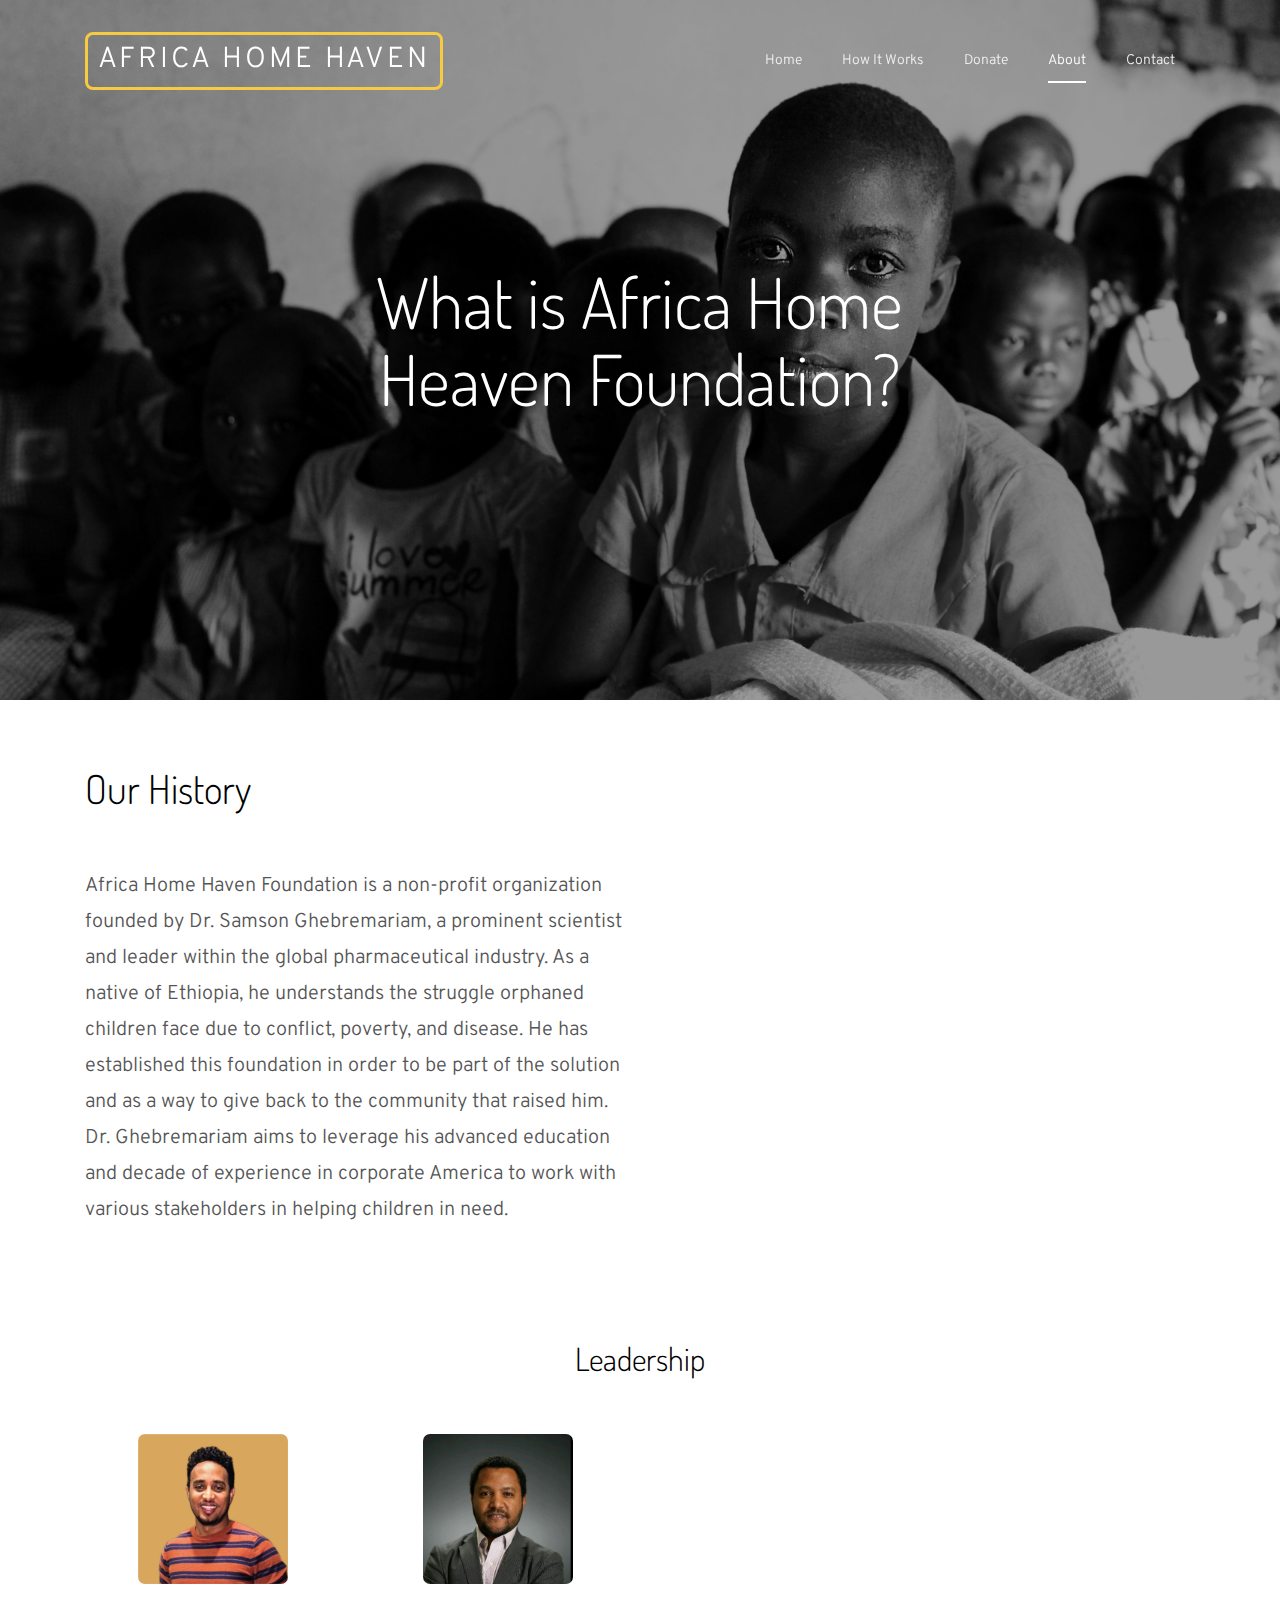
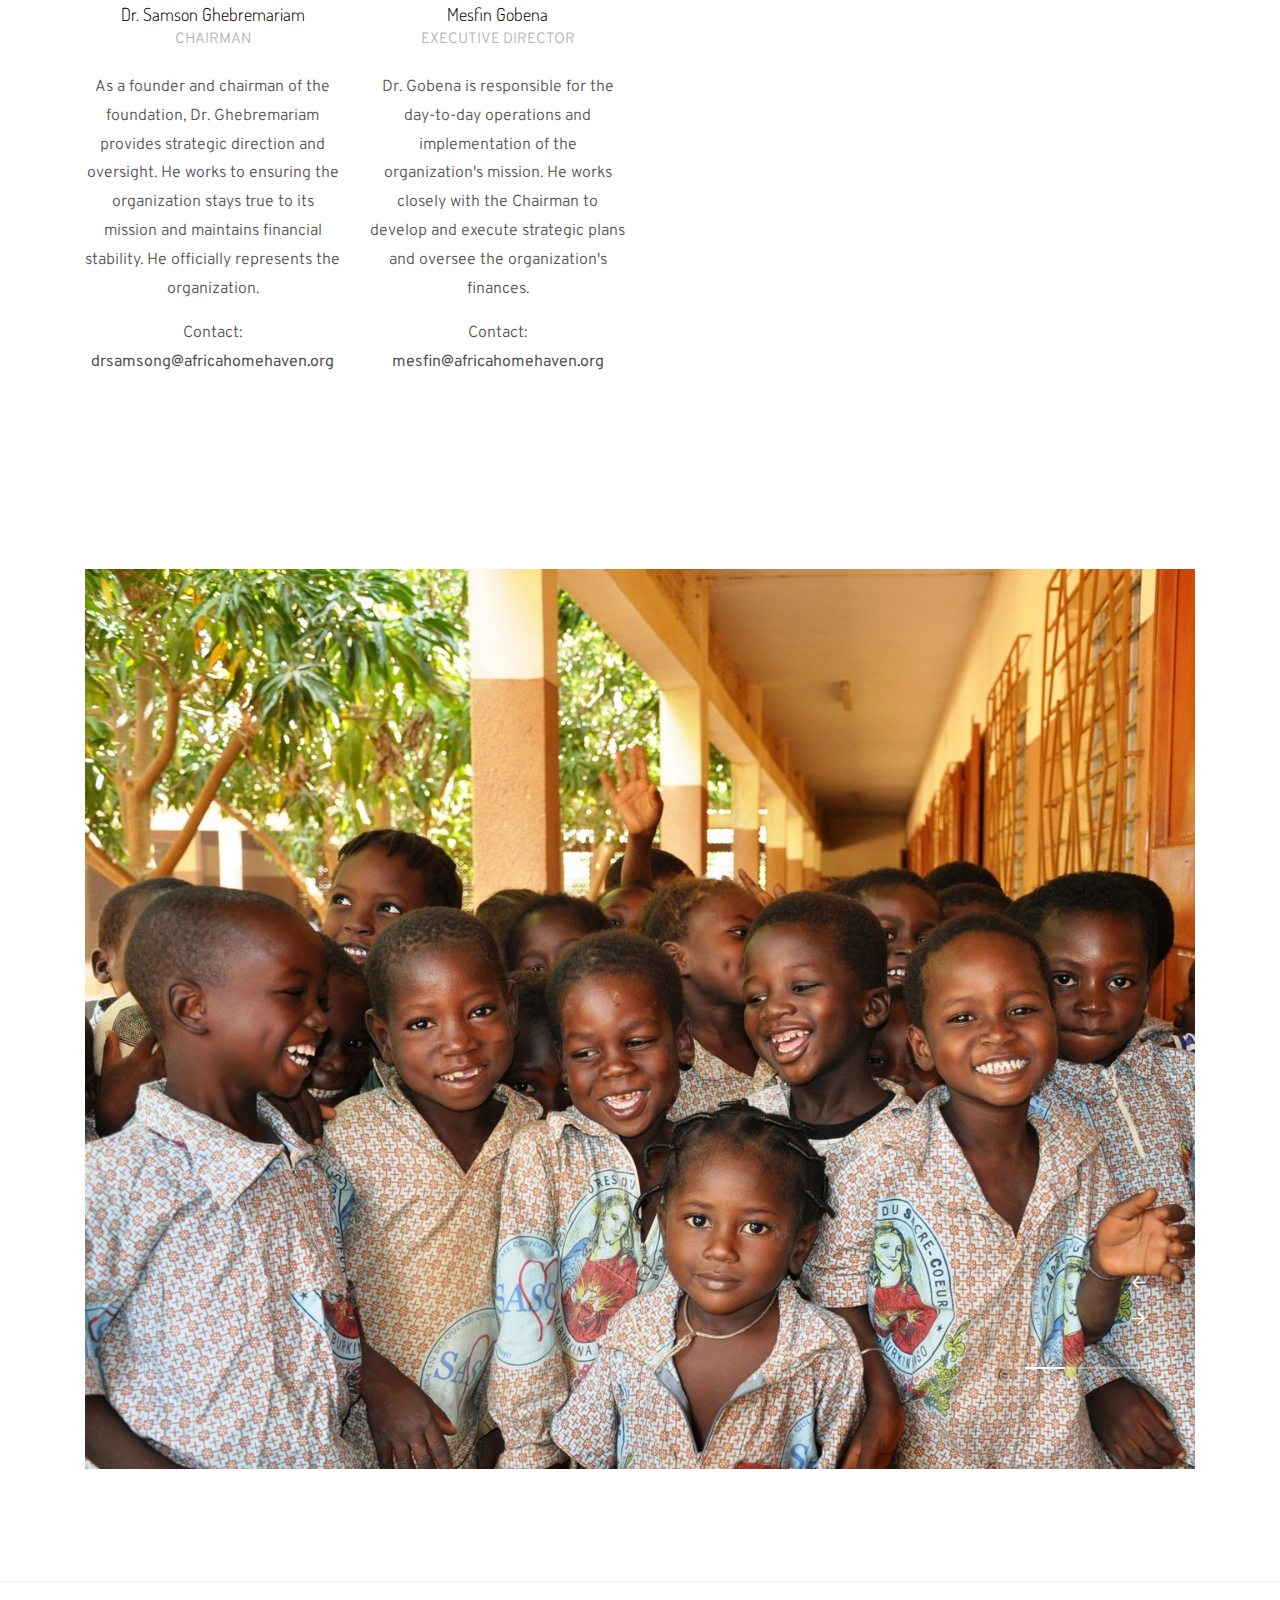
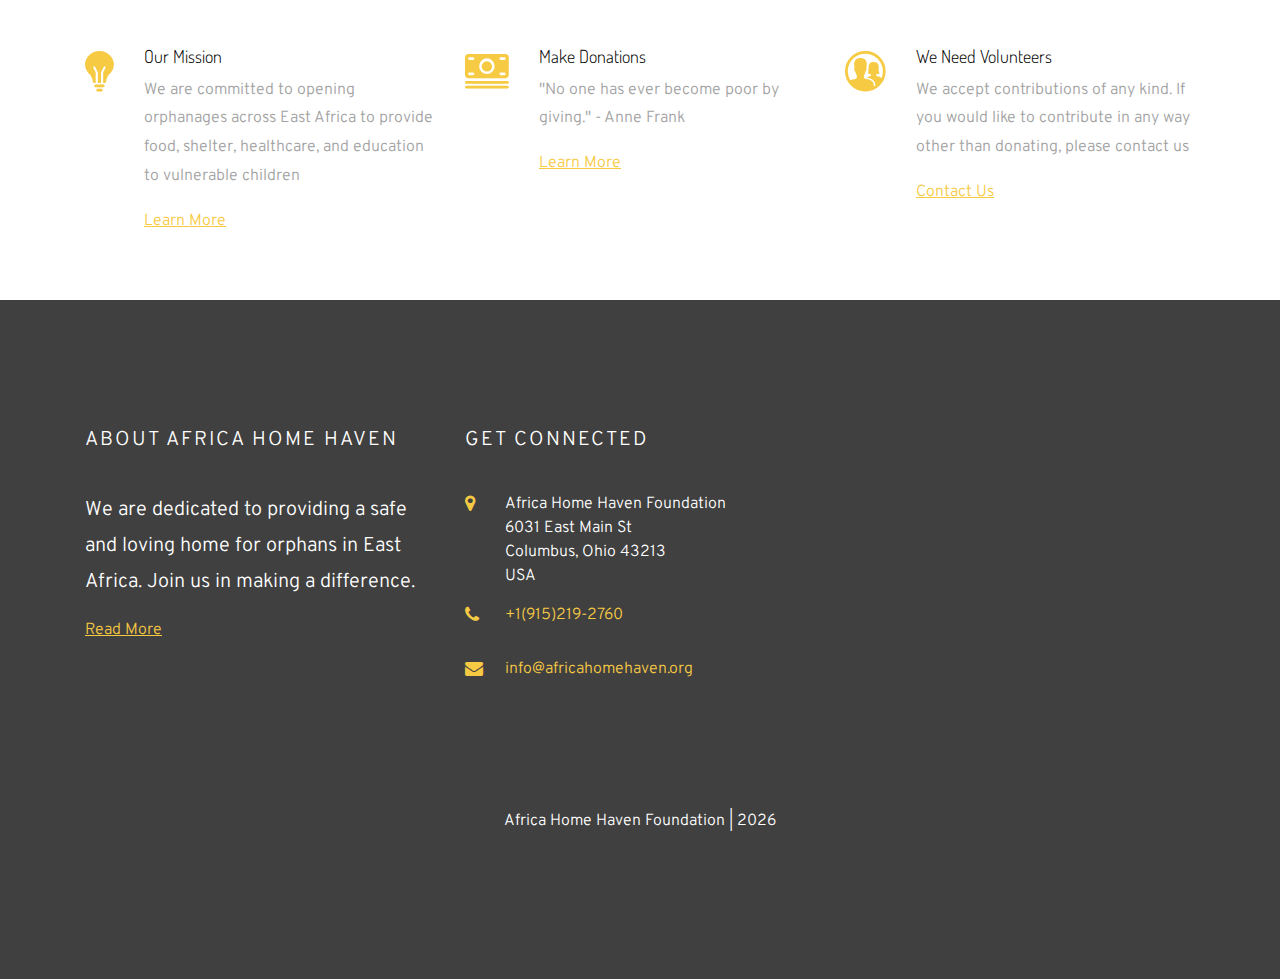
<file: about.html>
<!DOCTYPE html>
<html lang="en">
  <head>
    <title>Africa Home Haven Foundation | Giving Orphans a Future</title>
    <meta charset="utf-8">
    <meta name="viewport" content="width=device-width, initial-scale=1, shrink-to-fit=no">
    
    <link href="https://fonts.googleapis.com/css?family=Overpass:300,400,500|Dosis:400,700" rel="stylesheet">
    <link rel="stylesheet" href="css/open-iconic-bootstrap.min.css">
    <link rel="stylesheet" href="css/animate.css">
    <link rel="stylesheet" href="css/owl.carousel.min.css">
    <link rel="stylesheet" href="css/owl.theme.default.min.css">
    <link rel="stylesheet" href="css/magnific-popup.css">
    <link rel="stylesheet" href="css/aos.css">
    <link rel="stylesheet" href="css/ionicons.min.css">
    <link rel="stylesheet" href="css/bootstrap-datepicker.css">
    <link rel="stylesheet" href="css/jquery.timepicker.css">
    <link rel="stylesheet" href="css/flaticon.css">
    <link rel="stylesheet" href="css/icomoon.css">
    <link rel="stylesheet" href="css/fancybox.min.css">

    <link rel="stylesheet" href="css/bootstrap.css">
    <link rel="stylesheet" href="css/style.css">

  </head>
  <body>
    
  <nav class="navbar navbar-expand-lg navbar-dark ftco_navbar bg-dark ftco-navbar-light" id="ftco-navbar">
    <div class="container">
      <a class="navbar-brand" href="index.html">Africa Home Haven</a>
      <button class="navbar-toggler" type="button" data-toggle="collapse" data-target="#ftco-nav" aria-controls="ftco-nav" aria-expanded="false" aria-label="Toggle navigation">
        <span class="oi oi-menu"></span> Menu
      </button>

      <div class="collapse navbar-collapse" id="ftco-nav">
        <ul class="navbar-nav ml-auto">
          <li class="nav-item"><a href="index.html" class="nav-link">Home</a></li>
          <li class="nav-item"><a href="how-it-works.html" class="nav-link">How It Works</a></li>
          <li class="nav-item"><a href="donate.html" class="nav-link">Donate</a></li>
          <!--<li class="nav-item"><a href="gallery.html" class="nav-link">Gallery</a></li>-->
          <!--<li class="nav-item"><a href="blog.html" class="nav-link">Blog</a></li>-->
          <li class="nav-item active"><a href="about.html" class="nav-link">About</a></li>
          <li class="nav-item"><a href="contact.html" class="nav-link">Contact</a></li>
        </ul>
      </div>
    </div>
  </nav>
  <!-- END nav -->
  
  
  <div class="block-31" style="position: relative;">
    <div class="owl-carousel loop-block-31 ">
      <div class="block-30 block-30-sm item" style="background-image: url('images/bg_6_e.jpg');" data-stellar-background-ratio="0.5">
        <div class="container">
          <div class="row align-items-center justify-content-center">
            <div class="col-md-7 text-center">
              <h2 class="heading">What is Africa Home Heaven Foundation?</h2>
            </div>
          </div>
        </div>
      </div>
      
    </div>
  </div>
  
  <div class="site-section mb-5">
    <div class="container">
      <div class="row mb-5">
        <div class="col-md-12 mb-5"><h1>Our History</h1></div>
        <div class="col-md-6">
            <p class="lead">Africa Home Haven Foundation is a non-profit organization founded by Dr. Samson Ghebremariam,  a prominent scientist and leader within the global pharmaceutical industry. As a native of Ethiopia, he understands the struggle orphaned children face due to conflict, poverty, and disease. He has established this foundation in order to be part of the solution and as a way to give back to the community that raised him. Dr. Ghebremariam aims to leverage his advanced education and decade of experience in corporate America to work with various stakeholders in helping children in need.  </p>
            <!--<p>Quia ratione, eum harum ab similique mollitia, nisi itaque vel voluptas ipsam dolore perferendis. Deleniti voluptatum error possimus ipsum, sed, obcaecati. Sit unde quia eum repudiandae molestiae reprehenderit harum nesciunt.</p>-->
            
          </div>

      </div>
      
      <div class="row mt-5">
        <div class="col-md-12 mb-5 text-center mt-5">
          <h2>Leadership</h2>
        </div>
        <div class="col-md-6 col-lg-3">
          <div class="block-38 text-center">
            <div class="block-38-img">
              <div class="block-38-header">
                <img src="images/samson_img.jpeg" alt="Image placeholder">
                <h3 class="block-38-heading">Dr. Samson Ghebremariam</h3>
                <p class="block-38-subheading">Chairman</p>
              </div>
              <div class="block-38-body">
                <p> As a founder and chairman of the foundation,
                  Dr. Ghebremariam provides strategic direction and oversight. 
                  He works to ensuring the organization stays true to its mission 
                  and maintains financial stability.  
                  He  officially represents the organization.</p>
                  <p>Contact: <b>drsamsong@africahomehaven.org</b></p>
              </div>
            </div>
          </div>
        </div>
        <div class="col-md-6 col-lg-3">
          <div class="block-38 text-center">
            <div class="block-38-img">
              <div class="block-38-header">
                <img src="images/mesfin_img.jpeg" alt="Image placeholder">
                <h3 class="block-38-heading">Mesfin Gobena</h3>
                <p class="block-38-subheading">Executive Director</p>
              </div>
              <div class="block-38-body">
                <p> Dr. Gobena is responsible for the day-to-day operations
                   and implementation of the organization's mission.  
                   He works closely with the Chairman to 
                   develop and execute strategic plans and 
                   oversee the organization's finances.  </p>
                   <p>Contact: <b>mesfin@africahomehaven.org</b></p>
                   
              </div>
            </div>
          </div>
        </div>
        
      </div>

    </div>
  </div>

  <div class="site-section">
    <div class="container">
      <div class="block-31 mb-5" style="position: relative;">
          <div class="owl-carousel loop-block-31">
            <div class="block-30 no-overlay item" style="background-image: url('images/bg_1old2.jpg');"></div>
            <div class="block-30 no-overlay item" style="background-image: url('images/img_7.jpg');"></div>
            <div class="block-30 no-overlay item" style="background-image: url('images/bg_3.jpg');"></div>
          </div>
        </div>
    </div>
  </div>

  <div class="site-section border-top">
    <div class="container">
      <div class="row">

              <div class="col-md-4">
          <div class="media block-6">
            <div class="icon"><span class="ion-ios-bulb"></span></div>
            <div class="media-body">
              <h3 class="heading">Our Mission</h3>
              <p>We are committed to opening orphanages across East Africa to provide food, shelter, healthcare, and education to vulnerable children</p>
              <p><a href="projects.html" class="link-underline">Learn More</a></p>
            </div>
          </div>     
        </div>

        <div class="col-md-4">
          <div class="media block-6">
            <div class="icon"><span class="ion-ios-cash"></span></div>
            <div class="media-body">
              <h3 class="heading">Make Donations</h3>
              <p>"No one has ever become poor by giving." - Anne Frank</p>
              <p><a href="about.html" class="link-underline">Learn More</a></p>
            </div>
          </div>  
        </div>

        <div class="col-md-4">
          <div class="media block-6">
            <div class="icon"><span class="ion-ios-contacts"></span></div>
            <div class="media-body">
              <h3 class="heading">We Need Volunteers</h3>
              <p>We accept contributions of any kind. If you would like to contribute in any way other than donating, please contact us</p>
              <p><a href="Contact.html" class="link-underline">Contact Us</a></p>
            </div>
          </div> 
        </div>

      </div>
    </div>
  </div> <!-- .site-section -->
  
  <footer class="footer">
    
    <div class="container">
      <div class="row mb-5">
        
        <div class="col-md-6 col-lg-4">
          <h3 class="heading-section">About Africa Home Haven</h3>

          <p class="lead"> We are dedicated to providing a safe and loving home for orphans in East Africa. Join us in making a difference.</p>

        <!--<p class="mb-5">Separated they live in Bookmarksgrove right at the coast of the Semantics, a large language ocean.</p>-->
          <p><a href="#" class="link-underline">Read  More</a></p>
        </div>
      
        
  
        
        <div class="col-md-6 col-lg-4">
          <div class="block-23">
            <h3 class="heading-section">Get Connected</h3>
              <ul>
                <li><span class="icon icon-map-marker"></span><span class="text">Africa Home Haven Foundation <br> 6031 East Main St<br> Columbus, Ohio 43213 <br> USA</span></li>
                <li><a href="#"><span class="icon icon-phone"></span><span class="text">+1(915)219-2760</span></a></li>
                <li><a href="#"><span class="icon icon-envelope"></span><span class="text">info@africahomehaven.org</span></a></li>
              </ul>
            </div>
        </div>
        
        
      </div>

      <div class="row pt-5">
        <div class="col-md-12 text-center">
          
            <p>
            Africa Home Haven Foundation | <script>document.write(new Date().getFullYear());</script>
            </p>
          
        </div>
      </div>
    </div>
  </footer>

  <!-- loader -->
  <div id="ftco-loader" class="show fullscreen"><svg class="circular" width="48px" height="48px"><circle class="path-bg" cx="24" cy="24" r="22" fill="none" stroke-width="4" stroke="#eeeeee"/><circle class="path" cx="24" cy="24" r="22" fill="none" stroke-width="4" stroke-miterlimit="10" stroke="#F96D00"/></svg></div>


  <script src="js/jquery.min.js"></script>
  <script src="js/jquery-migrate-3.0.1.min.js"></script>
  <script src="js/popper.min.js"></script>
  <script src="js/bootstrap.min.js"></script>
  <script src="js/jquery.easing.1.3.js"></script>
  <script src="js/jquery.waypoints.min.js"></script>
  <script src="js/jquery.stellar.min.js"></script>
  <script src="js/owl.carousel.min.js"></script>
  <script src="js/jquery.magnific-popup.min.js"></script>
  <script src="js/bootstrap-datepicker.js"></script>

  <script src="js/jquery.fancybox.min.js"></script>
  
  <script src="js/aos.js"></script>
  <script src="js/jquery.animateNumber.min.js"></script>
  <script src="js/main.js"></script>
  <script>
  // Wait until the DOM is fully loaded
  document.addEventListener('DOMContentLoaded', () => {
    // Select all images on the page
    const images = document.querySelectorAll('img');
    
    images.forEach((img) => {
      // For each image, listen for a "contextmenu" (right-click) event
      img.addEventListener('contextmenu', (event) => {
        event.preventDefault();  // Disable the right-click context menu
      });
    });
  });
</script>
        
</body>
</html>
</file>
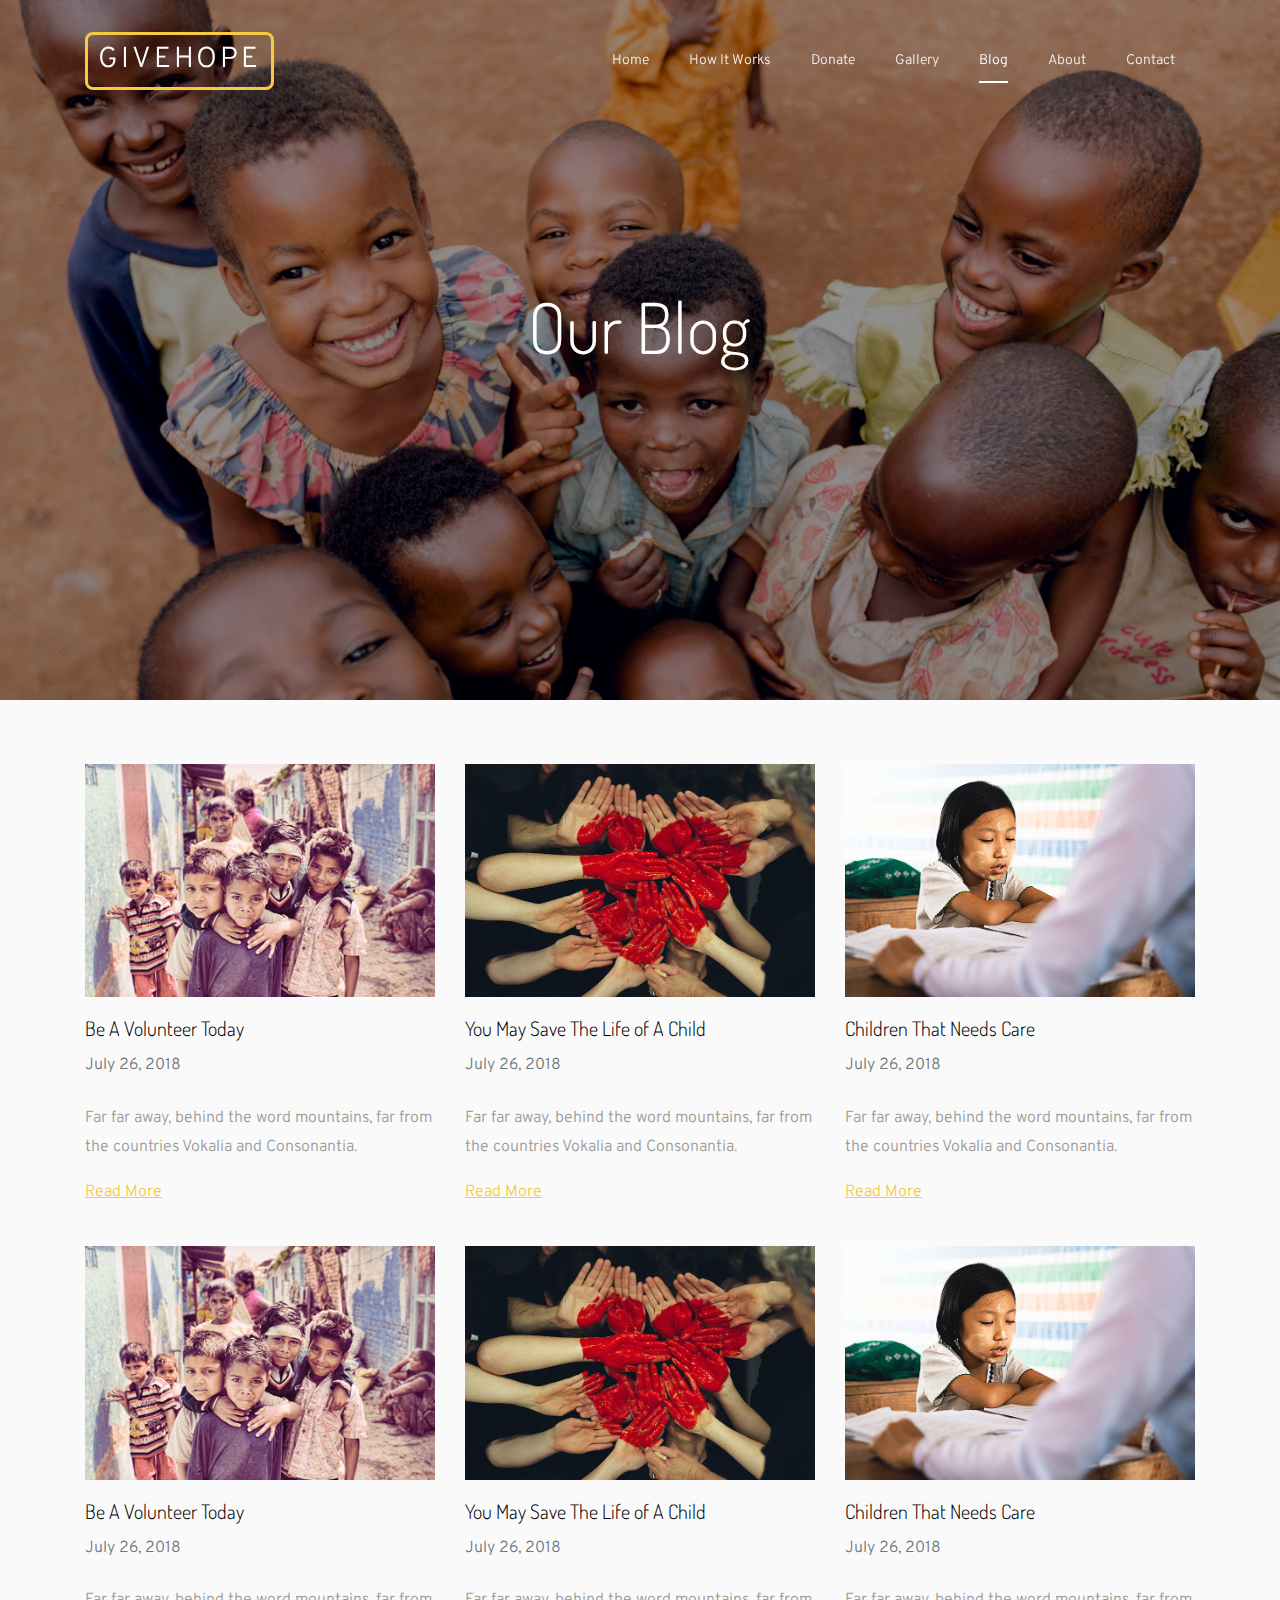
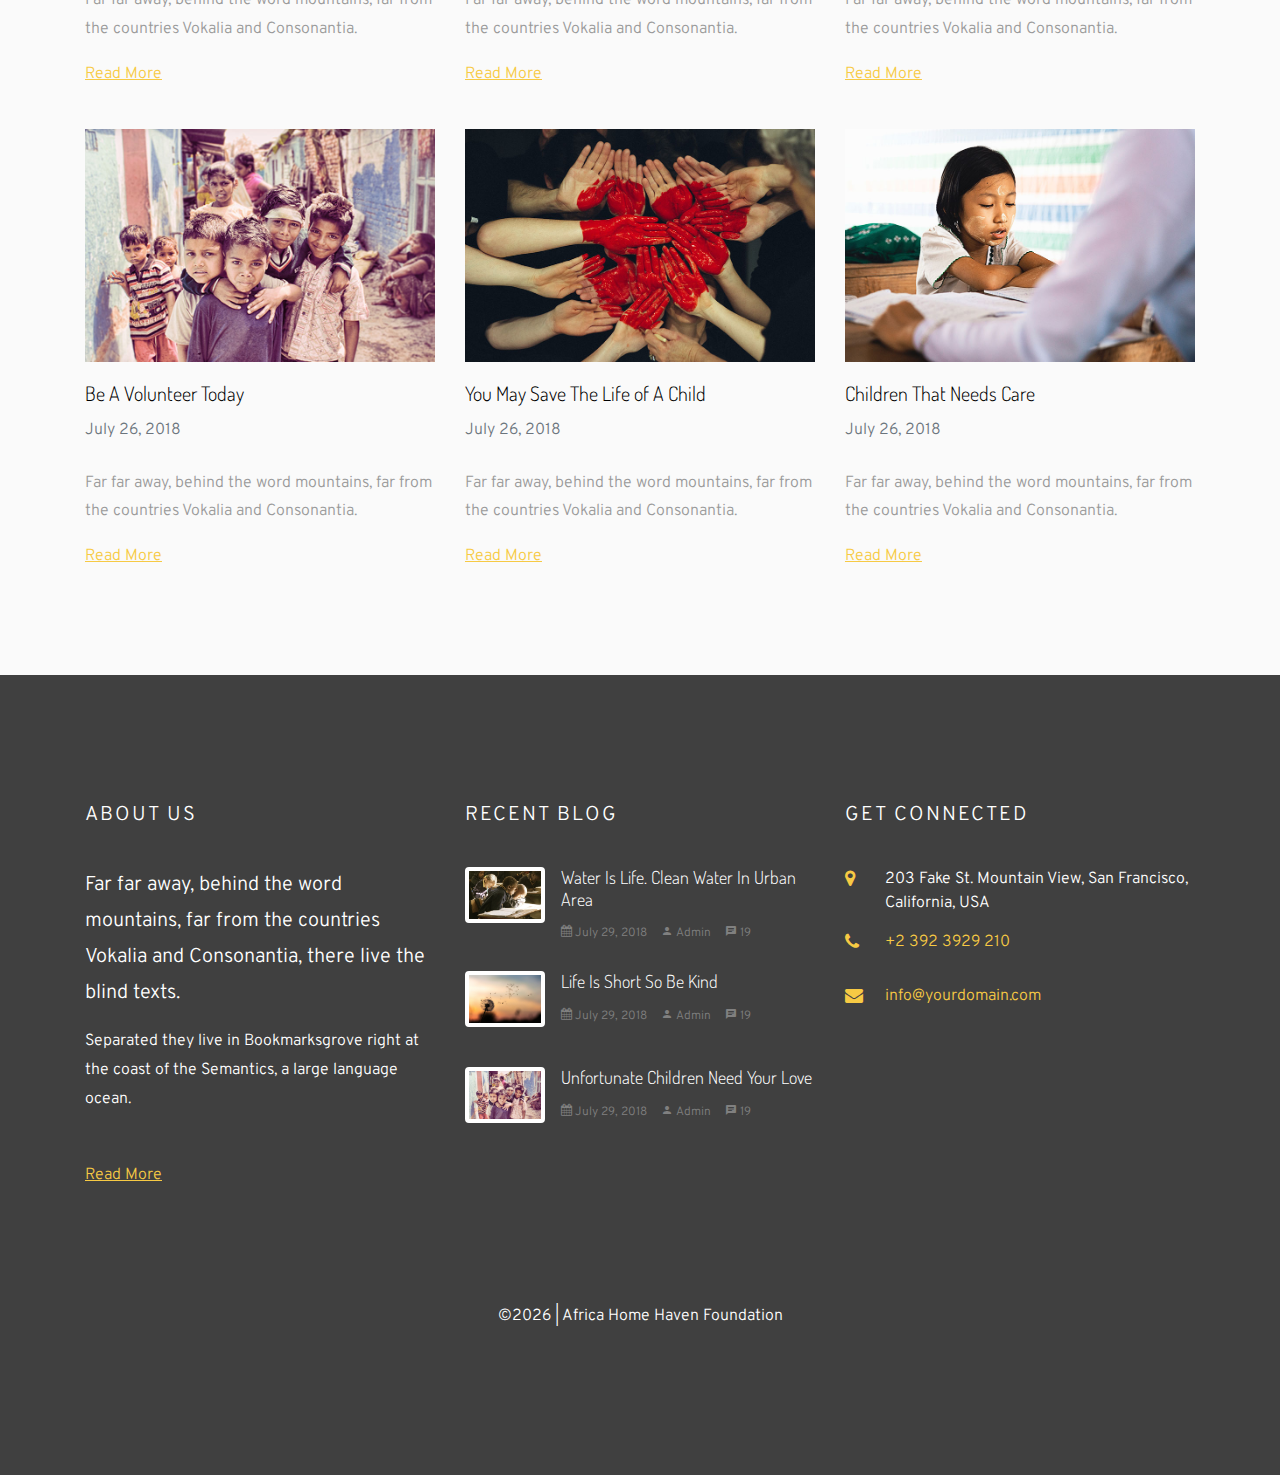
<file: blog.html>
<!DOCTYPE html>
<html lang="en">
  <head>
    <title>Africa Home Haven Foundation</title>
    <meta charset="utf-8">
    <meta name="viewport" content="width=device-width, initial-scale=1, shrink-to-fit=no">
    
    <link href="https://fonts.googleapis.com/css?family=Overpass:300,400,500|Dosis:400,700" rel="stylesheet">
    <link rel="stylesheet" href="css/open-iconic-bootstrap.min.css">
    <link rel="stylesheet" href="css/animate.css">
    <link rel="stylesheet" href="css/owl.carousel.min.css">
    <link rel="stylesheet" href="css/owl.theme.default.min.css">
    <link rel="stylesheet" href="css/magnific-popup.css">
    <link rel="stylesheet" href="css/aos.css">
    <link rel="stylesheet" href="css/ionicons.min.css">
    <link rel="stylesheet" href="css/bootstrap-datepicker.css">
    <link rel="stylesheet" href="css/jquery.timepicker.css">
    <link rel="stylesheet" href="css/flaticon.css">
    <link rel="stylesheet" href="css/icomoon.css">
    <link rel="stylesheet" href="css/fancybox.min.css">

    <link rel="stylesheet" href="css/bootstrap.css">
    <link rel="stylesheet" href="css/style.css">

  </head>
  <body>
    
  <nav class="navbar navbar-expand-lg navbar-dark ftco_navbar bg-dark ftco-navbar-light" id="ftco-navbar">
    <div class="container">
      <a class="navbar-brand" href="index.html">GiveHope</a>
      <button class="navbar-toggler" type="button" data-toggle="collapse" data-target="#ftco-nav" aria-controls="ftco-nav" aria-expanded="false" aria-label="Toggle navigation">
        <span class="oi oi-menu"></span> Menu
      </button>

      <div class="collapse navbar-collapse" id="ftco-nav">
        <ul class="navbar-nav ml-auto">
          <li class="nav-item"><a href="index.html" class="nav-link">Home</a></li>
          <li class="nav-item"><a href="how-it-works.html" class="nav-link">How It Works</a></li>
          <li class="nav-item"><a href="donate.html" class="nav-link">Donate</a></li>
          <li class="nav-item"><a href="gallery.html" class="nav-link">Gallery</a></li>
          <li class="nav-item active"><a href="blog.html" class="nav-link">Blog</a></li>
          <li class="nav-item"><a href="about.html" class="nav-link">About</a></li>
          <li class="nav-item"><a href="contact.html" class="nav-link">Contact</a></li>
        </ul>
      </div>
    </div>
  </nav>
  <!-- END nav -->
  
  <div class="block-31" style="position: relative;">
    <div class="owl-carousel loop-block-31 ">
      <div class="block-30 block-30-sm item" style="background-image: url('images/bg_1.jpg');" data-stellar-background-ratio="0.5">
        <div class="container">
          <div class="row align-items-center justify-content-center text-center">
            <div class="col-md-7">
              <h2 class="heading mb-5">Our Blog</h2>
            </div>
          </div>
        </div>
      </div>
      
    </div>
  </div>
  
  
  <div class="site-section bg-light">
    <div class="container">
      

      <div class="row">
        <div class="col-12 col-sm-6 col-md-6 col-lg-4 mb-4 mb-lg-0">
          <div class="post-entry">
            <a href="blog-single.html" class="mb-3 img-wrap">
              <img src="images/img_4.jpg" alt="Image placeholder" class="img-fluid">
            </a>
            <h3><a href="#">Be A Volunteer Today</a></h3>
            <span class="date mb-4 d-block text-muted">July 26, 2018</span>
            <p>Far far away, behind the word mountains, far from the countries Vokalia and Consonantia.</p>
            <p><a href="#" class="link-underline">Read More</a></p>
          </div>
        </div>
        <div class="col-12 col-sm-6 col-md-6 col-lg-4 mb-4 mb-lg-0">
          <div class="post-entry">
            <a href="blog-single.html" class="mb-3 img-wrap">
              <img src="images/img_5.jpg" alt="Image placeholder" class="img-fluid">
            </a>
            <h3><a href="#">You May Save The Life of A Child</a></h3>
            <span class="date mb-4 d-block text-muted">July 26, 2018</span>
            <p>Far far away, behind the word mountains, far from the countries Vokalia and Consonantia.</p>
            <p><a href="#" class="link-underline">Read More</a></p>
          </div>
        </div>
        <div class="col-12 col-sm-6 col-md-6 col-lg-4 mb-4 mb-lg-0">
          <div class="post-entry">
            <a href="blog-single.html" class="mb-3 img-wrap">
              <img src="images/img_6.jpg" alt="Image placeholder" class="img-fluid">
            </a>
            <h3><a href="#">Children That Needs Care</a></h3>
            <span class="date mb-4 d-block text-muted">July 26, 2018</span>
            <p>Far far away, behind the word mountains, far from the countries Vokalia and Consonantia.</p>
            <p><a href="#" class="link-underline">Read More</a></p>
          </div>
        </div>

        <div class="col-12 col-sm-6 col-md-6 col-lg-4 mb-4 mb-lg-0">
          <div class="post-entry">
            <a href="blog-single.html" class="mb-3 img-wrap">
              <img src="images/img_4.jpg" alt="Image placeholder" class="img-fluid">
            </a>
            <h3><a href="#">Be A Volunteer Today</a></h3>
            <span class="date mb-4 d-block text-muted">July 26, 2018</span>
            <p>Far far away, behind the word mountains, far from the countries Vokalia and Consonantia.</p>
            <p><a href="#" class="link-underline">Read More</a></p>
          </div>
        </div>
        <div class="col-12 col-sm-6 col-md-6 col-lg-4 mb-4 mb-lg-0">
          <div class="post-entry">
            <a href="blog-single.html" class="mb-3 img-wrap">
              <img src="images/img_5.jpg" alt="Image placeholder" class="img-fluid">
            </a>
            <h3><a href="#">You May Save The Life of A Child</a></h3>
            <span class="date mb-4 d-block text-muted">July 26, 2018</span>
            <p>Far far away, behind the word mountains, far from the countries Vokalia and Consonantia.</p>
            <p><a href="#" class="link-underline">Read More</a></p>
          </div>
        </div>
        <div class="col-12 col-sm-6 col-md-6 col-lg-4 mb-4 mb-lg-0">
          <div class="post-entry">
            <a href="blog-single.html" class="mb-3 img-wrap">
              <img src="images/img_6.jpg" alt="Image placeholder" class="img-fluid">
            </a>
            <h3><a href="#">Children That Needs Care</a></h3>
            <span class="date mb-4 d-block text-muted">July 26, 2018</span>
            <p>Far far away, behind the word mountains, far from the countries Vokalia and Consonantia.</p>
            <p><a href="#" class="link-underline">Read More</a></p>
          </div>
        </div>

        <div class="col-12 col-sm-6 col-md-6 col-lg-4 mb-4 mb-lg-0">
          <div class="post-entry">
            <a href="blog-single.html" class="mb-3 img-wrap">
              <img src="images/img_4.jpg" alt="Image placeholder" class="img-fluid">
            </a>
            <h3><a href="#">Be A Volunteer Today</a></h3>
            <span class="date mb-4 d-block text-muted">July 26, 2018</span>
            <p>Far far away, behind the word mountains, far from the countries Vokalia and Consonantia.</p>
            <p><a href="#" class="link-underline">Read More</a></p>
          </div>
        </div>
        <div class="col-12 col-sm-6 col-md-6 col-lg-4 mb-4 mb-lg-0">
          <div class="post-entry">
            <a href="blog-single.html" class="mb-3 img-wrap">
              <img src="images/img_5.jpg" alt="Image placeholder" class="img-fluid">
            </a>
            <h3><a href="#">You May Save The Life of A Child</a></h3>
            <span class="date mb-4 d-block text-muted">July 26, 2018</span>
            <p>Far far away, behind the word mountains, far from the countries Vokalia and Consonantia.</p>
            <p><a href="#" class="link-underline">Read More</a></p>
          </div>
        </div>
        <div class="col-12 col-sm-6 col-md-6 col-lg-4 mb-4 mb-lg-0">
          <div class="post-entry">
            <a href="blog-single.html" class="mb-3 img-wrap">
              <img src="images/img_6.jpg" alt="Image placeholder" class="img-fluid">
            </a>
            <h3><a href="#">Children That Needs Care</a></h3>
            <span class="date mb-4 d-block text-muted">July 26, 2018</span>
            <p>Far far away, behind the word mountains, far from the countries Vokalia and Consonantia.</p>
            <p><a href="#" class="link-underline">Read More</a></p>
          </div>
        </div>
      </div>
    </div>
  </div> <!-- .section -->


  <footer class="footer">
    <div class="container">
      <div class="row mb-5">
        <div class="col-md-6 col-lg-4">
          <h3 class="heading-section">About Us</h3>
          <p class="lead">Far far away, behind the word mountains, far from the countries Vokalia and Consonantia, there live the blind texts. </p>
          <p class="mb-5">Separated they live in Bookmarksgrove right at the coast of the Semantics, a large language ocean.</p>
          <p><a href="#" class="link-underline">Read  More</a></p>
        </div>
        <div class="col-md-6 col-lg-4">
          <h3 class="heading-section">Recent Blog</h3>
          <div class="block-21 d-flex mb-4">
            <figure class="mr-3">
              <img src="images/img_1.jpg" alt="" class="img-fluid">
            </figure>
            <div class="text">
              <h3 class="heading"><a href="#">Water Is Life. Clean Water In Urban Area</a></h3>
              <div class="meta">
                <div><a href="#"><span class="icon-calendar"></span> July 29, 2018</a></div>
                <div><a href="#"><span class="icon-person"></span> Admin</a></div>
                <div><a href="#"><span class="icon-chat"></span> 19</a></div>
              </div>
            </div>
          </div>

          <div class="block-21 d-flex mb-4">
            <figure class="mr-3">
              <img src="images/img_2.jpg" alt="" class="img-fluid">
            </figure>
            <div class="text">
              <h3 class="heading"><a href="#">Life Is Short So Be Kind</a></h3>
              <div class="meta">
                <div><a href="#"><span class="icon-calendar"></span> July 29, 2018</a></div>
                <div><a href="#"><span class="icon-person"></span> Admin</a></div>
                <div><a href="#"><span class="icon-chat"></span> 19</a></div>
              </div>
            </div>
          </div>

          <div class="block-21 d-flex mb-4">
            <figure class="mr-3">
              <img src="images/img_4.jpg" alt="" class="img-fluid">
            </figure>
            <div class="text">
              <h3 class="heading"><a href="#">Unfortunate Children Need Your Love</a></h3>
              <div class="meta">
                <div><a href="#"><span class="icon-calendar"></span> July 29, 2018</a></div>
                <div><a href="#"><span class="icon-person"></span> Admin</a></div>
                <div><a href="#"><span class="icon-chat"></span> 19</a></div>
              </div>
            </div>
          </div>
        </div>
        <div class="col-md-6 col-lg-4">
          <div class="block-23">
            <h3 class="heading-section">Get Connected</h3>
              <ul>
                <li><span class="icon icon-map-marker"></span><span class="text">203 Fake St. Mountain View, San Francisco, California, USA</span></li>
                <li><a href="#"><span class="icon icon-phone"></span><span class="text">+2 392 3929 210</span></a></li>
                <li><a href="#"><span class="icon icon-envelope"></span><span class="text">info@yourdomain.com</span></a></li>
              </ul>
            </div>
        </div>
        
      </div>
      <div class="row pt-5">
        <div class="col-md-12 text-center">
          <p>
           &copy;<script>document.write(new Date().getFullYear());</script> | Africa Home Haven Foundation
          </p>
        </div>
      </div>
    </div>
  </footer>

  <!-- loader -->
  <div id="ftco-loader" class="show fullscreen"><svg class="circular" width="48px" height="48px"><circle class="path-bg" cx="24" cy="24" r="22" fill="none" stroke-width="4" stroke="#eeeeee"/><circle class="path" cx="24" cy="24" r="22" fill="none" stroke-width="4" stroke-miterlimit="10" stroke="#F96D00"/></svg></div>


  <script src="js/jquery.min.js"></script>
  <script src="js/jquery-migrate-3.0.1.min.js"></script>
  <script src="js/popper.min.js"></script>
  <script src="js/bootstrap.min.js"></script>
  <script src="js/jquery.easing.1.3.js"></script>
  <script src="js/jquery.waypoints.min.js"></script>
  <script src="js/jquery.stellar.min.js"></script>
  <script src="js/owl.carousel.min.js"></script>
  <script src="js/jquery.magnific-popup.min.js"></script>
  <script src="js/bootstrap-datepicker.js"></script>
  <script src="js/jquery.fancybox.min.js"></script>
  <script src="js/aos.js"></script>
  <script src="js/jquery.animateNumber.min.js"></script>
  <script src="js/main.js"></script>
  <script>
  // Wait until the DOM is fully loaded
  document.addEventListener('DOMContentLoaded', () => {
    // Select all images on the page
    const images = document.querySelectorAll('img');
    
    images.forEach((img) => {
      // For each image, listen for a "contextmenu" (right-click) event
      img.addEventListener('contextmenu', (event) => {
        event.preventDefault();  // Disable the right-click context menu
      });
    });
  });
  </script>
    
    
  </body>
</html>
</file>
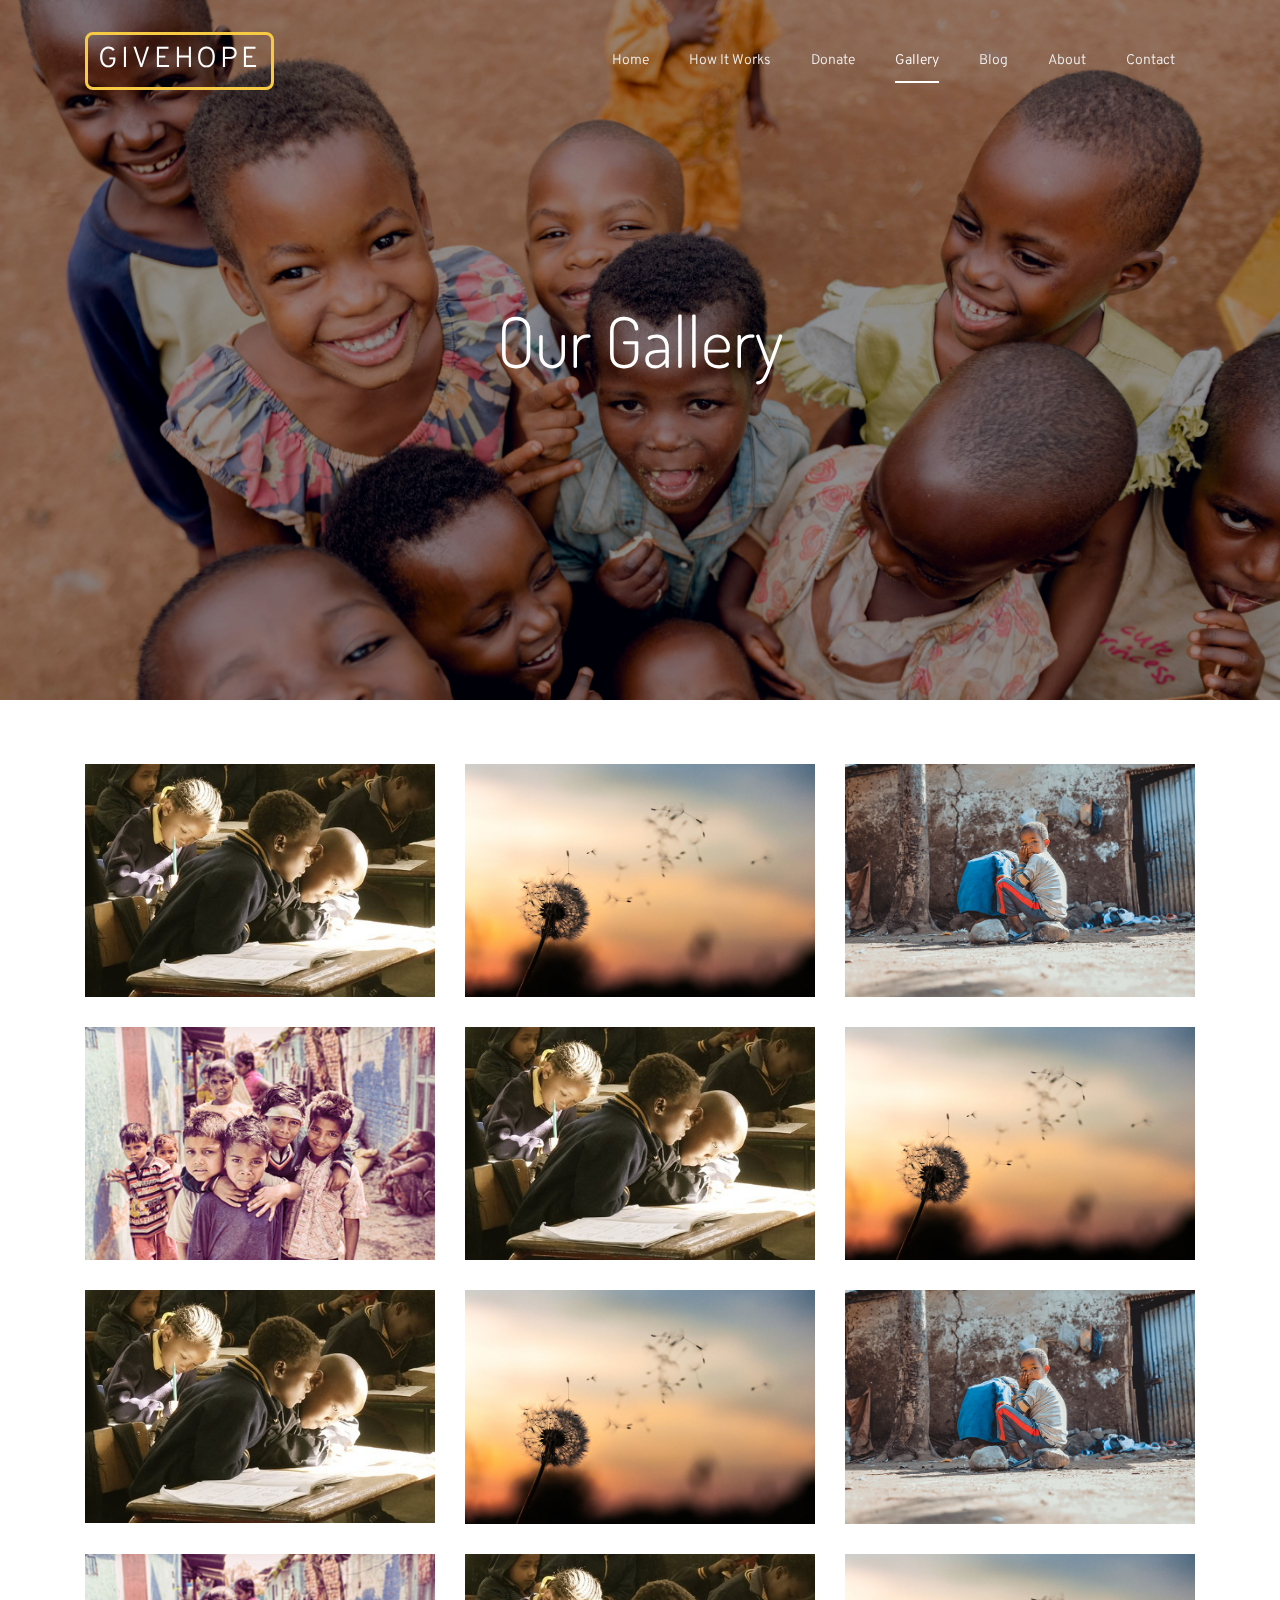
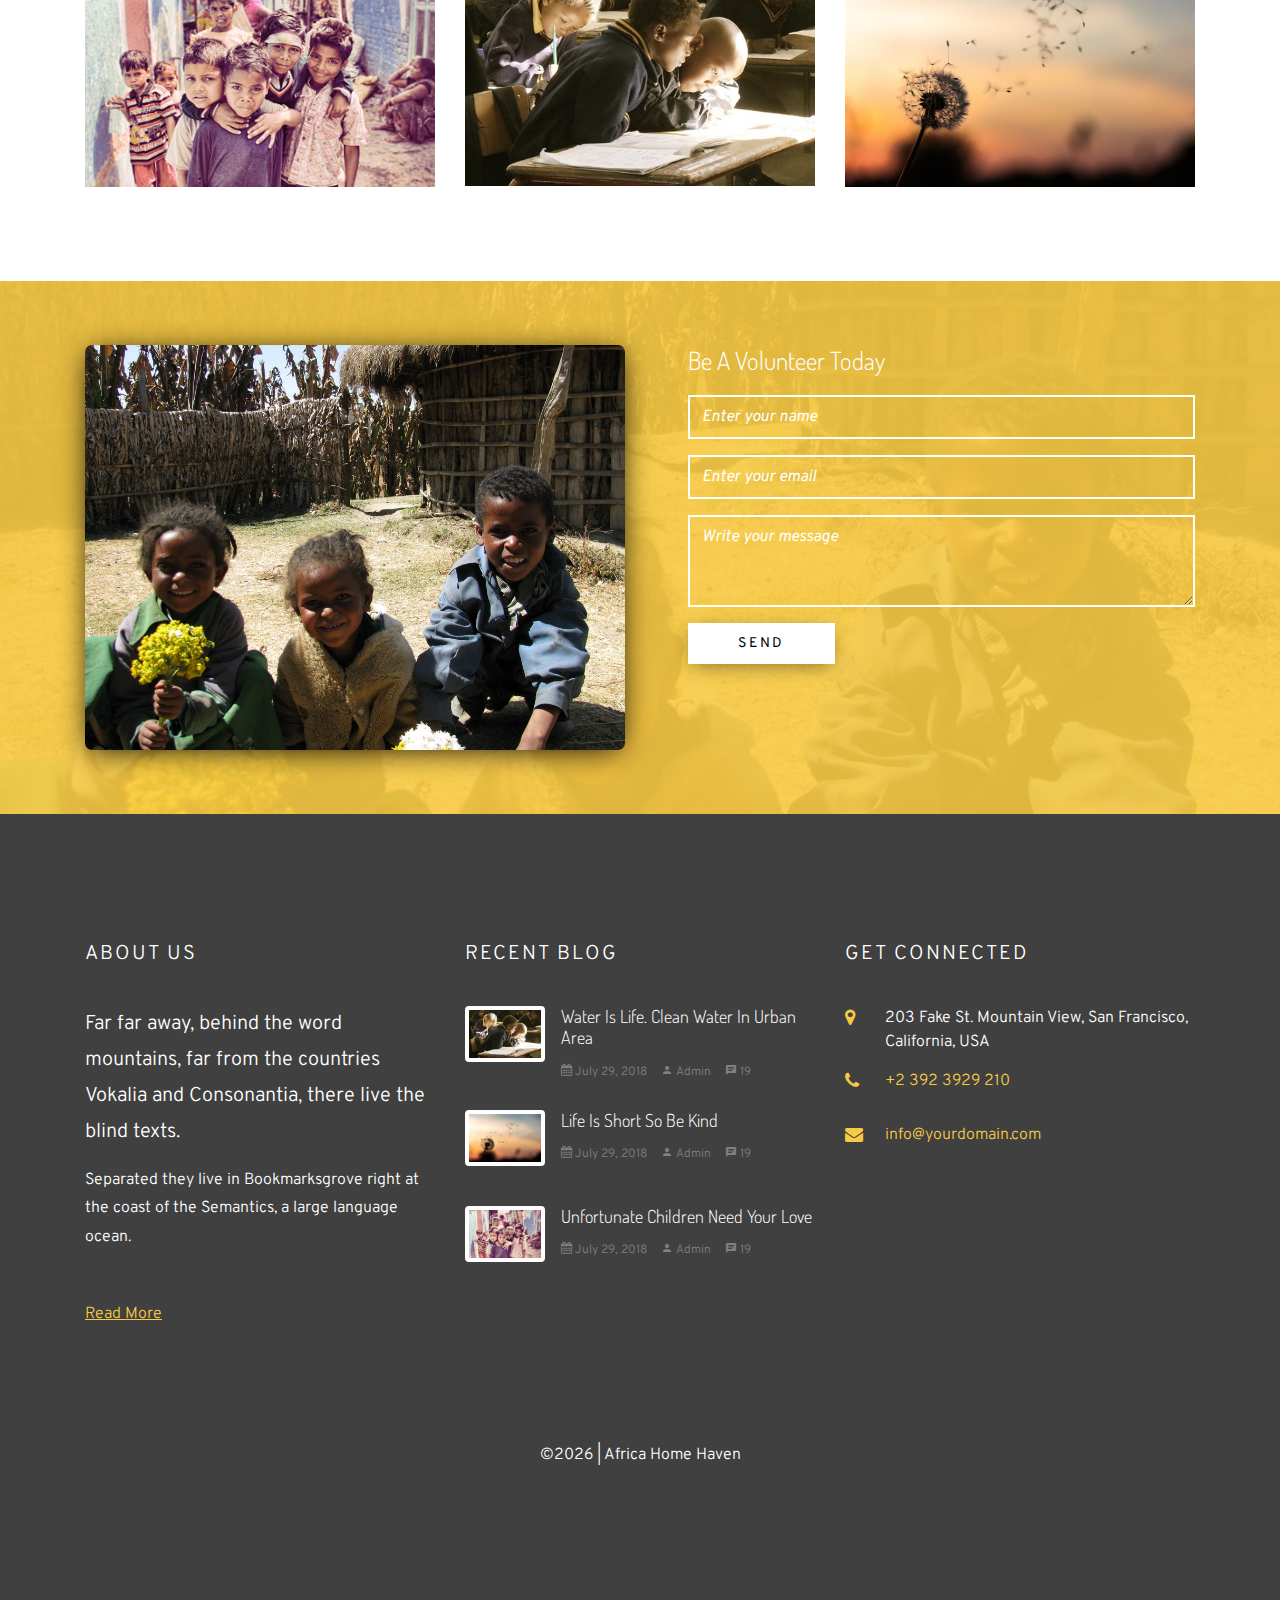
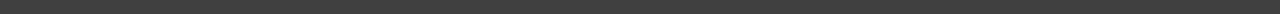
<file: gallery.html>
<!DOCTYPE html>
<html lang="en">
  <head>
    <title>Africa Home Haven Foundation</title>
    <meta charset="utf-8">
    <meta name="viewport" content="width=device-width, initial-scale=1, shrink-to-fit=no">
    
    <link href="https://fonts.googleapis.com/css?family=Overpass:300,400,500|Dosis:400,700" rel="stylesheet">
    <link rel="stylesheet" href="css/open-iconic-bootstrap.min.css">
    <link rel="stylesheet" href="css/animate.css">
    <link rel="stylesheet" href="css/owl.carousel.min.css">
    <link rel="stylesheet" href="css/owl.theme.default.min.css">
    <link rel="stylesheet" href="css/magnific-popup.css">
    <link rel="stylesheet" href="css/aos.css">
    <link rel="stylesheet" href="css/ionicons.min.css">
    <link rel="stylesheet" href="css/bootstrap-datepicker.css">
    <link rel="stylesheet" href="css/jquery.timepicker.css">
    <link rel="stylesheet" href="css/flaticon.css">
    <link rel="stylesheet" href="css/icomoon.css">
    <link rel="stylesheet" href="css/fancybox.min.css">

    <link rel="stylesheet" href="css/bootstrap.css">
    <link rel="stylesheet" href="css/style.css">

  </head>
  <body>
    
  <nav class="navbar navbar-expand-lg navbar-dark ftco_navbar bg-dark ftco-navbar-light" id="ftco-navbar">
    <div class="container">
      <a class="navbar-brand" href="index.html">GiveHope</a>
      <button class="navbar-toggler" type="button" data-toggle="collapse" data-target="#ftco-nav" aria-controls="ftco-nav" aria-expanded="false" aria-label="Toggle navigation">
        <span class="oi oi-menu"></span> Menu
      </button>

      <div class="collapse navbar-collapse" id="ftco-nav">
        <ul class="navbar-nav ml-auto">
          <li class="nav-item"><a href="index.html" class="nav-link">Home</a></li>
          <li class="nav-item"><a href="how-it-works.html" class="nav-link">How It Works</a></li>
          <li class="nav-item"><a href="donate.html" class="nav-link">Donate</a></li>
          <li class="nav-item active"><a href="gallery.html" class="nav-link">Gallery</a></li>
          <li class="nav-item"><a href="blog.html" class="nav-link">Blog</a></li>
          <li class="nav-item"><a href="about.html" class="nav-link">About</a></li>
          <li class="nav-item"><a href="contact.html" class="nav-link">Contact</a></li>
        </ul>
      </div>
    </div>
  </nav>
  <!-- END nav -->
  
  <div class="block-31" style="position: relative;">
    <div class="owl-carousel loop-block-31 ">
      <div class="block-30 block-30-sm item" style="background-image: url('images/bg_1.jpg');" data-stellar-background-ratio="0.5">
        <div class="container">
          <div class="row align-items-center justify-content-center text-center">
            <div class="col-md-7">
              <h2 class="heading">Our Gallery</h2>
            </div>
          </div>
        </div>
      </div>
      
    </div>
  </div>

  <div class="site-section">
    <div class="container">
      <div class="row">
        <div class="col-md-4">
          <a href="images/img_1.jpg" class="img-hover" data-fancybox="gallery">
            <span class="icon icon-search"></span>
            <img src="images/img_1.jpg" alt="Image placeholder" class="img-fluid">
          </a>
        </div>
        <div class="col-md-4">
          <a href="images/img_2.jpg" class="img-hover" data-fancybox="gallery">
            <span class="icon icon-search"></span>
            <img src="images/img_2.jpg" alt="Image placeholder" class="img-fluid">
          </a>
        </div>
        <div class="col-md-4">
          <a href="images/img_3.jpg" class="img-hover" data-fancybox="gallery">
            <span class="icon icon-search"></span>
            <img src="images/img_3.jpg" alt="Image placeholder" class="img-fluid">
          </a>
        </div>
        <div class="col-md-4">
          <a href="images/img_4.jpg" class="img-hover" data-fancybox="gallery">
            <span class="icon icon-search"></span>
            <img src="images/img_4.jpg" alt="Image placeholder" class="img-fluid">
          </a>
        </div>

        <div class="col-md-4">
          <a href="images/img_1.jpg" class="img-hover" data-fancybox="gallery">
            <span class="icon icon-search"></span>
            <img src="images/img_1.jpg" alt="Image placeholder" class="img-fluid">
          </a>
        </div>
        <div class="col-md-4">
          <a href="images/img_2.jpg" class="img-hover" data-fancybox="gallery">
            <span class="icon icon-search"></span>
            <img src="images/img_2.jpg" alt="Image placeholder" class="img-fluid">
          </a>
        </div>

         <div class="col-md-4">
          <a href="images/img_1.jpg" class="img-hover" data-fancybox="gallery">
            <span class="icon icon-search"></span>
            <img src="images/img_1.jpg" alt="Image placeholder" class="img-fluid">
          </a>
        </div>
        <div class="col-md-4">
          <a href="images/img_2.jpg" class="img-hover" data-fancybox="gallery">
            <span class="icon icon-search"></span>
            <img src="images/img_2.jpg" alt="Image placeholder" class="img-fluid">
          </a>
        </div>
        <div class="col-md-4">
          <a href="images/img_3.jpg" class="img-hover" data-fancybox="gallery">
            <span class="icon icon-search"></span>
            <img src="images/img_3.jpg" alt="Image placeholder" class="img-fluid">
          </a>
        </div>
        <div class="col-md-4">
          <a href="images/img_4.jpg" class="img-hover" data-fancybox="gallery">
            <span class="icon icon-search"></span>
            <img src="images/img_4.jpg" alt="Image placeholder" class="img-fluid">
          </a>
        </div>

        <div class="col-md-4">
          <a href="images/img_1.jpg" class="img-hover" data-fancybox="gallery">
            <span class="icon icon-search"></span>
            <img src="images/img_1.jpg" alt="Image placeholder" class="img-fluid">
          </a>
        </div>
        <div class="col-md-4">
          <a href="images/img_2.jpg" class="img-hover" data-fancybox="gallery">
            <span class="icon icon-search"></span>
            <img src="images/img_2.jpg" alt="Image placeholder" class="img-fluid">
          </a>
        </div>
      </div>
    </div>
  </div>

  <div class="featured-section overlay-color-2" style="background-image: url('images/bg_2.jpg');">
    
    <div class="container">
      <div class="row">

        <div class="col-md-6 mb-5 mb-md-0">
          <img src="images/bg_2.jpg" alt="Image placeholder" class="img-fluid">
        </div>

        <div class="col-md-6 pl-md-5">

          <div class="form-volunteer">
            
            <h2>Be A Volunteer Today</h2>
            <form action="#" method="post">
              <div class="form-group">
                <!-- <label for="name">Name</label> -->
                <input type="text" class="form-control py-2" id="name" placeholder="Enter your name">
              </div>
              <div class="form-group">
                <!-- <label for="email">Email</label> -->
                <input type="text" class="form-control py-2" id="email" placeholder="Enter your email">
              </div>
              <div class="form-group">
                <!-- <label for="v_message">Email</label> -->
                <textarea name="v_message" id="" cols="30" rows="3" class="form-control py-2" placeholder="Write your message"></textarea>
                <!-- <input type="text" class="form-control py-2" id="email"> -->
              </div>
              <div class="form-group">
                <input type="submit" class="btn btn-white px-5 py-2" value="Send">
              </div>
            </form>
          </div>
        </div>
        
      </div>
    </div>

  </div> <!-- .featured-donate -->

  <footer class="footer">
    <div class="container">
      <div class="row mb-5">
        <div class="col-md-6 col-lg-4">
          <h3 class="heading-section">About Us</h3>
          <p class="lead">Far far away, behind the word mountains, far from the countries Vokalia and Consonantia, there live the blind texts. </p>
          <p class="mb-5">Separated they live in Bookmarksgrove right at the coast of the Semantics, a large language ocean.</p>
          <p><a href="#" class="link-underline">Read  More</a></p>
        </div>
        <div class="col-md-6 col-lg-4">
          <h3 class="heading-section">Recent Blog</h3>
          <div class="block-21 d-flex mb-4">
            <figure class="mr-3">
              <img src="images/img_1.jpg" alt="" class="img-fluid">
            </figure>
            <div class="text">
              <h3 class="heading"><a href="#">Water Is Life. Clean Water In Urban Area</a></h3>
              <div class="meta">
                <div><a href="#"><span class="icon-calendar"></span> July 29, 2018</a></div>
                <div><a href="#"><span class="icon-person"></span> Admin</a></div>
                <div><a href="#"><span class="icon-chat"></span> 19</a></div>
              </div>
            </div>
          </div>

          <div class="block-21 d-flex mb-4">
            <figure class="mr-3">
              <img src="images/img_2.jpg" alt="" class="img-fluid">
            </figure>
            <div class="text">
              <h3 class="heading"><a href="#">Life Is Short So Be Kind</a></h3>
              <div class="meta">
                <div><a href="#"><span class="icon-calendar"></span> July 29, 2018</a></div>
                <div><a href="#"><span class="icon-person"></span> Admin</a></div>
                <div><a href="#"><span class="icon-chat"></span> 19</a></div>
              </div>
            </div>
          </div>

          <div class="block-21 d-flex mb-4">
            <figure class="mr-3">
              <img src="images/img_4.jpg" alt="" class="img-fluid">
            </figure>
            <div class="text">
              <h3 class="heading"><a href="#">Unfortunate Children Need Your Love</a></h3>
              <div class="meta">
                <div><a href="#"><span class="icon-calendar"></span> July 29, 2018</a></div>
                <div><a href="#"><span class="icon-person"></span> Admin</a></div>
                <div><a href="#"><span class="icon-chat"></span> 19</a></div>
              </div>
            </div>
          </div>
        </div>
        <div class="col-md-6 col-lg-4">
          <div class="block-23">
            <h3 class="heading-section">Get Connected</h3>
              <ul>
                <li><span class="icon icon-map-marker"></span><span class="text">203 Fake St. Mountain View, San Francisco, California, USA</span></li>
                <li><a href="#"><span class="icon icon-phone"></span><span class="text">+2 392 3929 210</span></a></li>
                <li><a href="#"><span class="icon icon-envelope"></span><span class="text">info@yourdomain.com</span></a></li>
              </ul>
            </div>
        </div>
        
        
      </div>
      <div class="row pt-5">
        <div class="col-md-12 text-center">
          <p>
             &copy;<script>document.write(new Date().getFullYear());</script> | Africa Home Haven
            </p>
        </div>
      </div>
    </div>
  </footer>

  <!-- loader -->
  <div id="ftco-loader" class="show fullscreen"><svg class="circular" width="48px" height="48px"><circle class="path-bg" cx="24" cy="24" r="22" fill="none" stroke-width="4" stroke="#eeeeee"/><circle class="path" cx="24" cy="24" r="22" fill="none" stroke-width="4" stroke-miterlimit="10" stroke="#F96D00"/></svg></div>


  <script src="js/jquery.min.js"></script>
  <script src="js/jquery-migrate-3.0.1.min.js"></script>
  <script src="js/popper.min.js"></script>
  <script src="js/bootstrap.min.js"></script>
  <script src="js/jquery.easing.1.3.js"></script>
  <script src="js/jquery.waypoints.min.js"></script>
  <script src="js/jquery.stellar.min.js"></script>
  <script src="js/owl.carousel.min.js"></script>
  <script src="js/jquery.magnific-popup.min.js"></script>
  <script src="js/bootstrap-datepicker.js"></script>

  <script src="js/jquery.fancybox.min.js"></script>
  
  <script src="js/aos.js"></script>
  <script src="js/jquery.animateNumber.min.js"></script>
  <script src="js/main.js"></script>
  <script>
  // Wait until the DOM is fully loaded
  document.addEventListener('DOMContentLoaded', () => {
    // Select all images on the page
    const images = document.querySelectorAll('img');
    
    images.forEach((img) => {
      // For each image, listen for a "contextmenu" (right-click) event
      img.addEventListener('contextmenu', (event) => {
        event.preventDefault();  // Disable the right-click context menu
      });
    });
  });
  </script>
    
    
  </body>
</html>
</file>
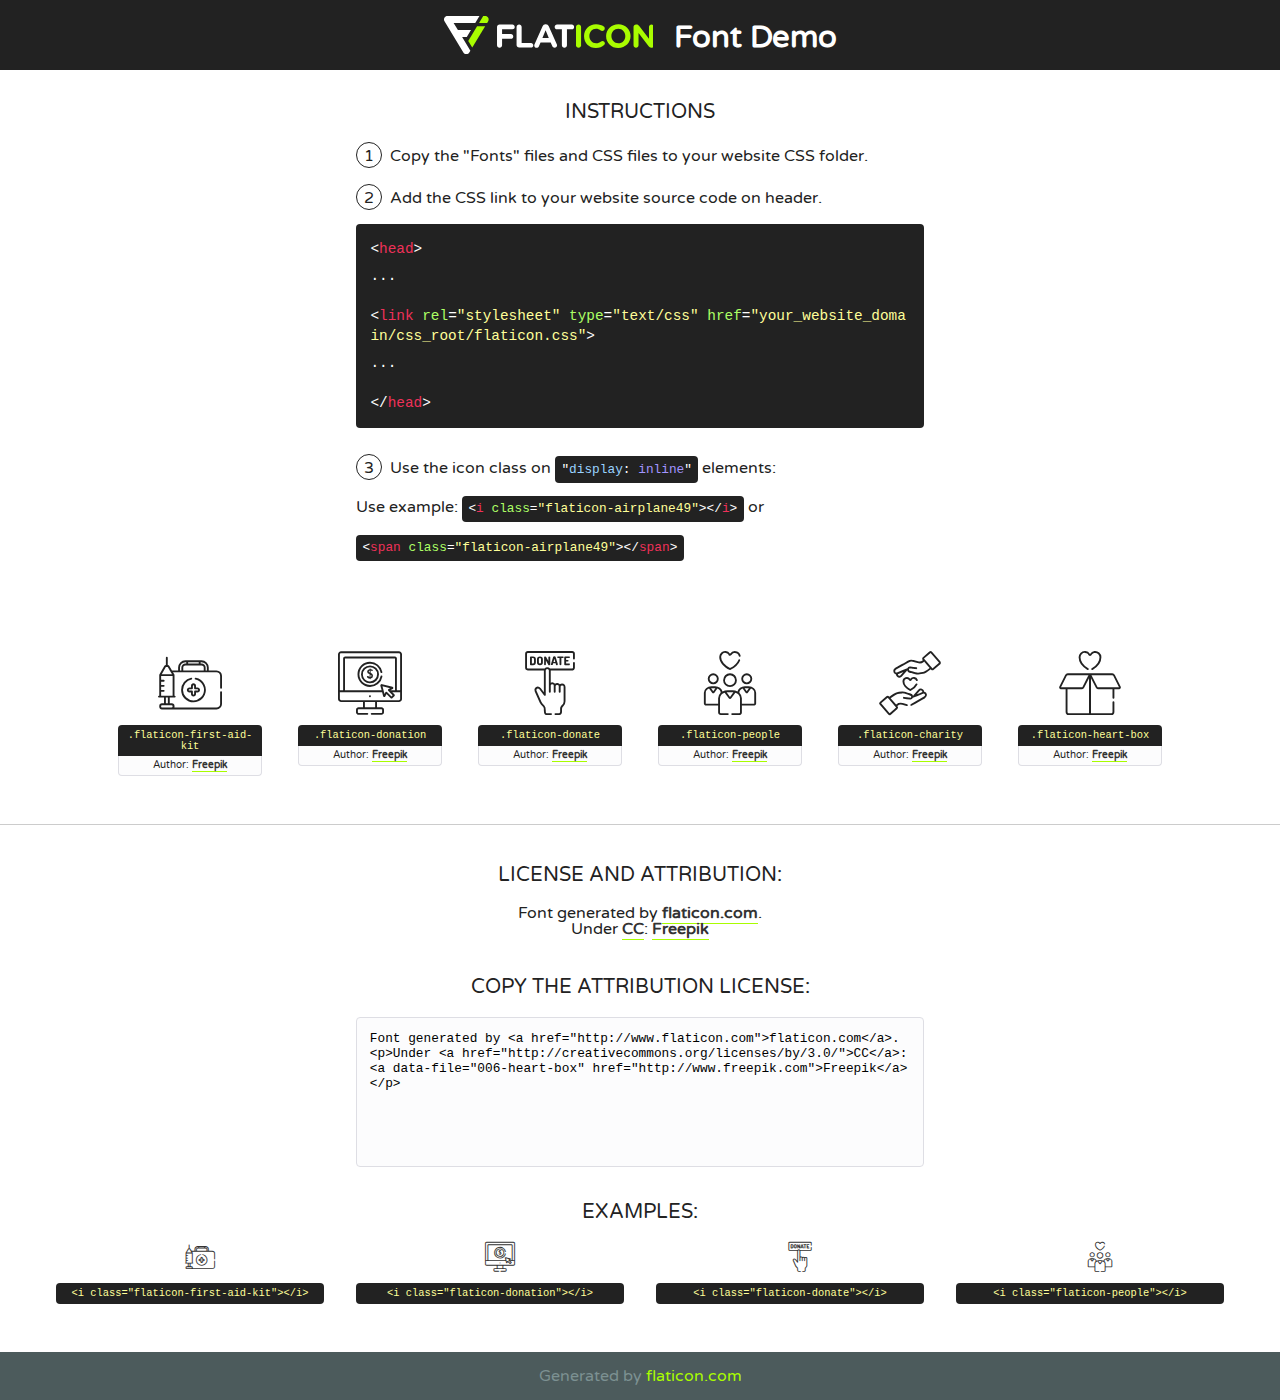
<file: fonts/flaticon/font/flaticon.html>
<!DOCTYPE html>
<!--
  Flaticon icon font: Flaticon
  Creation date: 25/07/2018 10:39
-->
<html>
<!DOCTYPE html>
<html>

<head>
    <title>Flaticon WebFont</title>
    <link href="http://fonts.googleapis.com/css?family=Varela+Round" rel="stylesheet" type="text/css" />
    <link rel="stylesheet" type="text/css" href="flaticon.css">
    <meta charset="UTF-8">
    <style>
    html, body, div, span, applet, object, iframe,
    h1, h2, h3, h4, h5, h6, p, blockquote, pre,
    a, abbr, acronym, address, big, cite, code,
    del, dfn, em, img, ins, kbd, q, s, samp,
    small, strike, strong, sub, sup, tt, var,
    b, u, i, center,
    dl, dt, dd, ol, ul, li,
    fieldset, form, label, legend,
    table, caption, tbody, tfoot, thead, tr, th, td,
    article, aside, canvas, details, embed, 
    figure, figcaption, footer, header, hgroup, 
    menu, nav, output, ruby, section, summary,
    time, mark, audio, video {
        margin: 0;
        padding: 0;
        border: 0;
        font-size: 100%;
        font: inherit;
        vertical-align: baseline;
    }
    /* HTML5 display-role reset for older browsers */
    article, aside, details, figcaption, figure, 
    footer, header, hgroup, menu, nav, section {
        display: block;
    }
    body {
        line-height: 1;
    }
    ol, ul {
        list-style: none;
    }
    blockquote, q {
        quotes: none;
    }
    blockquote:before, blockquote:after,
    q:before, q:after {
        content: '';
        content: none;
    }
    table {
        border-collapse: collapse;
        border-spacing: 0;
    }
    body {
        font-family: 'Varela Round', Helvetica, Arial, sans-serif;
        font-size: 16px;
        color: #222;
    }
    a {
        color: #333;
        border-bottom: 1px solid #a9fd00;
        font-weight: bold;
        text-decoration: none;
    }
    * {
        -moz-box-sizing: border-box;
        -webkit-box-sizing: border-box;
        box-sizing: border-box;
        margin: 0;
        padding: 0;
    }
    [class^="flaticon-"]:before, [class*=" flaticon-"]:before, [class^="flaticon-"]:after, [class*=" flaticon-"]:after {
        font-family: Flaticon;
        font-size: 30px;
        font-style: normal;
        margin-left: 20px;
        color: #333;
    }
    .wrapper {
        max-width: 600px;
        margin: auto;
        padding: 0 1em;
    }
    .title {
        font-size: 1.25em;
        text-align: center;
        margin-bottom: 1em;
        text-transform: uppercase;
    }
    header {
        text-align: center;
        background-color: #222;
        color: #fff;
        padding: 1em;
    }
    header .logo {
        width: 210px;
        height: 38px;
        display: inline-block;
        vertical-align: middle;
        margin-right: 1em;
        border: none;
    }
    header strong {
        font-size: 1.95em;
        font-weight: bold;
        vertical-align: middle;
        margin-top: 5px;
        display: inline-block;
    }
    .demo {
        margin: 2em auto;
        line-height: 1.25em;
    }
    .demo ul li {
        margin-bottom: 1em;
    }
    .demo ul li .num {
        color: #222;
        border-radius: 20px;
        display: inline-block;
        width: 26px;
        padding: 3px;
        height: 26px;
        text-align: center;
        margin-right: 0.5em;
        border: 1px solid #222;
    }
    .demo ul li code {
        background-color: #222;
        border-radius: 4px;
        padding: 0.25em 0.5em;
        display: inline-block;
        color: #fff;
        font-family: Consolas,Monaco,Lucida Console,Liberation Mono,DejaVu Sans Mono,Bitstream Vera Sans Mono,Courier New, monospace;
        font-weight: lighter;
        margin-top: 1em;
        font-size: 0.8em;
        word-break: break-all;
    }
    .demo ul li code.big {
        padding: 1em;
        font-size: 0.9em;
    }
    .demo ul li code .red {
        color: #EF3159;
    }
    .demo ul li code .green {
        color: #ACFF65;
    }
    .demo ul li code .yellow {
        color: #FFFF99;
    }
    .demo ul li code .blue {
        color: #99D3FF;
    }
    .demo ul li code .purple {
        color: #A295FF;
    }
    .demo ul li code .dots {
        margin-top: 0.5em;
        display: block;
    }
    #glyphs {
        border-bottom: 1px solid #ccc;
        padding: 2em 0;
        text-align: center;
    }
    .glyph {
        display: inline-block;
        width: 9em;
        margin: 1em;
        text-align: center;
        vertical-align: top;
        background: #FFF;
    }
    .glyph .glyph-icon {
        padding: 10px;
        display: block;
        font-family:"Flaticon";
        font-size: 64px;
        line-height: 1;
    }
    .glyph .glyph-icon:before {
        font-size: 64px;
        color: #222;
        margin-left: 0;
    }
    .class-name {
        font-size: 0.65em;
        background-color: #222;
        color: #fff;
        border-radius: 4px 4px 0 0;
        padding: 0.5em;
        color: #FFFF99;
        font-family: Consolas,Monaco,Lucida Console,Liberation Mono,DejaVu Sans Mono,Bitstream Vera Sans Mono,Courier New, monospace;
    }
    .author-name {
        font-size: 0.6em;
        background-color: #fcfcfd;
        border: 1px solid #DEDEE4;
        border-top: 0;
        border-radius: 0 0 4px 4px;
        padding: 0.5em;
    }
    .class-name:last-child {
        font-size: 10px;
        color:#888;
    }
    .class-name:last-child a {
        font-size: 10px;
        color:#555;
    }
    .class-name:last-child a:hover {
        color:#a9fd00;
    }
    .glyph > input {
        display: block;
        width: 100px;
        margin: 5px auto;
        text-align: center;
        font-size: 12px;
        cursor: text;
    }
    .glyph > input.icon-input {
        font-family:"Flaticon";
        font-size: 16px;
        margin-bottom: 10px;
    }
    .attribution .title {
        margin-top: 2em;
    }
    .attribution textarea {
        background-color: #fcfcfd;
        padding: 1em;
        border: none;
        box-shadow: none;
        border: 1px solid #DEDEE4;
        border-radius: 4px;
        resize: none;
        width: 100%;
        height: 150px;
        font-size: 0.8em;
        font-family: Consolas,Monaco,Lucida Console,Liberation Mono,DejaVu Sans Mono,Bitstream Vera Sans Mono,Courier New, monospace;
        -webkit-appearance: none;
    }
    .iconsuse {
        margin: 2em auto;
        text-align: center;
        max-width: 1200px;
    }
    .iconsuse:after {
        content: '';
        display: table;
        clear: both;
    }
    .iconsuse .image {
        float: left;
        width: 25%;
        padding: 0 1em;
    }
    .iconsuse .image p {
        margin-bottom: 1em;
    }
    .iconsuse .image span {
        display: block;
        font-size: 0.65em;
        background-color: #222;
        color: #fff;
        border-radius: 4px;
        padding: 0.5em;
        color: #FFFF99;
        margin-top: 1em;
        font-family: Consolas,Monaco,Lucida Console,Liberation Mono,DejaVu Sans Mono,Bitstream Vera Sans Mono,Courier New, monospace;
    }
    #footer {
        text-align: center;
        background-color: #4C5B5C;
        color: #7c9192;
        padding: 1em;
    }
    #footer a {
        border: none;
        color: #a9fd00;
        font-weight: normal;
    }
    @media (max-width: 960px) {
        .iconsuse .image {
            width: 50%;
        }
    }
    @media (max-width: 560px) {
        .iconsuse .image {
            width: 100%;
        }
    }
    </style>
</head>

<body class="characters-off">

    <header>
        <a href="http://www.flaticon.com" target="_blank" class="logo">
            <svg version="1.1" xmlns="http://www.w3.org/2000/svg" xmlns:xlink="http://www.w3.org/1999/xlink" xmlns:a="http://ns.adobe.com/AdobeSVGViewerExtensions/3.0/" viewBox="0 0 560.875 102.036" enable-background="new 0 0 560.875 102.036" xml:space="preserve">
                <defs>
                </defs>
                <g>
                    <g class="letters">
                        <path fill="#ffffff" d="M141.596,29.675c0-3.777,2.985-6.767,6.764-6.767h34.438c3.426,0,6.15,2.728,6.15,6.15
                        c0,3.43-2.724,6.149-6.15,6.149h-27.674v13.091h23.719c3.429,0,6.151,2.724,6.151,6.15c0,3.43-2.723,6.149-6.151,6.149h-23.719
                        v17.574c0,3.773-2.986,6.761-6.764,6.761c-3.779,0-6.764-2.989-6.764-6.761V29.675z"></path>
                        <path fill="#ffffff" d="M193.844,29.149c0-3.781,2.985-6.767,6.764-6.767c3.776,0,6.763,2.985,6.763,6.767v42.957h25.039
                        c3.426,0,6.149,2.726,6.149,6.153c0,3.425-2.723,6.15-6.149,6.15h-31.802c-3.779,0-6.764-2.986-6.764-6.768V29.149z"></path>
                        <path fill="#ffffff" d="M241.891,75.71l21.438-48.407c1.492-3.341,4.215-5.357,7.906-5.357h0.792
                        c3.686,0,6.323,2.017,7.815,5.357l21.439,48.407c0.436,0.967,0.701,1.845,0.701,2.723c0,3.602-2.809,6.501-6.414,6.501
                        c-3.161,0-5.269-1.845-6.499-4.655l-4.132-9.661h-27.059l-4.301,10.102c-1.144,2.631-3.426,4.214-6.237,4.214
                        c-3.517,0-6.24-2.81-6.24-6.325C241.1,77.64,241.451,76.677,241.891,75.71z M279.932,58.666l-8.521-20.297l-8.526,20.297H279.932
                        z"></path>
                        <path fill="#ffffff" d="M314.864,35.387H301.86c-3.429,0-6.239-2.813-6.239-6.238c0-3.429,2.811-6.24,6.239-6.24h39.533
                        c3.426,0,6.237,2.811,6.237,6.24c0,3.425-2.811,6.238-6.237,6.238h-13.001v42.785c0,3.773-2.99,6.761-6.764,6.761
                        c-3.779,0-6.764-2.989-6.764-6.761V35.387z"></path>
                        <path fill="#A9FD00" d="M352.615,29.149c0-3.781,2.985-6.767,6.767-6.767c3.774,0,6.761,2.985,6.761,6.767v49.024
                        c0,3.773-2.987,6.761-6.761,6.761c-3.781,0-6.767-2.989-6.767-6.761V29.149z"></path>
                        <path fill="#A9FD00" d="M374.132,53.836v-0.179c0-17.481,13.178-31.801,32.065-31.801c9.22,0,15.459,2.458,20.557,6.238
                        c1.402,1.054,2.637,2.985,2.637,5.357c0,3.692-2.985,6.59-6.681,6.59c-1.845,0-3.071-0.702-4.044-1.319
                        c-3.776-2.813-7.729-4.393-12.562-4.393c-10.364,0-17.831,8.611-17.831,19.154v0.173c0,10.542,7.291,19.329,17.831,19.329
                        c5.715,0,9.492-1.756,13.359-4.834c1.049-0.874,2.458-1.491,4.039-1.491c3.429,0,6.325,2.813,6.325,6.236
                        c0,2.106-1.056,3.78-2.282,4.834c-5.539,4.834-12.036,7.733-21.878,7.733C387.572,85.464,374.132,71.493,374.132,53.836z"></path>
                        <path fill="#A9FD00" d="M433.009,53.836v-0.179c0-17.481,13.79-31.801,32.766-31.801c18.981,0,32.592,14.143,32.592,31.628v0.173
                        c0,17.483-13.785,31.807-32.769,31.807C446.625,85.464,433.009,71.32,433.009,53.836z M484.224,53.836v-0.179
                        c0-10.539-7.725-19.326-18.626-19.326c-10.893,0-18.449,8.611-18.449,19.154v0.173c0,10.542,7.73,19.329,18.626,19.329
                        C476.676,72.986,484.224,64.378,484.224,53.836z"></path>
                        <path fill="#A9FD00" d="M506.233,29.321c0-3.774,2.99-6.763,6.767-6.763h1.401c3.252,0,5.183,1.583,7.029,3.953l26.093,34.265
                        V29.059c0-3.692,2.99-6.677,6.681-6.677c3.683,0,6.671,2.985,6.671,6.677v48.934c0,3.78-2.987,6.765-6.764,6.765h-0.436
                        c-3.257,0-5.188-1.581-7.034-3.953l-27.056-35.492v32.944c0,3.687-2.985,6.676-6.678,6.676c-3.683,0-6.673-2.989-6.673-6.676
                        V29.321z"></path>
                    </g>
                    <g class="insignia">
                        <path fill="#ffffff" d="M48.372,56.137h12.517l11.156-18.537H37.186L25.688,18.539h57.825L94.668,0H9.271
                        C5.925,0,2.842,1.801,1.198,4.716c-1.644,2.907-1.593,6.482,0.134,9.343l50.38,83.501c1.678,2.781,4.689,4.476,7.938,4.476
                        c3.246,0,6.257-1.695,7.935-4.476l2.898-4.804L48.372,56.137z"></path>
                        <g class="i">
                            <path fill="#A9FD00" d="M93.575,18.539h0.031v0.004l21.652,0.004l2.705-4.488c1.727-2.861,1.778-6.436,0.133-9.343
                            C116.454,1.801,113.371,0,110.026,0h-5.294L93.575,18.539z"></path>
                            <polygon fill="#A9FD00" points="88.291,27.356 64.725,66.486 75.519,84.404 109.942,27.356"></polygon>
                        </g>
                    </g>
                </g>
            </svg>
        </a>
        <strong>Font Demo</strong>
    </header>


    <section class="demo wrapper">

        <p class="title">Instructions</p>

        <ul>
            <li>
                <span class="num">1</span>Copy the "Fonts" files and CSS files to your website CSS folder.
            </li>
            <li>
                <span class="num">2</span>Add the CSS link to your website source code on header.
                <code class="big">
                    &lt;<span class="red">head</span>&gt;
                    <br/><span class="dots">...</span>
                    <br/>&lt;<span class="red">link</span> <span class="green">rel</span>=<span class="yellow">"stylesheet"</span> <span class="green">type</span>=<span class="yellow">"text/css"</span> <span class="green">href</span>=<span class="yellow">"your_website_domain/css_root/flaticon.css"</span>&gt;
                    <br/><span class="dots">...</span>
                    <br/>&lt;/<span class="red">head</span>&gt;
                </code>
            </li>

            <li>
                <p>
                    <span class="num">3</span>Use the icon class on <code>"<span class="blue">display</span>:<span class="purple"> inline</span>"</code> elements:
                    <br />
                    Use example: <code>&lt;<span class="red">i</span> <span class="green">class</span>=<span class="yellow">&quot;flaticon-airplane49&quot;</span>&gt;&lt;/<span class="red">i</span>&gt;</code> or <code>&lt;<span class="red">span</span> <span class="green">class</span>=<span class="yellow">&quot;flaticon-airplane49&quot;</span>&gt;&lt;/<span class="red">span</span>&gt;</code>
            </li>
        </ul>

    </section>




   <section id="glyphs">          
    
      
        <div class="glyph"><div class="glyph-icon flaticon-first-aid-kit"></div>
            <div class="class-name">.flaticon-first-aid-kit</div>
            <div class="author-name">Author: <a data-file="001-first-aid-kit" href="http://www.freepik.com">Freepik</a> </div> 
        </div>        
        
        <div class="glyph"><div class="glyph-icon flaticon-donation"></div>
            <div class="class-name">.flaticon-donation</div>
            <div class="author-name">Author: <a data-file="002-donation" href="http://www.freepik.com">Freepik</a> </div> 
        </div>        
        
        <div class="glyph"><div class="glyph-icon flaticon-donate"></div>
            <div class="class-name">.flaticon-donate</div>
            <div class="author-name">Author: <a data-file="003-donate" href="http://www.freepik.com">Freepik</a> </div> 
        </div>        
        
        <div class="glyph"><div class="glyph-icon flaticon-people"></div>
            <div class="class-name">.flaticon-people</div>
            <div class="author-name">Author: <a data-file="004-people" href="http://www.freepik.com">Freepik</a> </div> 
        </div>        
        
        <div class="glyph"><div class="glyph-icon flaticon-charity"></div>
            <div class="class-name">.flaticon-charity</div>
            <div class="author-name">Author: <a data-file="005-charity" href="http://www.freepik.com">Freepik</a> </div> 
        </div>        
        
        <div class="glyph"><div class="glyph-icon flaticon-heart-box"></div>
            <div class="class-name">.flaticon-heart-box</div>
            <div class="author-name">Author: <a data-file="006-heart-box" href="http://www.freepik.com">Freepik</a> </div> 
        </div>        
        

    </section>



    <section class="attribution wrapper"   style="text-align:center;">

      <div class="title">License and attribution:</div><div class="attrDiv">Font generated by <a href="http://www.flaticon.com">flaticon.com</a>. <div><p>Under <a href="http://creativecommons.org/licenses/by/3.0/">CC</a>: <a data-file="006-heart-box" href="http://www.freepik.com">Freepik</a></p>  </div>
      </div>
      <div class="title">Copy the Attribution License:</div>

    <textarea onclick="this.focus();this.select();">Font generated by &lt;a href=&quot;http://www.flaticon.com&quot;&gt;flaticon.com&lt;/a&gt;. <p>Under <a href="http://creativecommons.org/licenses/by/3.0/">CC</a>: <a data-file="006-heart-box" href="http://www.freepik.com">Freepik</a></p>  
     </textarea>

    </section>

    <section class="iconsuse">

          <div class="title">Examples:</div>            
             
            <div class="image">
                <p>
                    <i class="glyph-icon flaticon-first-aid-kit"></i> 
                    <span>&lt;i class=&quot;flaticon-first-aid-kit&quot;&gt;&lt;/i&gt;</span>
                </p>
            </div>
            
            <div class="image">
                <p>
                    <i class="glyph-icon flaticon-donation"></i> 
                    <span>&lt;i class=&quot;flaticon-donation&quot;&gt;&lt;/i&gt;</span>
                </p>
            </div>
            
            <div class="image">
                <p>
                    <i class="glyph-icon flaticon-donate"></i> 
                    <span>&lt;i class=&quot;flaticon-donate&quot;&gt;&lt;/i&gt;</span>
                </p>
            </div>
            
            <div class="image">
                <p>
                    <i class="glyph-icon flaticon-people"></i> 
                    <span>&lt;i class=&quot;flaticon-people&quot;&gt;&lt;/i&gt;</span>
                </p>
            </div>
                       
        </div>
                            
    </section>

<div id="footer">
    <div>Generated by <a href="http://www.flaticon.com">flaticon.com</a>
    </div>
</div>



</body>
</html>
</file>
<file: css/flaticon.css>
/*
    Flaticon icon font: Flaticon
    Creation date: 25/07/2018 10:39
    */

@font-face {
  font-family: "Flaticon";
  src: url("../fonts/flaticon/font/Flaticon.eot");
  src: url("../fonts/flaticon/font/Flaticon.eot?#iefix") format("embedded-opentype"),
       url("../fonts/flaticon/font/Flaticon.woff") format("woff"),
       url("../fonts/flaticon/font/Flaticon.ttf") format("truetype"),
       url("../fonts/flaticon/font/Flaticon.svg#Flaticon") format("svg");
  font-weight: normal;
  font-style: normal;
}

@media screen and (-webkit-min-device-pixel-ratio:0) {
  @font-face {
    font-family: "Flaticon";
    src: url("../fonts/flaticon/font/Flaticon.svg#Flaticon") format("svg");
  }
}

[class^="flaticon-"]:before, [class*=" flaticon-"]:before,
[class^="flaticon-"]:after, [class*=" flaticon-"]:after {   
  font-family: Flaticon;
  font-style: normal;
  font-weight: normal;
  font-variant: normal;
  text-transform: none;
  line-height: 1;

  /* Better Font Rendering =========== */
  -webkit-font-smoothing: antialiased;
  -moz-osx-font-smoothing: grayscale;
}

.flaticon-first-aid-kit:before { content: "\f100"; }
.flaticon-donation:before { content: "\f101"; }
.flaticon-donate:before { content: "\f102"; }
.flaticon-people:before { content: "\f103"; }
.flaticon-charity:before { content: "\f104"; }
.flaticon-heart-box:before { content: "\f105"; }
</file>
<file: css/icomoon.css>
@font-face {
  font-family: 'icomoon';
  src:  url('../fonts/icomoon/icomoon.eot?6tt51o');
  src:  url('../fonts/icomoon/icomoon.eot?6tt51o#iefix') format('embedded-opentype'),
    url('../fonts/icomoon/icomoon.ttf?6tt51o') format('truetype'),
    url('../fonts/icomoon/icomoon.woff?6tt51o') format('woff'),
    url('../fonts/icomoon/icomoon.svg?6tt51o#icomoon') format('svg');
  font-weight: normal;
  font-style: normal;
}

[class^="icon-"], [class*=" icon-"] {
  /* use !important to prevent issues with browser extensions that change fonts */
  font-family: 'icomoon' !important;
  speak: none;
  font-style: normal;
  font-weight: normal;
  font-variant: normal;
  text-transform: none;
  line-height: 1;

  /* Better Font Rendering =========== */
  -webkit-font-smoothing: antialiased;
  -moz-osx-font-smoothing: grayscale;
}

.icon-asterisk:before {
  content: "\f069";
}
.icon-plus:before {
  content: "\f067";
}
.icon-question:before {
  content: "\f128";
}
.icon-minus:before {
  content: "\f068";
}
.icon-glass:before {
  content: "\f000";
}
.icon-music:before {
  content: "\f001";
}
.icon-search:before {
  content: "\f002";
}
.icon-envelope-o:before {
  content: "\f003";
}
.icon-heart:before {
  content: "\f004";
}
.icon-star:before {
  content: "\f005";
}
.icon-star-o:before {
  content: "\f006";
}
.icon-user:before {
  content: "\f007";
}
.icon-film:before {
  content: "\f008";
}
.icon-th-large:before {
  content: "\f009";
}
.icon-th:before {
  content: "\f00a";
}
.icon-th-list:before {
  content: "\f00b";
}
.icon-check:before {
  content: "\f00c";
}
.icon-close:before {
  content: "\f00d";
}
.icon-remove:before {
  content: "\f00d";
}
.icon-times:before {
  content: "\f00d";
}
.icon-search-plus:before {
  content: "\f00e";
}
.icon-search-minus:before {
  content: "\f010";
}
.icon-power-off:before {
  content: "\f011";
}
.icon-signal:before {
  content: "\f012";
}
.icon-cog:before {
  content: "\f013";
}
.icon-gear:before {
  content: "\f013";
}
.icon-trash-o:before {
  content: "\f014";
}
.icon-home:before {
  content: "\f015";
}
.icon-file-o:before {
  content: "\f016";
}
.icon-clock-o:before {
  content: "\f017";
}
.icon-road:before {
  content: "\f018";
}
.icon-download:before {
  content: "\f019";
}
.icon-arrow-circle-o-down:before {
  content: "\f01a";
}
.icon-arrow-circle-o-up:before {
  content: "\f01b";
}
.icon-inbox:before {
  content: "\f01c";
}
.icon-play-circle-o:before {
  content: "\f01d";
}
.icon-repeat:before {
  content: "\f01e";
}
.icon-rotate-right:before {
  content: "\f01e";
}
.icon-refresh:before {
  content: "\f021";
}
.icon-list-alt:before {
  content: "\f022";
}
.icon-lock:before {
  content: "\f023";
}
.icon-flag:before {
  content: "\f024";
}
.icon-headphones:before {
  content: "\f025";
}
.icon-volume-off:before {
  content: "\f026";
}
.icon-volume-down:before {
  content: "\f027";
}
.icon-volume-up:before {
  content: "\f028";
}
.icon-qrcode:before {
  content: "\f029";
}
.icon-barcode:before {
  content: "\f02a";
}
.icon-tag:before {
  content: "\f02b";
}
.icon-tags:before {
  content: "\f02c";
}
.icon-book:before {
  content: "\f02d";
}
.icon-bookmark:before {
  content: "\f02e";
}
.icon-print:before {
  content: "\f02f";
}
.icon-camera:before {
  content: "\f030";
}
.icon-font:before {
  content: "\f031";
}
.icon-bold:before {
  content: "\f032";
}
.icon-italic:before {
  content: "\f033";
}
.icon-text-height:before {
  content: "\f034";
}
.icon-text-width:before {
  content: "\f035";
}
.icon-align-left:before {
  content: "\f036";
}
.icon-align-center:before {
  content: "\f037";
}
.icon-align-right:before {
  content: "\f038";
}
.icon-align-justify:before {
  content: "\f039";
}
.icon-list:before {
  content: "\f03a";
}
.icon-dedent:before {
  content: "\f03b";
}
.icon-outdent:before {
  content: "\f03b";
}
.icon-indent:before {
  content: "\f03c";
}
.icon-video-camera:before {
  content: "\f03d";
}
.icon-image:before {
  content: "\f03e";
}
.icon-photo:before {
  content: "\f03e";
}
.icon-picture-o:before {
  content: "\f03e";
}
.icon-pencil:before {
  content: "\f040";
}
.icon-map-marker:before {
  content: "\f041";
}
.icon-adjust:before {
  content: "\f042";
}
.icon-tint:before {
  content: "\f043";
}
.icon-edit:before {
  content: "\f044";
}
.icon-pencil-square-o:before {
  content: "\f044";
}
.icon-share-square-o:before {
  content: "\f045";
}
.icon-check-square-o:before {
  content: "\f046";
}
.icon-arrows:before {
  content: "\f047";
}
.icon-step-backward:before {
  content: "\f048";
}
.icon-fast-backward:before {
  content: "\f049";
}
.icon-backward:before {
  content: "\f04a";
}
.icon-play:before {
  content: "\f04b";
}
.icon-pause:before {
  content: "\f04c";
}
.icon-stop:before {
  content: "\f04d";
}
.icon-forward:before {
  content: "\f04e";
}
.icon-fast-forward:before {
  content: "\f050";
}
.icon-step-forward:before {
  content: "\f051";
}
.icon-eject:before {
  content: "\f052";
}
.icon-chevron-left:before {
  content: "\f053";
}
.icon-chevron-right:before {
  content: "\f054";
}
.icon-plus-circle:before {
  content: "\f055";
}
.icon-minus-circle:before {
  content: "\f056";
}
.icon-times-circle:before {
  content: "\f057";
}
.icon-check-circle:before {
  content: "\f058";
}
.icon-question-circle:before {
  content: "\f059";
}
.icon-info-circle:before {
  content: "\f05a";
}
.icon-crosshairs:before {
  content: "\f05b";
}
.icon-times-circle-o:before {
  content: "\f05c";
}
.icon-check-circle-o:before {
  content: "\f05d";
}
.icon-ban:before {
  content: "\f05e";
}
.icon-arrow-left:before {
  content: "\f060";
}
.icon-arrow-right:before {
  content: "\f061";
}
.icon-arrow-up:before {
  content: "\f062";
}
.icon-arrow-down:before {
  content: "\f063";
}
.icon-mail-forward:before {
  content: "\f064";
}
.icon-share:before {
  content: "\f064";
}
.icon-expand:before {
  content: "\f065";
}
.icon-compress:before {
  content: "\f066";
}
.icon-exclamation-circle:before {
  content: "\f06a";
}
.icon-gift:before {
  content: "\f06b";
}
.icon-leaf:before {
  content: "\f06c";
}
.icon-fire:before {
  content: "\f06d";
}
.icon-eye:before {
  content: "\f06e";
}
.icon-eye-slash:before {
  content: "\f070";
}
.icon-exclamation-triangle:before {
  content: "\f071";
}
.icon-warning:before {
  content: "\f071";
}
.icon-plane:before {
  content: "\f072";
}
.icon-calendar:before {
  content: "\f073";
}
.icon-random:before {
  content: "\f074";
}
.icon-comment:before {
  content: "\f075";
}
.icon-magnet:before {
  content: "\f076";
}
.icon-chevron-up:before {
  content: "\f077";
}
.icon-chevron-down:before {
  content: "\f078";
}
.icon-retweet:before {
  content: "\f079";
}
.icon-shopping-cart:before {
  content: "\f07a";
}
.icon-folder:before {
  content: "\f07b";
}
.icon-folder-open:before {
  content: "\f07c";
}
.icon-arrows-v:before {
  content: "\f07d";
}
.icon-arrows-h:before {
  content: "\f07e";
}
.icon-bar-chart:before {
  content: "\f080";
}
.icon-bar-chart-o:before {
  content: "\f080";
}
.icon-twitter-square:before {
  content: "\f081";
}
.icon-facebook-square:before {
  content: "\f082";
}
.icon-camera-retro:before {
  content: "\f083";
}
.icon-key:before {
  content: "\f084";
}
.icon-cogs:before {
  content: "\f085";
}
.icon-gears:before {
  content: "\f085";
}
.icon-comments:before {
  content: "\f086";
}
.icon-thumbs-o-up:before {
  content: "\f087";
}
.icon-thumbs-o-down:before {
  content: "\f088";
}
.icon-star-half:before {
  content: "\f089";
}
.icon-heart-o:before {
  content: "\f08a";
}
.icon-sign-out:before {
  content: "\f08b";
}
.icon-linkedin-square:before {
  content: "\f08c";
}
.icon-thumb-tack:before {
  content: "\f08d";
}
.icon-external-link:before {
  content: "\f08e";
}
.icon-sign-in:before {
  content: "\f090";
}
.icon-trophy:before {
  content: "\f091";
}
.icon-github-square:before {
  content: "\f092";
}
.icon-upload:before {
  content: "\f093";
}
.icon-lemon-o:before {
  content: "\f094";
}
.icon-phone:before {
  content: "\f095";
}
.icon-square-o:before {
  content: "\f096";
}
.icon-bookmark-o:before {
  content: "\f097";
}
.icon-phone-square:before {
  content: "\f098";
}
.icon-twitter:before {
  content: "\f099";
}
.icon-facebook:before {
  content: "\f09a";
}
.icon-facebook-f:before {
  content: "\f09a";
}
.icon-github:before {
  content: "\f09b";
}
.icon-unlock:before {
  content: "\f09c";
}
.icon-credit-card:before {
  content: "\f09d";
}
.icon-feed:before {
  content: "\f09e";
}
.icon-rss:before {
  content: "\f09e";
}
.icon-hdd-o:before {
  content: "\f0a0";
}
.icon-bullhorn:before {
  content: "\f0a1";
}
.icon-bell-o:before {
  content: "\f0a2";
}
.icon-certificate:before {
  content: "\f0a3";
}
.icon-hand-o-right:before {
  content: "\f0a4";
}
.icon-hand-o-left:before {
  content: "\f0a5";
}
.icon-hand-o-up:before {
  content: "\f0a6";
}
.icon-hand-o-down:before {
  content: "\f0a7";
}
.icon-arrow-circle-left:before {
  content: "\f0a8";
}
.icon-arrow-circle-right:before {
  content: "\f0a9";
}
.icon-arrow-circle-up:before {
  content: "\f0aa";
}
.icon-arrow-circle-down:before {
  content: "\f0ab";
}
.icon-globe:before {
  content: "\f0ac";
}
.icon-wrench:before {
  content: "\f0ad";
}
.icon-tasks:before {
  content: "\f0ae";
}
.icon-filter:before {
  content: "\f0b0";
}
.icon-briefcase:before {
  content: "\f0b1";
}
.icon-arrows-alt:before {
  content: "\f0b2";
}
.icon-group:before {
  content: "\f0c0";
}
.icon-users:before {
  content: "\f0c0";
}
.icon-chain:before {
  content: "\f0c1";
}
.icon-link:before {
  content: "\f0c1";
}
.icon-cloud:before {
  content: "\f0c2";
}
.icon-flask:before {
  content: "\f0c3";
}
.icon-cut:before {
  content: "\f0c4";
}
.icon-scissors:before {
  content: "\f0c4";
}
.icon-copy:before {
  content: "\f0c5";
}
.icon-files-o:before {
  content: "\f0c5";
}
.icon-paperclip:before {
  content: "\f0c6";
}
.icon-floppy-o:before {
  content: "\f0c7";
}
.icon-save:before {
  content: "\f0c7";
}
.icon-square:before {
  content: "\f0c8";
}
.icon-bars:before {
  content: "\f0c9";
}
.icon-navicon:before {
  content: "\f0c9";
}
.icon-reorder:before {
  content: "\f0c9";
}
.icon-list-ul:before {
  content: "\f0ca";
}
.icon-list-ol:before {
  content: "\f0cb";
}
.icon-strikethrough:before {
  content: "\f0cc";
}
.icon-underline:before {
  content: "\f0cd";
}
.icon-table:before {
  content: "\f0ce";
}
.icon-magic:before {
  content: "\f0d0";
}
.icon-truck:before {
  content: "\f0d1";
}
.icon-pinterest:before {
  content: "\f0d2";
}
.icon-pinterest-square:before {
  content: "\f0d3";
}
.icon-google-plus-square:before {
  content: "\f0d4";
}
.icon-google-plus:before {
  content: "\f0d5";
}
.icon-money:before {
  content: "\f0d6";
}
.icon-caret-down:before {
  content: "\f0d7";
}
.icon-caret-up:before {
  content: "\f0d8";
}
.icon-caret-left:before {
  content: "\f0d9";
}
.icon-caret-right:before {
  content: "\f0da";
}
.icon-columns:before {
  content: "\f0db";
}
.icon-sort:before {
  content: "\f0dc";
}
.icon-unsorted:before {
  content: "\f0dc";
}
.icon-sort-desc:before {
  content: "\f0dd";
}
.icon-sort-down:before {
  content: "\f0dd";
}
.icon-sort-asc:before {
  content: "\f0de";
}
.icon-sort-up:before {
  content: "\f0de";
}
.icon-envelope:before {
  content: "\f0e0";
}
.icon-linkedin:before {
  content: "\f0e1";
}
.icon-rotate-left:before {
  content: "\f0e2";
}
.icon-undo:before {
  content: "\f0e2";
}
.icon-gavel:before {
  content: "\f0e3";
}
.icon-legal:before {
  content: "\f0e3";
}
.icon-dashboard:before {
  content: "\f0e4";
}
.icon-tachometer:before {
  content: "\f0e4";
}
.icon-comment-o:before {
  content: "\f0e5";
}
.icon-comments-o:before {
  content: "\f0e6";
}
.icon-bolt:before {
  content: "\f0e7";
}
.icon-flash:before {
  content: "\f0e7";
}
.icon-sitemap:before {
  content: "\f0e8";
}
.icon-umbrella:before {
  content: "\f0e9";
}
.icon-clipboard:before {
  content: "\f0ea";
}
.icon-paste:before {
  content: "\f0ea";
}
.icon-lightbulb-o:before {
  content: "\f0eb";
}
.icon-exchange:before {
  content: "\f0ec";
}
.icon-cloud-download:before {
  content: "\f0ed";
}
.icon-cloud-upload:before {
  content: "\f0ee";
}
.icon-user-md:before {
  content: "\f0f0";
}
.icon-stethoscope:before {
  content: "\f0f1";
}
.icon-suitcase:before {
  content: "\f0f2";
}
.icon-bell:before {
  content: "\f0f3";
}
.icon-coffee:before {
  content: "\f0f4";
}
.icon-cutlery:before {
  content: "\f0f5";
}
.icon-file-text-o:before {
  content: "\f0f6";
}
.icon-building-o:before {
  content: "\f0f7";
}
.icon-hospital-o:before {
  content: "\f0f8";
}
.icon-ambulance:before {
  content: "\f0f9";
}
.icon-medkit:before {
  content: "\f0fa";
}
.icon-fighter-jet:before {
  content: "\f0fb";
}
.icon-beer:before {
  content: "\f0fc";
}
.icon-h-square:before {
  content: "\f0fd";
}
.icon-plus-square:before {
  content: "\f0fe";
}
.icon-angle-double-left:before {
  content: "\f100";
}
.icon-angle-double-right:before {
  content: "\f101";
}
.icon-angle-double-up:before {
  content: "\f102";
}
.icon-angle-double-down:before {
  content: "\f103";
}
.icon-angle-left:before {
  content: "\f104";
}
.icon-angle-right:before {
  content: "\f105";
}
.icon-angle-up:before {
  content: "\f106";
}
.icon-angle-down:before {
  content: "\f107";
}
.icon-desktop:before {
  content: "\f108";
}
.icon-laptop:before {
  content: "\f109";
}
.icon-tablet:before {
  content: "\f10a";
}
.icon-mobile:before {
  content: "\f10b";
}
.icon-mobile-phone:before {
  content: "\f10b";
}
.icon-circle-o:before {
  content: "\f10c";
}
.icon-quote-left:before {
  content: "\f10d";
}
.icon-quote-right:before {
  content: "\f10e";
}
.icon-spinner:before {
  content: "\f110";
}
.icon-circle:before {
  content: "\f111";
}
.icon-mail-reply:before {
  content: "\f112";
}
.icon-reply:before {
  content: "\f112";
}
.icon-github-alt:before {
  content: "\f113";
}
.icon-folder-o:before {
  content: "\f114";
}
.icon-folder-open-o:before {
  content: "\f115";
}
.icon-smile-o:before {
  content: "\f118";
}
.icon-frown-o:before {
  content: "\f119";
}
.icon-meh-o:before {
  content: "\f11a";
}
.icon-gamepad:before {
  content: "\f11b";
}
.icon-keyboard-o:before {
  content: "\f11c";
}
.icon-flag-o:before {
  content: "\f11d";
}
.icon-flag-checkered:before {
  content: "\f11e";
}
.icon-terminal:before {
  content: "\f120";
}
.icon-code:before {
  content: "\f121";
}
.icon-mail-reply-all:before {
  content: "\f122";
}
.icon-reply-all:before {
  content: "\f122";
}
.icon-star-half-empty:before {
  content: "\f123";
}
.icon-star-half-full:before {
  content: "\f123";
}
.icon-star-half-o:before {
  content: "\f123";
}
.icon-location-arrow:before {
  content: "\f124";
}
.icon-crop:before {
  content: "\f125";
}
.icon-code-fork:before {
  content: "\f126";
}
.icon-chain-broken:before {
  content: "\f127";
}
.icon-unlink:before {
  content: "\f127";
}
.icon-info:before {
  content: "\f129";
}
.icon-exclamation:before {
  content: "\f12a";
}
.icon-superscript:before {
  content: "\f12b";
}
.icon-subscript:before {
  content: "\f12c";
}
.icon-eraser:before {
  content: "\f12d";
}
.icon-puzzle-piece:before {
  content: "\f12e";
}
.icon-microphone:before {
  content: "\f130";
}
.icon-microphone-slash:before {
  content: "\f131";
}
.icon-shield:before {
  content: "\f132";
}
.icon-calendar-o:before {
  content: "\f133";
}
.icon-fire-extinguisher:before {
  content: "\f134";
}
.icon-rocket:before {
  content: "\f135";
}
.icon-maxcdn:before {
  content: "\f136";
}
.icon-chevron-circle-left:before {
  content: "\f137";
}
.icon-chevron-circle-right:before {
  content: "\f138";
}
.icon-chevron-circle-up:before {
  content: "\f139";
}
.icon-chevron-circle-down:before {
  content: "\f13a";
}
.icon-html5:before {
  content: "\f13b";
}
.icon-css3:before {
  content: "\f13c";
}
.icon-anchor:before {
  content: "\f13d";
}
.icon-unlock-alt:before {
  content: "\f13e";
}
.icon-bullseye:before {
  content: "\f140";
}
.icon-ellipsis-h:before {
  content: "\f141";
}
.icon-ellipsis-v:before {
  content: "\f142";
}
.icon-rss-square:before {
  content: "\f143";
}
.icon-play-circle:before {
  content: "\f144";
}
.icon-ticket:before {
  content: "\f145";
}
.icon-minus-square:before {
  content: "\f146";
}
.icon-minus-square-o:before {
  content: "\f147";
}
.icon-level-up:before {
  content: "\f148";
}
.icon-level-down:before {
  content: "\f149";
}
.icon-check-square:before {
  content: "\f14a";
}
.icon-pencil-square:before {
  content: "\f14b";
}
.icon-external-link-square:before {
  content: "\f14c";
}
.icon-share-square:before {
  content: "\f14d";
}
.icon-compass:before {
  content: "\f14e";
}
.icon-caret-square-o-down:before {
  content: "\f150";
}
.icon-toggle-down:before {
  content: "\f150";
}
.icon-caret-square-o-up:before {
  content: "\f151";
}
.icon-toggle-up:before {
  content: "\f151";
}
.icon-caret-square-o-right:before {
  content: "\f152";
}
.icon-toggle-right:before {
  content: "\f152";
}
.icon-eur:before {
  content: "\f153";
}
.icon-euro:before {
  content: "\f153";
}
.icon-gbp:before {
  content: "\f154";
}
.icon-dollar:before {
  content: "\f155";
}
.icon-usd:before {
  content: "\f155";
}
.icon-inr:before {
  content: "\f156";
}
.icon-rupee:before {
  content: "\f156";
}
.icon-cny:before {
  content: "\f157";
}
.icon-jpy:before {
  content: "\f157";
}
.icon-rmb:before {
  content: "\f157";
}
.icon-yen:before {
  content: "\f157";
}
.icon-rouble:before {
  content: "\f158";
}
.icon-rub:before {
  content: "\f158";
}
.icon-ruble:before {
  content: "\f158";
}
.icon-krw:before {
  content: "\f159";
}
.icon-won:before {
  content: "\f159";
}
.icon-bitcoin:before {
  content: "\f15a";
}
.icon-btc:before {
  content: "\f15a";
}
.icon-file:before {
  content: "\f15b";
}
.icon-file-text:before {
  content: "\f15c";
}
.icon-sort-alpha-asc:before {
  content: "\f15d";
}
.icon-sort-alpha-desc:before {
  content: "\f15e";
}
.icon-sort-amount-asc:before {
  content: "\f160";
}
.icon-sort-amount-desc:before {
  content: "\f161";
}
.icon-sort-numeric-asc:before {
  content: "\f162";
}
.icon-sort-numeric-desc:before {
  content: "\f163";
}
.icon-thumbs-up:before {
  content: "\f164";
}
.icon-thumbs-down:before {
  content: "\f165";
}
.icon-youtube-square:before {
  content: "\f166";
}
.icon-youtube:before {
  content: "\f167";
}
.icon-xing:before {
  content: "\f168";
}
.icon-xing-square:before {
  content: "\f169";
}
.icon-youtube-play:before {
  content: "\f16a";
}
.icon-dropbox:before {
  content: "\f16b";
}
.icon-stack-overflow:before {
  content: "\f16c";
}
.icon-instagram:before {
  content: "\f16d";
}
.icon-flickr:before {
  content: "\f16e";
}
.icon-adn:before {
  content: "\f170";
}
.icon-bitbucket:before {
  content: "\f171";
}
.icon-bitbucket-square:before {
  content: "\f172";
}
.icon-tumblr:before {
  content: "\f173";
}
.icon-tumblr-square:before {
  content: "\f174";
}
.icon-long-arrow-down:before {
  content: "\f175";
}
.icon-long-arrow-up:before {
  content: "\f176";
}
.icon-long-arrow-left:before {
  content: "\f177";
}
.icon-long-arrow-right:before {
  content: "\f178";
}
.icon-apple:before {
  content: "\f179";
}
.icon-windows:before {
  content: "\f17a";
}
.icon-android:before {
  content: "\f17b";
}
.icon-linux:before {
  content: "\f17c";
}
.icon-dribbble:before {
  content: "\f17d";
}
.icon-skype:before {
  content: "\f17e";
}
.icon-foursquare:before {
  content: "\f180";
}
.icon-trello:before {
  content: "\f181";
}
.icon-female:before {
  content: "\f182";
}
.icon-male:before {
  content: "\f183";
}
.icon-gittip:before {
  content: "\f184";
}
.icon-gratipay:before {
  content: "\f184";
}
.icon-sun-o:before {
  content: "\f185";
}
.icon-moon-o:before {
  content: "\f186";
}
.icon-archive:before {
  content: "\f187";
}
.icon-bug:before {
  content: "\f188";
}
.icon-vk:before {
  content: "\f189";
}
.icon-weibo:before {
  content: "\f18a";
}
.icon-renren:before {
  content: "\f18b";
}
.icon-pagelines:before {
  content: "\f18c";
}
.icon-stack-exchange:before {
  content: "\f18d";
}
.icon-arrow-circle-o-right:before {
  content: "\f18e";
}
.icon-arrow-circle-o-left:before {
  content: "\f190";
}
.icon-caret-square-o-left:before {
  content: "\f191";
}
.icon-toggle-left:before {
  content: "\f191";
}
.icon-dot-circle-o:before {
  content: "\f192";
}
.icon-wheelchair:before {
  content: "\f193";
}
.icon-vimeo-square:before {
  content: "\f194";
}
.icon-try:before {
  content: "\f195";
}
.icon-turkish-lira:before {
  content: "\f195";
}
.icon-plus-square-o:before {
  content: "\f196";
}
.icon-space-shuttle:before {
  content: "\f197";
}
.icon-slack:before {
  content: "\f198";
}
.icon-envelope-square:before {
  content: "\f199";
}
.icon-wordpress:before {
  content: "\f19a";
}
.icon-openid:before {
  content: "\f19b";
}
.icon-bank:before {
  content: "\f19c";
}
.icon-institution:before {
  content: "\f19c";
}
.icon-university:before {
  content: "\f19c";
}
.icon-graduation-cap:before {
  content: "\f19d";
}
.icon-mortar-board:before {
  content: "\f19d";
}
.icon-yahoo:before {
  content: "\f19e";
}
.icon-google:before {
  content: "\f1a0";
}
.icon-reddit:before {
  content: "\f1a1";
}
.icon-reddit-square:before {
  content: "\f1a2";
}
.icon-stumbleupon-circle:before {
  content: "\f1a3";
}
.icon-stumbleupon:before {
  content: "\f1a4";
}
.icon-delicious:before {
  content: "\f1a5";
}
.icon-digg:before {
  content: "\f1a6";
}
.icon-pied-piper-pp:before {
  content: "\f1a7";
}
.icon-pied-piper-alt:before {
  content: "\f1a8";
}
.icon-drupal:before {
  content: "\f1a9";
}
.icon-joomla:before {
  content: "\f1aa";
}
.icon-language:before {
  content: "\f1ab";
}
.icon-fax:before {
  content: "\f1ac";
}
.icon-building:before {
  content: "\f1ad";
}
.icon-child:before {
  content: "\f1ae";
}
.icon-paw:before {
  content: "\f1b0";
}
.icon-spoon:before {
  content: "\f1b1";
}
.icon-cube:before {
  content: "\f1b2";
}
.icon-cubes:before {
  content: "\f1b3";
}
.icon-behance:before {
  content: "\f1b4";
}
.icon-behance-square:before {
  content: "\f1b5";
}
.icon-steam:before {
  content: "\f1b6";
}
.icon-steam-square:before {
  content: "\f1b7";
}
.icon-recycle:before {
  content: "\f1b8";
}
.icon-automobile:before {
  content: "\f1b9";
}
.icon-car:before {
  content: "\f1b9";
}
.icon-cab:before {
  content: "\f1ba";
}
.icon-taxi:before {
  content: "\f1ba";
}
.icon-tree:before {
  content: "\f1bb";
}
.icon-spotify:before {
  content: "\f1bc";
}
.icon-deviantart:before {
  content: "\f1bd";
}
.icon-soundcloud:before {
  content: "\f1be";
}
.icon-database:before {
  content: "\f1c0";
}
.icon-file-pdf-o:before {
  content: "\f1c1";
}
.icon-file-word-o:before {
  content: "\f1c2";
}
.icon-file-excel-o:before {
  content: "\f1c3";
}
.icon-file-powerpoint-o:before {
  content: "\f1c4";
}
.icon-file-image-o:before {
  content: "\f1c5";
}
.icon-file-photo-o:before {
  content: "\f1c5";
}
.icon-file-picture-o:before {
  content: "\f1c5";
}
.icon-file-archive-o:before {
  content: "\f1c6";
}
.icon-file-zip-o:before {
  content: "\f1c6";
}
.icon-file-audio-o:before {
  content: "\f1c7";
}
.icon-file-sound-o:before {
  content: "\f1c7";
}
.icon-file-movie-o:before {
  content: "\f1c8";
}
.icon-file-video-o:before {
  content: "\f1c8";
}
.icon-file-code-o:before {
  content: "\f1c9";
}
.icon-vine:before {
  content: "\f1ca";
}
.icon-codepen:before {
  content: "\f1cb";
}
.icon-jsfiddle:before {
  content: "\f1cc";
}
.icon-life-bouy:before {
  content: "\f1cd";
}
.icon-life-buoy:before {
  content: "\f1cd";
}
.icon-life-ring:before {
  content: "\f1cd";
}
.icon-life-saver:before {
  content: "\f1cd";
}
.icon-support:before {
  content: "\f1cd";
}
.icon-circle-o-notch:before {
  content: "\f1ce";
}
.icon-ra:before {
  content: "\f1d0";
}
.icon-rebel:before {
  content: "\f1d0";
}
.icon-resistance:before {
  content: "\f1d0";
}
.icon-empire:before {
  content: "\f1d1";
}
.icon-ge:before {
  content: "\f1d1";
}
.icon-git-square:before {
  content: "\f1d2";
}
.icon-git:before {
  content: "\f1d3";
}
.icon-hacker-news:before {
  content: "\f1d4";
}
.icon-y-combinator-square:before {
  content: "\f1d4";
}
.icon-yc-square:before {
  content: "\f1d4";
}
.icon-tencent-weibo:before {
  content: "\f1d5";
}
.icon-qq:before {
  content: "\f1d6";
}
.icon-wechat:before {
  content: "\f1d7";
}
.icon-weixin:before {
  content: "\f1d7";
}
.icon-paper-plane:before {
  content: "\f1d8";
}
.icon-send:before {
  content: "\f1d8";
}
.icon-paper-plane-o:before {
  content: "\f1d9";
}
.icon-send-o:before {
  content: "\f1d9";
}
.icon-history:before {
  content: "\f1da";
}
.icon-circle-thin:before {
  content: "\f1db";
}
.icon-header:before {
  content: "\f1dc";
}
.icon-paragraph:before {
  content: "\f1dd";
}
.icon-sliders:before {
  content: "\f1de";
}
.icon-share-alt:before {
  content: "\f1e0";
}
.icon-share-alt-square:before {
  content: "\f1e1";
}
.icon-bomb:before {
  content: "\f1e2";
}
.icon-futbol-o:before {
  content: "\f1e3";
}
.icon-soccer-ball-o:before {
  content: "\f1e3";
}
.icon-tty:before {
  content: "\f1e4";
}
.icon-binoculars:before {
  content: "\f1e5";
}
.icon-plug:before {
  content: "\f1e6";
}
.icon-slideshare:before {
  content: "\f1e7";
}
.icon-twitch:before {
  content: "\f1e8";
}
.icon-yelp:before {
  content: "\f1e9";
}
.icon-newspaper-o:before {
  content: "\f1ea";
}
.icon-wifi:before {
  content: "\f1eb";
}
.icon-calculator:before {
  content: "\f1ec";
}
.icon-paypal:before {
  content: "\f1ed";
}
.icon-google-wallet:before {
  content: "\f1ee";
}
.icon-cc-visa:before {
  content: "\f1f0";
}
.icon-cc-mastercard:before {
  content: "\f1f1";
}
.icon-cc-discover:before {
  content: "\f1f2";
}
.icon-cc-amex:before {
  content: "\f1f3";
}
.icon-cc-paypal:before {
  content: "\f1f4";
}
.icon-cc-stripe:before {
  content: "\f1f5";
}
.icon-bell-slash:before {
  content: "\f1f6";
}
.icon-bell-slash-o:before {
  content: "\f1f7";
}
.icon-trash:before {
  content: "\f1f8";
}
.icon-copyright:before {
  content: "\f1f9";
}
.icon-at:before {
  content: "\f1fa";
}
.icon-eyedropper:before {
  content: "\f1fb";
}
.icon-paint-brush:before {
  content: "\f1fc";
}
.icon-birthday-cake:before {
  content: "\f1fd";
}
.icon-area-chart:before {
  content: "\f1fe";
}
.icon-pie-chart:before {
  content: "\f200";
}
.icon-line-chart:before {
  content: "\f201";
}
.icon-lastfm:before {
  content: "\f202";
}
.icon-lastfm-square:before {
  content: "\f203";
}
.icon-toggle-off:before {
  content: "\f204";
}
.icon-toggle-on:before {
  content: "\f205";
}
.icon-bicycle:before {
  content: "\f206";
}
.icon-bus:before {
  content: "\f207";
}
.icon-ioxhost:before {
  content: "\f208";
}
.icon-angellist:before {
  content: "\f209";
}
.icon-cc:before {
  content: "\f20a";
}
.icon-ils:before {
  content: "\f20b";
}
.icon-shekel:before {
  content: "\f20b";
}
.icon-sheqel:before {
  content: "\f20b";
}
.icon-meanpath:before {
  content: "\f20c";
}
.icon-buysellads:before {
  content: "\f20d";
}
.icon-connectdevelop:before {
  content: "\f20e";
}
.icon-dashcube:before {
  content: "\f210";
}
.icon-forumbee:before {
  content: "\f211";
}
.icon-leanpub:before {
  content: "\f212";
}
.icon-sellsy:before {
  content: "\f213";
}
.icon-shirtsinbulk:before {
  content: "\f214";
}
.icon-simplybuilt:before {
  content: "\f215";
}
.icon-skyatlas:before {
  content: "\f216";
}
.icon-cart-plus:before {
  content: "\f217";
}
.icon-cart-arrow-down:before {
  content: "\f218";
}
.icon-diamond:before {
  content: "\f219";
}
.icon-ship:before {
  content: "\f21a";
}
.icon-user-secret:before {
  content: "\f21b";
}
.icon-motorcycle:before {
  content: "\f21c";
}
.icon-street-view:before {
  content: "\f21d";
}
.icon-heartbeat:before {
  content: "\f21e";
}
.icon-venus:before {
  content: "\f221";
}
.icon-mars:before {
  content: "\f222";
}
.icon-mercury:before {
  content: "\f223";
}
.icon-intersex:before {
  content: "\f224";
}
.icon-transgender:before {
  content: "\f224";
}
.icon-transgender-alt:before {
  content: "\f225";
}
.icon-venus-double:before {
  content: "\f226";
}
.icon-mars-double:before {
  content: "\f227";
}
.icon-venus-mars:before {
  content: "\f228";
}
.icon-mars-stroke:before {
  content: "\f229";
}
.icon-mars-stroke-v:before {
  content: "\f22a";
}
.icon-mars-stroke-h:before {
  content: "\f22b";
}
.icon-neuter:before {
  content: "\f22c";
}
.icon-genderless:before {
  content: "\f22d";
}
.icon-facebook-official:before {
  content: "\f230";
}
.icon-pinterest-p:before {
  content: "\f231";
}
.icon-whatsapp:before {
  content: "\f232";
}
.icon-server:before {
  content: "\f233";
}
.icon-user-plus:before {
  content: "\f234";
}
.icon-user-times:before {
  content: "\f235";
}
.icon-bed:before {
  content: "\f236";
}
.icon-hotel:before {
  content: "\f236";
}
.icon-viacoin:before {
  content: "\f237";
}
.icon-train:before {
  content: "\f238";
}
.icon-subway:before {
  content: "\f239";
}
.icon-medium:before {
  content: "\f23a";
}
.icon-y-combinator:before {
  content: "\f23b";
}
.icon-yc:before {
  content: "\f23b";
}
.icon-optin-monster:before {
  content: "\f23c";
}
.icon-opencart:before {
  content: "\f23d";
}
.icon-expeditedssl:before {
  content: "\f23e";
}
.icon-battery:before {
  content: "\f240";
}
.icon-battery-4:before {
  content: "\f240";
}
.icon-battery-full:before {
  content: "\f240";
}
.icon-battery-3:before {
  content: "\f241";
}
.icon-battery-three-quarters:before {
  content: "\f241";
}
.icon-battery-2:before {
  content: "\f242";
}
.icon-battery-half:before {
  content: "\f242";
}
.icon-battery-1:before {
  content: "\f243";
}
.icon-battery-quarter:before {
  content: "\f243";
}
.icon-battery-0:before {
  content: "\f244";
}
.icon-battery-empty:before {
  content: "\f244";
}
.icon-mouse-pointer:before {
  content: "\f245";
}
.icon-i-cursor:before {
  content: "\f246";
}
.icon-object-group:before {
  content: "\f247";
}
.icon-object-ungroup:before {
  content: "\f248";
}
.icon-sticky-note:before {
  content: "\f249";
}
.icon-sticky-note-o:before {
  content: "\f24a";
}
.icon-cc-jcb:before {
  content: "\f24b";
}
.icon-cc-diners-club:before {
  content: "\f24c";
}
.icon-clone:before {
  content: "\f24d";
}
.icon-balance-scale:before {
  content: "\f24e";
}
.icon-hourglass-o:before {
  content: "\f250";
}
.icon-hourglass-1:before {
  content: "\f251";
}
.icon-hourglass-start:before {
  content: "\f251";
}
.icon-hourglass-2:before {
  content: "\f252";
}
.icon-hourglass-half:before {
  content: "\f252";
}
.icon-hourglass-3:before {
  content: "\f253";
}
.icon-hourglass-end:before {
  content: "\f253";
}
.icon-hourglass:before {
  content: "\f254";
}
.icon-hand-grab-o:before {
  content: "\f255";
}
.icon-hand-rock-o:before {
  content: "\f255";
}
.icon-hand-paper-o:before {
  content: "\f256";
}
.icon-hand-stop-o:before {
  content: "\f256";
}
.icon-hand-scissors-o:before {
  content: "\f257";
}
.icon-hand-lizard-o:before {
  content: "\f258";
}
.icon-hand-spock-o:before {
  content: "\f259";
}
.icon-hand-pointer-o:before {
  content: "\f25a";
}
.icon-hand-peace-o:before {
  content: "\f25b";
}
.icon-trademark:before {
  content: "\f25c";
}
.icon-registered:before {
  content: "\f25d";
}
.icon-creative-commons:before {
  content: "\f25e";
}
.icon-gg:before {
  content: "\f260";
}
.icon-gg-circle:before {
  content: "\f261";
}
.icon-tripadvisor:before {
  content: "\f262";
}
.icon-odnoklassniki:before {
  content: "\f263";
}
.icon-odnoklassniki-square:before {
  content: "\f264";
}
.icon-get-pocket:before {
  content: "\f265";
}
.icon-wikipedia-w:before {
  content: "\f266";
}
.icon-safari:before {
  content: "\f267";
}
.icon-chrome:before {
  content: "\f268";
}
.icon-firefox:before {
  content: "\f269";
}
.icon-opera:before {
  content: "\f26a";
}
.icon-internet-explorer:before {
  content: "\f26b";
}
.icon-television:before {
  content: "\f26c";
}
.icon-tv:before {
  content: "\f26c";
}
.icon-contao:before {
  content: "\f26d";
}
.icon-500px:before {
  content: "\f26e";
}
.icon-amazon:before {
  content: "\f270";
}
.icon-calendar-plus-o:before {
  content: "\f271";
}
.icon-calendar-minus-o:before {
  content: "\f272";
}
.icon-calendar-times-o:before {
  content: "\f273";
}
.icon-calendar-check-o:before {
  content: "\f274";
}
.icon-industry:before {
  content: "\f275";
}
.icon-map-pin:before {
  content: "\f276";
}
.icon-map-signs:before {
  content: "\f277";
}
.icon-map-o:before {
  content: "\f278";
}
.icon-map:before {
  content: "\f279";
}
.icon-commenting:before {
  content: "\f27a";
}
.icon-commenting-o:before {
  content: "\f27b";
}
.icon-houzz:before {
  content: "\f27c";
}
.icon-vimeo:before {
  content: "\f27d";
}
.icon-black-tie:before {
  content: "\f27e";
}
.icon-fonticons:before {
  content: "\f280";
}
.icon-reddit-alien:before {
  content: "\f281";
}
.icon-edge:before {
  content: "\f282";
}
.icon-credit-card-alt:before {
  content: "\f283";
}
.icon-codiepie:before {
  content: "\f284";
}
.icon-modx:before {
  content: "\f285";
}
.icon-fort-awesome:before {
  content: "\f286";
}
.icon-usb:before {
  content: "\f287";
}
.icon-product-hunt:before {
  content: "\f288";
}
.icon-mixcloud:before {
  content: "\f289";
}
.icon-scribd:before {
  content: "\f28a";
}
.icon-pause-circle:before {
  content: "\f28b";
}
.icon-pause-circle-o:before {
  content: "\f28c";
}
.icon-stop-circle:before {
  content: "\f28d";
}
.icon-stop-circle-o:before {
  content: "\f28e";
}
.icon-shopping-bag:before {
  content: "\f290";
}
.icon-shopping-basket:before {
  content: "\f291";
}
.icon-hashtag:before {
  content: "\f292";
}
.icon-bluetooth:before {
  content: "\f293";
}
.icon-bluetooth-b:before {
  content: "\f294";
}
.icon-percent:before {
  content: "\f295";
}
.icon-gitlab:before {
  content: "\f296";
}
.icon-wpbeginner:before {
  content: "\f297";
}
.icon-wpforms:before {
  content: "\f298";
}
.icon-envira:before {
  content: "\f299";
}
.icon-universal-access:before {
  content: "\f29a";
}
.icon-wheelchair-alt:before {
  content: "\f29b";
}
.icon-question-circle-o:before {
  content: "\f29c";
}
.icon-blind:before {
  content: "\f29d";
}
.icon-audio-description:before {
  content: "\f29e";
}
.icon-volume-control-phone:before {
  content: "\f2a0";
}
.icon-braille:before {
  content: "\f2a1";
}
.icon-assistive-listening-systems:before {
  content: "\f2a2";
}
.icon-american-sign-language-interpreting:before {
  content: "\f2a3";
}
.icon-asl-interpreting:before {
  content: "\f2a3";
}
.icon-deaf:before {
  content: "\f2a4";
}
.icon-deafness:before {
  content: "\f2a4";
}
.icon-hard-of-hearing:before {
  content: "\f2a4";
}
.icon-glide:before {
  content: "\f2a5";
}
.icon-glide-g:before {
  content: "\f2a6";
}
.icon-sign-language:before {
  content: "\f2a7";
}
.icon-signing:before {
  content: "\f2a7";
}
.icon-low-vision:before {
  content: "\f2a8";
}
.icon-viadeo:before {
  content: "\f2a9";
}
.icon-viadeo-square:before {
  content: "\f2aa";
}
.icon-snapchat:before {
  content: "\f2ab";
}
.icon-snapchat-ghost:before {
  content: "\f2ac";
}
.icon-snapchat-square:before {
  content: "\f2ad";
}
.icon-pied-piper:before {
  content: "\f2ae";
}
.icon-first-order:before {
  content: "\f2b0";
}
.icon-yoast:before {
  content: "\f2b1";
}
.icon-themeisle:before {
  content: "\f2b2";
}
.icon-google-plus-circle:before {
  content: "\f2b3";
}
.icon-google-plus-official:before {
  content: "\f2b3";
}
.icon-fa:before {
  content: "\f2b4";
}
.icon-font-awesome:before {
  content: "\f2b4";
}
.icon-handshake-o:before {
  content: "\f2b5";
}
.icon-envelope-open:before {
  content: "\f2b6";
}
.icon-envelope-open-o:before {
  content: "\f2b7";
}
.icon-linode:before {
  content: "\f2b8";
}
.icon-address-book:before {
  content: "\f2b9";
}
.icon-address-book-o:before {
  content: "\f2ba";
}
.icon-address-card:before {
  content: "\f2bb";
}
.icon-vcard:before {
  content: "\f2bb";
}
.icon-address-card-o:before {
  content: "\f2bc";
}
.icon-vcard-o:before {
  content: "\f2bc";
}
.icon-user-circle:before {
  content: "\f2bd";
}
.icon-user-circle-o:before {
  content: "\f2be";
}
.icon-user-o:before {
  content: "\f2c0";
}
.icon-id-badge:before {
  content: "\f2c1";
}
.icon-drivers-license:before {
  content: "\f2c2";
}
.icon-id-card:before {
  content: "\f2c2";
}
.icon-drivers-license-o:before {
  content: "\f2c3";
}
.icon-id-card-o:before {
  content: "\f2c3";
}
.icon-quora:before {
  content: "\f2c4";
}
.icon-free-code-camp:before {
  content: "\f2c5";
}
.icon-telegram:before {
  content: "\f2c6";
}
.icon-thermometer:before {
  content: "\f2c7";
}
.icon-thermometer-4:before {
  content: "\f2c7";
}
.icon-thermometer-full:before {
  content: "\f2c7";
}
.icon-thermometer-3:before {
  content: "\f2c8";
}
.icon-thermometer-three-quarters:before {
  content: "\f2c8";
}
.icon-thermometer-2:before {
  content: "\f2c9";
}
.icon-thermometer-half:before {
  content: "\f2c9";
}
.icon-thermometer-1:before {
  content: "\f2ca";
}
.icon-thermometer-quarter:before {
  content: "\f2ca";
}
.icon-thermometer-0:before {
  content: "\f2cb";
}
.icon-thermometer-empty:before {
  content: "\f2cb";
}
.icon-shower:before {
  content: "\f2cc";
}
.icon-bath:before {
  content: "\f2cd";
}
.icon-bathtub:before {
  content: "\f2cd";
}
.icon-s15:before {
  content: "\f2cd";
}
.icon-podcast:before {
  content: "\f2ce";
}
.icon-window-maximize:before {
  content: "\f2d0";
}
.icon-window-minimize:before {
  content: "\f2d1";
}
.icon-window-restore:before {
  content: "\f2d2";
}
.icon-times-rectangle:before {
  content: "\f2d3";
}
.icon-window-close:before {
  content: "\f2d3";
}
.icon-times-rectangle-o:before {
  content: "\f2d4";
}
.icon-window-close-o:before {
  content: "\f2d4";
}
.icon-bandcamp:before {
  content: "\f2d5";
}
.icon-grav:before {
  content: "\f2d6";
}
.icon-etsy:before {
  content: "\f2d7";
}
.icon-imdb:before {
  content: "\f2d8";
}
.icon-ravelry:before {
  content: "\f2d9";
}
.icon-eercast:before {
  content: "\f2da";
}
.icon-microchip:before {
  content: "\f2db";
}
.icon-snowflake-o:before {
  content: "\f2dc";
}
.icon-superpowers:before {
  content: "\f2dd";
}
.icon-wpexplorer:before {
  content: "\f2de";
}
.icon-meetup:before {
  content: "\f2e0";
}
.icon-3d_rotation:before {
  content: "\e84d";
}
.icon-ac_unit:before {
  content: "\eb3b";
}
.icon-alarm:before {
  content: "\e855";
}
.icon-access_alarms:before {
  content: "\e191";
}
.icon-schedule:before {
  content: "\e8b5";
}
.icon-accessibility:before {
  content: "\e84e";
}
.icon-accessible:before {
  content: "\e914";
}
.icon-account_balance:before {
  content: "\e84f";
}
.icon-account_balance_wallet:before {
  content: "\e850";
}
.icon-account_box:before {
  content: "\e851";
}
.icon-account_circle:before {
  content: "\e853";
}
.icon-adb:before {
  content: "\e60e";
}
.icon-add:before {
  content: "\e145";
}
.icon-add_a_photo:before {
  content: "\e439";
}
.icon-alarm_add:before {
  content: "\e856";
}
.icon-add_alert:before {
  content: "\e003";
}
.icon-add_box:before {
  content: "\e146";
}
.icon-add_circle:before {
  content: "\e147";
}
.icon-control_point:before {
  content: "\e3ba";
}
.icon-add_location:before {
  content: "\e567";
}
.icon-add_shopping_cart:before {
  content: "\e854";
}
.icon-queue:before {
  content: "\e03c";
}
.icon-add_to_queue:before {
  content: "\e05c";
}
.icon-adjust2:before {
  content: "\e39e";
}
.icon-airline_seat_flat:before {
  content: "\e630";
}
.icon-airline_seat_flat_angled:before {
  content: "\e631";
}
.icon-airline_seat_individual_suite:before {
  content: "\e632";
}
.icon-airline_seat_legroom_extra:before {
  content: "\e633";
}
.icon-airline_seat_legroom_normal:before {
  content: "\e634";
}
.icon-airline_seat_legroom_reduced:before {
  content: "\e635";
}
.icon-airline_seat_recline_extra:before {
  content: "\e636";
}
.icon-airline_seat_recline_normal:before {
  content: "\e637";
}
.icon-flight:before {
  content: "\e539";
}
.icon-airplanemode_inactive:before {
  content: "\e194";
}
.icon-airplay:before {
  content: "\e055";
}
.icon-airport_shuttle:before {
  content: "\eb3c";
}
.icon-alarm_off:before {
  content: "\e857";
}
.icon-alarm_on:before {
  content: "\e858";
}
.icon-album:before {
  content: "\e019";
}
.icon-all_inclusive:before {
  content: "\eb3d";
}
.icon-all_out:before {
  content: "\e90b";
}
.icon-android2:before {
  content: "\e859";
}
.icon-announcement:before {
  content: "\e85a";
}
.icon-apps:before {
  content: "\e5c3";
}
.icon-archive2:before {
  content: "\e149";
}
.icon-arrow_back:before {
  content: "\e5c4";
}
.icon-arrow_downward:before {
  content: "\e5db";
}
.icon-arrow_drop_down:before {
  content: "\e5c5";
}
.icon-arrow_drop_down_circle:before {
  content: "\e5c6";
}
.icon-arrow_drop_up:before {
  content: "\e5c7";
}
.icon-arrow_forward:before {
  content: "\e5c8";
}
.icon-arrow_upward:before {
  content: "\e5d8";
}
.icon-art_track:before {
  content: "\e060";
}
.icon-aspect_ratio:before {
  content: "\e85b";
}
.icon-poll:before {
  content: "\e801";
}
.icon-assignment:before {
  content: "\e85d";
}
.icon-assignment_ind:before {
  content: "\e85e";
}
.icon-assignment_late:before {
  content: "\e85f";
}
.icon-assignment_return:before {
  content: "\e860";
}
.icon-assignment_returned:before {
  content: "\e861";
}
.icon-assignment_turned_in:before {
  content: "\e862";
}
.icon-assistant:before {
  content: "\e39f";
}
.icon-flag2:before {
  content: "\e153";
}
.icon-attach_file:before {
  content: "\e226";
}
.icon-attach_money:before {
  content: "\e227";
}
.icon-attachment:before {
  content: "\e2bc";
}
.icon-audiotrack:before {
  content: "\e3a1";
}
.icon-autorenew:before {
  content: "\e863";
}
.icon-av_timer:before {
  content: "\e01b";
}
.icon-backspace:before {
  content: "\e14a";
}
.icon-cloud_upload:before {
  content: "\e2c3";
}
.icon-battery_alert:before {
  content: "\e19c";
}
.icon-battery_charging_full:before {
  content: "\e1a3";
}
.icon-battery_std:before {
  content: "\e1a5";
}
.icon-battery_unknown:before {
  content: "\e1a6";
}
.icon-beach_access:before {
  content: "\eb3e";
}
.icon-beenhere:before {
  content: "\e52d";
}
.icon-block:before {
  content: "\e14b";
}
.icon-bluetooth2:before {
  content: "\e1a7";
}
.icon-bluetooth_searching:before {
  content: "\e1aa";
}
.icon-bluetooth_connected:before {
  content: "\e1a8";
}
.icon-bluetooth_disabled:before {
  content: "\e1a9";
}
.icon-blur_circular:before {
  content: "\e3a2";
}
.icon-blur_linear:before {
  content: "\e3a3";
}
.icon-blur_off:before {
  content: "\e3a4";
}
.icon-blur_on:before {
  content: "\e3a5";
}
.icon-class:before {
  content: "\e86e";
}
.icon-turned_in:before {
  content: "\e8e6";
}
.icon-turned_in_not:before {
  content: "\e8e7";
}
.icon-border_all:before {
  content: "\e228";
}
.icon-border_bottom:before {
  content: "\e229";
}
.icon-border_clear:before {
  content: "\e22a";
}
.icon-border_color:before {
  content: "\e22b";
}
.icon-border_horizontal:before {
  content: "\e22c";
}
.icon-border_inner:before {
  content: "\e22d";
}
.icon-border_left:before {
  content: "\e22e";
}
.icon-border_outer:before {
  content: "\e22f";
}
.icon-border_right:before {
  content: "\e230";
}
.icon-border_style:before {
  content: "\e231";
}
.icon-border_top:before {
  content: "\e232";
}
.icon-border_vertical:before {
  content: "\e233";
}
.icon-branding_watermark:before {
  content: "\e06b";
}
.icon-brightness_1:before {
  content: "\e3a6";
}
.icon-brightness_2:before {
  content: "\e3a7";
}
.icon-brightness_3:before {
  content: "\e3a8";
}
.icon-brightness_4:before {
  content: "\e3a9";
}
.icon-brightness_low:before {
  content: "\e1ad";
}
.icon-brightness_medium:before {
  content: "\e1ae";
}
.icon-brightness_high:before {
  content: "\e1ac";
}
.icon-brightness_auto:before {
  content: "\e1ab";
}
.icon-broken_image:before {
  content: "\e3ad";
}
.icon-brush:before {
  content: "\e3ae";
}
.icon-bubble_chart:before {
  content: "\e6dd";
}
.icon-bug_report:before {
  content: "\e868";
}
.icon-build:before {
  content: "\e869";
}
.icon-burst_mode:before {
  content: "\e43c";
}
.icon-domain:before {
  content: "\e7ee";
}
.icon-business_center:before {
  content: "\eb3f";
}
.icon-cached:before {
  content: "\e86a";
}
.icon-cake:before {
  content: "\e7e9";
}
.icon-phone2:before {
  content: "\e0cd";
}
.icon-call_end:before {
  content: "\e0b1";
}
.icon-call_made:before {
  content: "\e0b2";
}
.icon-merge_type:before {
  content: "\e252";
}
.icon-call_missed:before {
  content: "\e0b4";
}
.icon-call_missed_outgoing:before {
  content: "\e0e4";
}
.icon-call_received:before {
  content: "\e0b5";
}
.icon-call_split:before {
  content: "\e0b6";
}
.icon-call_to_action:before {
  content: "\e06c";
}
.icon-camera2:before {
  content: "\e3af";
}
.icon-photo_camera:before {
  content: "\e412";
}
.icon-camera_enhance:before {
  content: "\e8fc";
}
.icon-camera_front:before {
  content: "\e3b1";
}
.icon-camera_rear:before {
  content: "\e3b2";
}
.icon-camera_roll:before {
  content: "\e3b3";
}
.icon-cancel:before {
  content: "\e5c9";
}
.icon-redeem:before {
  content: "\e8b1";
}
.icon-card_membership:before {
  content: "\e8f7";
}
.icon-card_travel:before {
  content: "\e8f8";
}
.icon-casino:before {
  content: "\eb40";
}
.icon-cast:before {
  content: "\e307";
}
.icon-cast_connected:before {
  content: "\e308";
}
.icon-center_focus_strong:before {
  content: "\e3b4";
}
.icon-center_focus_weak:before {
  content: "\e3b5";
}
.icon-change_history:before {
  content: "\e86b";
}
.icon-chat:before {
  content: "\e0b7";
}
.icon-chat_bubble:before {
  content: "\e0ca";
}
.icon-chat_bubble_outline:before {
  content: "\e0cb";
}
.icon-check2:before {
  content: "\e5ca";
}
.icon-check_box:before {
  content: "\e834";
}
.icon-check_box_outline_blank:before {
  content: "\e835";
}
.icon-check_circle:before {
  content: "\e86c";
}
.icon-navigate_before:before {
  content: "\e408";
}
.icon-navigate_next:before {
  content: "\e409";
}
.icon-child_care:before {
  content: "\eb41";
}
.icon-child_friendly:before {
  content: "\eb42";
}
.icon-chrome_reader_mode:before {
  content: "\e86d";
}
.icon-close2:before {
  content: "\e5cd";
}
.icon-clear_all:before {
  content: "\e0b8";
}
.icon-closed_caption:before {
  content: "\e01c";
}
.icon-wb_cloudy:before {
  content: "\e42d";
}
.icon-cloud_circle:before {
  content: "\e2be";
}
.icon-cloud_done:before {
  content: "\e2bf";
}
.icon-cloud_download:before {
  content: "\e2c0";
}
.icon-cloud_off:before {
  content: "\e2c1";
}
.icon-cloud_queue:before {
  content: "\e2c2";
}
.icon-code2:before {
  content: "\e86f";
}
.icon-photo_library:before {
  content: "\e413";
}
.icon-collections_bookmark:before {
  content: "\e431";
}
.icon-palette:before {
  content: "\e40a";
}
.icon-colorize:before {
  content: "\e3b8";
}
.icon-comment2:before {
  content: "\e0b9";
}
.icon-compare:before {
  content: "\e3b9";
}
.icon-compare_arrows:before {
  content: "\e915";
}
.icon-laptop2:before {
  content: "\e31e";
}
.icon-confirmation_number:before {
  content: "\e638";
}
.icon-contact_mail:before {
  content: "\e0d0";
}
.icon-contact_phone:before {
  content: "\e0cf";
}
.icon-contacts:before {
  content: "\e0ba";
}
.icon-content_copy:before {
  content: "\e14d";
}
.icon-content_cut:before {
  content: "\e14e";
}
.icon-content_paste:before {
  content: "\e14f";
}
.icon-control_point_duplicate:before {
  content: "\e3bb";
}
.icon-copyright2:before {
  content: "\e90c";
}
.icon-mode_edit:before {
  content: "\e254";
}
.icon-create_new_folder:before {
  content: "\e2cc";
}
.icon-payment:before {
  content: "\e8a1";
}
.icon-crop2:before {
  content: "\e3be";
}
.icon-crop_16_9:before {
  content: "\e3bc";
}
.icon-crop_3_2:before {
  content: "\e3bd";
}
.icon-crop_landscape:before {
  content: "\e3c3";
}
.icon-crop_7_5:before {
  content: "\e3c0";
}
.icon-crop_din:before {
  content: "\e3c1";
}
.icon-crop_free:before {
  content: "\e3c2";
}
.icon-crop_original:before {
  content: "\e3c4";
}
.icon-crop_portrait:before {
  content: "\e3c5";
}
.icon-crop_rotate:before {
  content: "\e437";
}
.icon-crop_square:before {
  content: "\e3c6";
}
.icon-dashboard2:before {
  content: "\e871";
}
.icon-data_usage:before {
  content: "\e1af";
}
.icon-date_range:before {
  content: "\e916";
}
.icon-dehaze:before {
  content: "\e3c7";
}
.icon-delete:before {
  content: "\e872";
}
.icon-delete_forever:before {
  content: "\e92b";
}
.icon-delete_sweep:before {
  content: "\e16c";
}
.icon-description:before {
  content: "\e873";
}
.icon-desktop_mac:before {
  content: "\e30b";
}
.icon-desktop_windows:before {
  content: "\e30c";
}
.icon-details:before {
  content: "\e3c8";
}
.icon-developer_board:before {
  content: "\e30d";
}
.icon-developer_mode:before {
  content: "\e1b0";
}
.icon-device_hub:before {
  content: "\e335";
}
.icon-phonelink:before {
  content: "\e326";
}
.icon-devices_other:before {
  content: "\e337";
}
.icon-dialer_sip:before {
  content: "\e0bb";
}
.icon-dialpad:before {
  content: "\e0bc";
}
.icon-directions:before {
  content: "\e52e";
}
.icon-directions_bike:before {
  content: "\e52f";
}
.icon-directions_boat:before {
  content: "\e532";
}
.icon-directions_bus:before {
  content: "\e530";
}
.icon-directions_car:before {
  content: "\e531";
}
.icon-directions_railway:before {
  content: "\e534";
}
.icon-directions_run:before {
  content: "\e566";
}
.icon-directions_transit:before {
  content: "\e535";
}
.icon-directions_walk:before {
  content: "\e536";
}
.icon-disc_full:before {
  content: "\e610";
}
.icon-dns:before {
  content: "\e875";
}
.icon-not_interested:before {
  content: "\e033";
}
.icon-do_not_disturb_alt:before {
  content: "\e611";
}
.icon-do_not_disturb_off:before {
  content: "\e643";
}
.icon-remove_circle:before {
  content: "\e15c";
}
.icon-dock:before {
  content: "\e30e";
}
.icon-done:before {
  content: "\e876";
}
.icon-done_all:before {
  content: "\e877";
}
.icon-donut_large:before {
  content: "\e917";
}
.icon-donut_small:before {
  content: "\e918";
}
.icon-drafts:before {
  content: "\e151";
}
.icon-drag_handle:before {
  content: "\e25d";
}
.icon-time_to_leave:before {
  content: "\e62c";
}
.icon-dvr:before {
  content: "\e1b2";
}
.icon-edit_location:before {
  content: "\e568";
}
.icon-eject2:before {
  content: "\e8fb";
}
.icon-markunread:before {
  content: "\e159";
}
.icon-enhanced_encryption:before {
  content: "\e63f";
}
.icon-equalizer:before {
  content: "\e01d";
}
.icon-error:before {
  content: "\e000";
}
.icon-error_outline:before {
  content: "\e001";
}
.icon-euro_symbol:before {
  content: "\e926";
}
.icon-ev_station:before {
  content: "\e56d";
}
.icon-insert_invitation:before {
  content: "\e24f";
}
.icon-event_available:before {
  content: "\e614";
}
.icon-event_busy:before {
  content: "\e615";
}
.icon-event_note:before {
  content: "\e616";
}
.icon-event_seat:before {
  content: "\e903";
}
.icon-exit_to_app:before {
  content: "\e879";
}
.icon-expand_less:before {
  content: "\e5ce";
}
.icon-expand_more:before {
  content: "\e5cf";
}
.icon-explicit:before {
  content: "\e01e";
}
.icon-explore:before {
  content: "\e87a";
}
.icon-exposure:before {
  content: "\e3ca";
}
.icon-exposure_neg_1:before {
  content: "\e3cb";
}
.icon-exposure_neg_2:before {
  content: "\e3cc";
}
.icon-exposure_plus_1:before {
  content: "\e3cd";
}
.icon-exposure_plus_2:before {
  content: "\e3ce";
}
.icon-exposure_zero:before {
  content: "\e3cf";
}
.icon-extension:before {
  content: "\e87b";
}
.icon-face:before {
  content: "\e87c";
}
.icon-fast_forward:before {
  content: "\e01f";
}
.icon-fast_rewind:before {
  content: "\e020";
}
.icon-favorite:before {
  content: "\e87d";
}
.icon-favorite_border:before {
  content: "\e87e";
}
.icon-featured_play_list:before {
  content: "\e06d";
}
.icon-featured_video:before {
  content: "\e06e";
}
.icon-sms_failed:before {
  content: "\e626";
}
.icon-fiber_dvr:before {
  content: "\e05d";
}
.icon-fiber_manual_record:before {
  content: "\e061";
}
.icon-fiber_new:before {
  content: "\e05e";
}
.icon-fiber_pin:before {
  content: "\e06a";
}
.icon-fiber_smart_record:before {
  content: "\e062";
}
.icon-get_app:before {
  content: "\e884";
}
.icon-file_upload:before {
  content: "\e2c6";
}
.icon-filter2:before {
  content: "\e3d3";
}
.icon-filter_1:before {
  content: "\e3d0";
}
.icon-filter_2:before {
  content: "\e3d1";
}
.icon-filter_3:before {
  content: "\e3d2";
}
.icon-filter_4:before {
  content: "\e3d4";
}
.icon-filter_5:before {
  content: "\e3d5";
}
.icon-filter_6:before {
  content: "\e3d6";
}
.icon-filter_7:before {
  content: "\e3d7";
}
.icon-filter_8:before {
  content: "\e3d8";
}
.icon-filter_9:before {
  content: "\e3d9";
}
.icon-filter_9_plus:before {
  content: "\e3da";
}
.icon-filter_b_and_w:before {
  content: "\e3db";
}
.icon-filter_center_focus:before {
  content: "\e3dc";
}
.icon-filter_drama:before {
  content: "\e3dd";
}
.icon-filter_frames:before {
  content: "\e3de";
}
.icon-terrain:before {
  content: "\e564";
}
.icon-filter_list:before {
  content: "\e152";
}
.icon-filter_none:before {
  content: "\e3e0";
}
.icon-filter_tilt_shift:before {
  content: "\e3e2";
}
.icon-filter_vintage:before {
  content: "\e3e3";
}
.icon-find_in_page:before {
  content: "\e880";
}
.icon-find_replace:before {
  content: "\e881";
}
.icon-fingerprint:before {
  content: "\e90d";
}
.icon-first_page:before {
  content: "\e5dc";
}
.icon-fitness_center:before {
  content: "\eb43";
}
.icon-flare:before {
  content: "\e3e4";
}
.icon-flash_auto:before {
  content: "\e3e5";
}
.icon-flash_off:before {
  content: "\e3e6";
}
.icon-flash_on:before {
  content: "\e3e7";
}
.icon-flight_land:before {
  content: "\e904";
}
.icon-flight_takeoff:before {
  content: "\e905";
}
.icon-flip:before {
  content: "\e3e8";
}
.icon-flip_to_back:before {
  content: "\e882";
}
.icon-flip_to_front:before {
  content: "\e883";
}
.icon-folder2:before {
  content: "\e2c7";
}
.icon-folder_open:before {
  content: "\e2c8";
}
.icon-folder_shared:before {
  content: "\e2c9";
}
.icon-folder_special:before {
  content: "\e617";
}
.icon-font_download:before {
  content: "\e167";
}
.icon-format_align_center:before {
  content: "\e234";
}
.icon-format_align_justify:before {
  content: "\e235";
}
.icon-format_align_left:before {
  content: "\e236";
}
.icon-format_align_right:before {
  content: "\e237";
}
.icon-format_bold:before {
  content: "\e238";
}
.icon-format_clear:before {
  content: "\e239";
}
.icon-format_color_fill:before {
  content: "\e23a";
}
.icon-format_color_reset:before {
  content: "\e23b";
}
.icon-format_color_text:before {
  content: "\e23c";
}
.icon-format_indent_decrease:before {
  content: "\e23d";
}
.icon-format_indent_increase:before {
  content: "\e23e";
}
.icon-format_italic:before {
  content: "\e23f";
}
.icon-format_line_spacing:before {
  content: "\e240";
}
.icon-format_list_bulleted:before {
  content: "\e241";
}
.icon-format_list_numbered:before {
  content: "\e242";
}
.icon-format_paint:before {
  content: "\e243";
}
.icon-format_quote:before {
  content: "\e244";
}
.icon-format_shapes:before {
  content: "\e25e";
}
.icon-format_size:before {
  content: "\e245";
}
.icon-format_strikethrough:before {
  content: "\e246";
}
.icon-format_textdirection_l_to_r:before {
  content: "\e247";
}
.icon-format_textdirection_r_to_l:before {
  content: "\e248";
}
.icon-format_underlined:before {
  content: "\e249";
}
.icon-question_answer:before {
  content: "\e8af";
}
.icon-forward2:before {
  content: "\e154";
}
.icon-forward_10:before {
  content: "\e056";
}
.icon-forward_30:before {
  content: "\e057";
}
.icon-forward_5:before {
  content: "\e058";
}
.icon-free_breakfast:before {
  content: "\eb44";
}
.icon-fullscreen:before {
  content: "\e5d0";
}
.icon-fullscreen_exit:before {
  content: "\e5d1";
}
.icon-functions:before {
  content: "\e24a";
}
.icon-g_translate:before {
  content: "\e927";
}
.icon-games:before {
  content: "\e021";
}
.icon-gavel2:before {
  content: "\e90e";
}
.icon-gesture:before {
  content: "\e155";
}
.icon-gif:before {
  content: "\e908";
}
.icon-goat:before {
  content: "\e900";
}
.icon-golf_course:before {
  content: "\eb45";
}
.icon-my_location:before {
  content: "\e55c";
}
.icon-location_searching:before {
  content: "\e1b7";
}
.icon-location_disabled:before {
  content: "\e1b6";
}
.icon-star2:before {
  content: "\e838";
}
.icon-gradient:before {
  content: "\e3e9";
}
.icon-grain:before {
  content: "\e3ea";
}
.icon-graphic_eq:before {
  content: "\e1b8";
}
.icon-grid_off:before {
  content: "\e3eb";
}
.icon-grid_on:before {
  content: "\e3ec";
}
.icon-people:before {
  content: "\e7fb";
}
.icon-group_add:before {
  content: "\e7f0";
}
.icon-group_work:before {
  content: "\e886";
}
.icon-hd:before {
  content: "\e052";
}
.icon-hdr_off:before {
  content: "\e3ed";
}
.icon-hdr_on:before {
  content: "\e3ee";
}
.icon-hdr_strong:before {
  content: "\e3f1";
}
.icon-hdr_weak:before {
  content: "\e3f2";
}
.icon-headset:before {
  content: "\e310";
}
.icon-headset_mic:before {
  content: "\e311";
}
.icon-healing:before {
  content: "\e3f3";
}
.icon-hearing:before {
  content: "\e023";
}
.icon-help:before {
  content: "\e887";
}
.icon-help_outline:before {
  content: "\e8fd";
}
.icon-high_quality:before {
  content: "\e024";
}
.icon-highlight:before {
  content: "\e25f";
}
.icon-highlight_off:before {
  content: "\e888";
}
.icon-restore:before {
  content: "\e8b3";
}
.icon-home2:before {
  content: "\e88a";
}
.icon-hot_tub:before {
  content: "\eb46";
}
.icon-local_hotel:before {
  content: "\e549";
}
.icon-hourglass_empty:before {
  content: "\e88b";
}
.icon-hourglass_full:before {
  content: "\e88c";
}
.icon-http:before {
  content: "\e902";
}
.icon-lock2:before {
  content: "\e897";
}
.icon-photo2:before {
  content: "\e410";
}
.icon-image_aspect_ratio:before {
  content: "\e3f5";
}
.icon-import_contacts:before {
  content: "\e0e0";
}
.icon-import_export:before {
  content: "\e0c3";
}
.icon-important_devices:before {
  content: "\e912";
}
.icon-inbox2:before {
  content: "\e156";
}
.icon-indeterminate_check_box:before {
  content: "\e909";
}
.icon-info2:before {
  content: "\e88e";
}
.icon-info_outline:before {
  content: "\e88f";
}
.icon-input:before {
  content: "\e890";
}
.icon-insert_comment:before {
  content: "\e24c";
}
.icon-insert_drive_file:before {
  content: "\e24d";
}
.icon-tag_faces:before {
  content: "\e420";
}
.icon-link2:before {
  content: "\e157";
}
.icon-invert_colors:before {
  content: "\e891";
}
.icon-invert_colors_off:before {
  content: "\e0c4";
}
.icon-iso:before {
  content: "\e3f6";
}
.icon-keyboard:before {
  content: "\e312";
}
.icon-keyboard_arrow_down:before {
  content: "\e313";
}
.icon-keyboard_arrow_left:before {
  content: "\e314";
}
.icon-keyboard_arrow_right:before {
  content: "\e315";
}
.icon-keyboard_arrow_up:before {
  content: "\e316";
}
.icon-keyboard_backspace:before {
  content: "\e317";
}
.icon-keyboard_capslock:before {
  content: "\e318";
}
.icon-keyboard_hide:before {
  content: "\e31a";
}
.icon-keyboard_return:before {
  content: "\e31b";
}
.icon-keyboard_tab:before {
  content: "\e31c";
}
.icon-keyboard_voice:before {
  content: "\e31d";
}
.icon-kitchen:before {
  content: "\eb47";
}
.icon-label:before {
  content: "\e892";
}
.icon-label_outline:before {
  content: "\e893";
}
.icon-language2:before {
  content: "\e894";
}
.icon-laptop_chromebook:before {
  content: "\e31f";
}
.icon-laptop_mac:before {
  content: "\e320";
}
.icon-laptop_windows:before {
  content: "\e321";
}
.icon-last_page:before {
  content: "\e5dd";
}
.icon-open_in_new:before {
  content: "\e89e";
}
.icon-layers:before {
  content: "\e53b";
}
.icon-layers_clear:before {
  content: "\e53c";
}
.icon-leak_add:before {
  content: "\e3f8";
}
.icon-leak_remove:before {
  content: "\e3f9";
}
.icon-lens:before {
  content: "\e3fa";
}
.icon-library_books:before {
  content: "\e02f";
}
.icon-library_music:before {
  content: "\e030";
}
.icon-lightbulb_outline:before {
  content: "\e90f";
}
.icon-line_style:before {
  content: "\e919";
}
.icon-line_weight:before {
  content: "\e91a";
}
.icon-linear_scale:before {
  content: "\e260";
}
.icon-linked_camera:before {
  content: "\e438";
}
.icon-list2:before {
  content: "\e896";
}
.icon-live_help:before {
  content: "\e0c6";
}
.icon-live_tv:before {
  content: "\e639";
}
.icon-local_play:before {
  content: "\e553";
}
.icon-local_airport:before {
  content: "\e53d";
}
.icon-local_atm:before {
  content: "\e53e";
}
.icon-local_bar:before {
  content: "\e540";
}
.icon-local_cafe:before {
  content: "\e541";
}
.icon-local_car_wash:before {
  content: "\e542";
}
.icon-local_convenience_store:before {
  content: "\e543";
}
.icon-restaurant_menu:before {
  content: "\e561";
}
.icon-local_drink:before {
  content: "\e544";
}
.icon-local_florist:before {
  content: "\e545";
}
.icon-local_gas_station:before {
  content: "\e546";
}
.icon-shopping_cart:before {
  content: "\e8cc";
}
.icon-local_hospital:before {
  content: "\e548";
}
.icon-local_laundry_service:before {
  content: "\e54a";
}
.icon-local_library:before {
  content: "\e54b";
}
.icon-local_mall:before {
  content: "\e54c";
}
.icon-theaters:before {
  content: "\e8da";
}
.icon-local_offer:before {
  content: "\e54e";
}
.icon-local_parking:before {
  content: "\e54f";
}
.icon-local_pharmacy:before {
  content: "\e550";
}
.icon-local_pizza:before {
  content: "\e552";
}
.icon-print2:before {
  content: "\e8ad";
}
.icon-local_shipping:before {
  content: "\e558";
}
.icon-local_taxi:before {
  content: "\e559";
}
.icon-location_city:before {
  content: "\e7f1";
}
.icon-location_off:before {
  content: "\e0c7";
}
.icon-room:before {
  content: "\e8b4";
}
.icon-lock_open:before {
  content: "\e898";
}
.icon-lock_outline:before {
  content: "\e899";
}
.icon-looks:before {
  content: "\e3fc";
}
.icon-looks_3:before {
  content: "\e3fb";
}
.icon-looks_4:before {
  content: "\e3fd";
}
.icon-looks_5:before {
  content: "\e3fe";
}
.icon-looks_6:before {
  content: "\e3ff";
}
.icon-looks_one:before {
  content: "\e400";
}
.icon-looks_two:before {
  content: "\e401";
}
.icon-sync:before {
  content: "\e627";
}
.icon-loupe:before {
  content: "\e402";
}
.icon-low_priority:before {
  content: "\e16d";
}
.icon-loyalty:before {
  content: "\e89a";
}
.icon-mail_outline:before {
  content: "\e0e1";
}
.icon-map2:before {
  content: "\e55b";
}
.icon-markunread_mailbox:before {
  content: "\e89b";
}
.icon-memory:before {
  content: "\e322";
}
.icon-menu:before {
  content: "\e5d2";
}
.icon-message:before {
  content: "\e0c9";
}
.icon-mic:before {
  content: "\e029";
}
.icon-mic_none:before {
  content: "\e02a";
}
.icon-mic_off:before {
  content: "\e02b";
}
.icon-mms:before {
  content: "\e618";
}
.icon-mode_comment:before {
  content: "\e253";
}
.icon-monetization_on:before {
  content: "\e263";
}
.icon-money_off:before {
  content: "\e25c";
}
.icon-monochrome_photos:before {
  content: "\e403";
}
.icon-mood_bad:before {
  content: "\e7f3";
}
.icon-more:before {
  content: "\e619";
}
.icon-more_horiz:before {
  content: "\e5d3";
}
.icon-more_vert:before {
  content: "\e5d4";
}
.icon-motorcycle2:before {
  content: "\e91b";
}
.icon-mouse:before {
  content: "\e323";
}
.icon-move_to_inbox:before {
  content: "\e168";
}
.icon-movie_creation:before {
  content: "\e404";
}
.icon-movie_filter:before {
  content: "\e43a";
}
.icon-multiline_chart:before {
  content: "\e6df";
}
.icon-music_note:before {
  content: "\e405";
}
.icon-music_video:before {
  content: "\e063";
}
.icon-nature:before {
  content: "\e406";
}
.icon-nature_people:before {
  content: "\e407";
}
.icon-navigation:before {
  content: "\e55d";
}
.icon-near_me:before {
  content: "\e569";
}
.icon-network_cell:before {
  content: "\e1b9";
}
.icon-network_check:before {
  content: "\e640";
}
.icon-network_locked:before {
  content: "\e61a";
}
.icon-network_wifi:before {
  content: "\e1ba";
}
.icon-new_releases:before {
  content: "\e031";
}
.icon-next_week:before {
  content: "\e16a";
}
.icon-nfc:before {
  content: "\e1bb";
}
.icon-no_encryption:before {
  content: "\e641";
}
.icon-signal_cellular_no_sim:before {
  content: "\e1ce";
}
.icon-note:before {
  content: "\e06f";
}
.icon-note_add:before {
  content: "\e89c";
}
.icon-notifications:before {
  content: "\e7f4";
}
.icon-notifications_active:before {
  content: "\e7f7";
}
.icon-notifications_none:before {
  content: "\e7f5";
}
.icon-notifications_off:before {
  content: "\e7f6";
}
.icon-notifications_paused:before {
  content: "\e7f8";
}
.icon-offline_pin:before {
  content: "\e90a";
}
.icon-ondemand_video:before {
  content: "\e63a";
}
.icon-opacity:before {
  content: "\e91c";
}
.icon-open_in_browser:before {
  content: "\e89d";
}
.icon-open_with:before {
  content: "\e89f";
}
.icon-pages:before {
  content: "\e7f9";
}
.icon-pageview:before {
  content: "\e8a0";
}
.icon-pan_tool:before {
  content: "\e925";
}
.icon-panorama:before {
  content: "\e40b";
}
.icon-radio_button_unchecked:before {
  content: "\e836";
}
.icon-panorama_horizontal:before {
  content: "\e40d";
}
.icon-panorama_vertical:before {
  content: "\e40e";
}
.icon-panorama_wide_angle:before {
  content: "\e40f";
}
.icon-party_mode:before {
  content: "\e7fa";
}
.icon-pause2:before {
  content: "\e034";
}
.icon-pause_circle_filled:before {
  content: "\e035";
}
.icon-pause_circle_outline:before {
  content: "\e036";
}
.icon-people_outline:before {
  content: "\e7fc";
}
.icon-perm_camera_mic:before {
  content: "\e8a2";
}
.icon-perm_contact_calendar:before {
  content: "\e8a3";
}
.icon-perm_data_setting:before {
  content: "\e8a4";
}
.icon-perm_device_information:before {
  content: "\e8a5";
}
.icon-person_outline:before {
  content: "\e7ff";
}
.icon-perm_media:before {
  content: "\e8a7";
}
.icon-perm_phone_msg:before {
  content: "\e8a8";
}
.icon-perm_scan_wifi:before {
  content: "\e8a9";
}
.icon-person:before {
  content: "\e7fd";
}
.icon-person_add:before {
  content: "\e7fe";
}
.icon-person_pin:before {
  content: "\e55a";
}
.icon-person_pin_circle:before {
  content: "\e56a";
}
.icon-personal_video:before {
  content: "\e63b";
}
.icon-pets:before {
  content: "\e91d";
}
.icon-phone_android:before {
  content: "\e324";
}
.icon-phone_bluetooth_speaker:before {
  content: "\e61b";
}
.icon-phone_forwarded:before {
  content: "\e61c";
}
.icon-phone_in_talk:before {
  content: "\e61d";
}
.icon-phone_iphone:before {
  content: "\e325";
}
.icon-phone_locked:before {
  content: "\e61e";
}
.icon-phone_missed:before {
  content: "\e61f";
}
.icon-phone_paused:before {
  content: "\e620";
}
.icon-phonelink_erase:before {
  content: "\e0db";
}
.icon-phonelink_lock:before {
  content: "\e0dc";
}
.icon-phonelink_off:before {
  content: "\e327";
}
.icon-phonelink_ring:before {
  content: "\e0dd";
}
.icon-phonelink_setup:before {
  content: "\e0de";
}
.icon-photo_album:before {
  content: "\e411";
}
.icon-photo_filter:before {
  content: "\e43b";
}
.icon-photo_size_select_actual:before {
  content: "\e432";
}
.icon-photo_size_select_large:before {
  content: "\e433";
}
.icon-photo_size_select_small:before {
  content: "\e434";
}
.icon-picture_as_pdf:before {
  content: "\e415";
}
.icon-picture_in_picture:before {
  content: "\e8aa";
}
.icon-picture_in_picture_alt:before {
  content: "\e911";
}
.icon-pie_chart:before {
  content: "\e6c4";
}
.icon-pie_chart_outlined:before {
  content: "\e6c5";
}
.icon-pin_drop:before {
  content: "\e55e";
}
.icon-play_arrow:before {
  content: "\e037";
}
.icon-play_circle_filled:before {
  content: "\e038";
}
.icon-play_circle_outline:before {
  content: "\e039";
}
.icon-play_for_work:before {
  content: "\e906";
}
.icon-playlist_add:before {
  content: "\e03b";
}
.icon-playlist_add_check:before {
  content: "\e065";
}
.icon-playlist_play:before {
  content: "\e05f";
}
.icon-plus_one:before {
  content: "\e800";
}
.icon-polymer:before {
  content: "\e8ab";
}
.icon-pool:before {
  content: "\eb48";
}
.icon-portable_wifi_off:before {
  content: "\e0ce";
}
.icon-portrait:before {
  content: "\e416";
}
.icon-power:before {
  content: "\e63c";
}
.icon-power_input:before {
  content: "\e336";
}
.icon-power_settings_new:before {
  content: "\e8ac";
}
.icon-pregnant_woman:before {
  content: "\e91e";
}
.icon-present_to_all:before {
  content: "\e0df";
}
.icon-priority_high:before {
  content: "\e645";
}
.icon-public:before {
  content: "\e80b";
}
.icon-publish:before {
  content: "\e255";
}
.icon-queue_music:before {
  content: "\e03d";
}
.icon-queue_play_next:before {
  content: "\e066";
}
.icon-radio:before {
  content: "\e03e";
}
.icon-radio_button_checked:before {
  content: "\e837";
}
.icon-rate_review:before {
  content: "\e560";
}
.icon-receipt:before {
  content: "\e8b0";
}
.icon-recent_actors:before {
  content: "\e03f";
}
.icon-record_voice_over:before {
  content: "\e91f";
}
.icon-redo:before {
  content: "\e15a";
}
.icon-refresh2:before {
  content: "\e5d5";
}
.icon-remove2:before {
  content: "\e15b";
}
.icon-remove_circle_outline:before {
  content: "\e15d";
}
.icon-remove_from_queue:before {
  content: "\e067";
}
.icon-visibility:before {
  content: "\e8f4";
}
.icon-remove_shopping_cart:before {
  content: "\e928";
}
.icon-reorder2:before {
  content: "\e8fe";
}
.icon-repeat2:before {
  content: "\e040";
}
.icon-repeat_one:before {
  content: "\e041";
}
.icon-replay:before {
  content: "\e042";
}
.icon-replay_10:before {
  content: "\e059";
}
.icon-replay_30:before {
  content: "\e05a";
}
.icon-replay_5:before {
  content: "\e05b";
}
.icon-reply2:before {
  content: "\e15e";
}
.icon-reply_all:before {
  content: "\e15f";
}
.icon-report:before {
  content: "\e160";
}
.icon-warning2:before {
  content: "\e002";
}
.icon-restaurant:before {
  content: "\e56c";
}
.icon-restore_page:before {
  content: "\e929";
}
.icon-ring_volume:before {
  content: "\e0d1";
}
.icon-room_service:before {
  content: "\eb49";
}
.icon-rotate_90_degrees_ccw:before {
  content: "\e418";
}
.icon-rotate_left:before {
  content: "\e419";
}
.icon-rotate_right:before {
  content: "\e41a";
}
.icon-rounded_corner:before {
  content: "\e920";
}
.icon-router:before {
  content: "\e328";
}
.icon-rowing:before {
  content: "\e921";
}
.icon-rss_feed:before {
  content: "\e0e5";
}
.icon-rv_hookup:before {
  content: "\e642";
}
.icon-satellite:before {
  content: "\e562";
}
.icon-save2:before {
  content: "\e161";
}
.icon-scanner:before {
  content: "\e329";
}
.icon-school:before {
  content: "\e80c";
}
.icon-screen_lock_landscape:before {
  content: "\e1be";
}
.icon-screen_lock_portrait:before {
  content: "\e1bf";
}
.icon-screen_lock_rotation:before {
  content: "\e1c0";
}
.icon-screen_rotation:before {
  content: "\e1c1";
}
.icon-screen_share:before {
  content: "\e0e2";
}
.icon-sd_storage:before {
  content: "\e1c2";
}
.icon-search2:before {
  content: "\e8b6";
}
.icon-security:before {
  content: "\e32a";
}
.icon-select_all:before {
  content: "\e162";
}
.icon-send2:before {
  content: "\e163";
}
.icon-sentiment_dissatisfied:before {
  content: "\e811";
}
.icon-sentiment_neutral:before {
  content: "\e812";
}
.icon-sentiment_satisfied:before {
  content: "\e813";
}
.icon-sentiment_very_dissatisfied:before {
  content: "\e814";
}
.icon-sentiment_very_satisfied:before {
  content: "\e815";
}
.icon-settings:before {
  content: "\e8b8";
}
.icon-settings_applications:before {
  content: "\e8b9";
}
.icon-settings_backup_restore:before {
  content: "\e8ba";
}
.icon-settings_bluetooth:before {
  content: "\e8bb";
}
.icon-settings_brightness:before {
  content: "\e8bd";
}
.icon-settings_cell:before {
  content: "\e8bc";
}
.icon-settings_ethernet:before {
  content: "\e8be";
}
.icon-settings_input_antenna:before {
  content: "\e8bf";
}
.icon-settings_input_composite:before {
  content: "\e8c1";
}
.icon-settings_input_hdmi:before {
  content: "\e8c2";
}
.icon-settings_input_svideo:before {
  content: "\e8c3";
}
.icon-settings_overscan:before {
  content: "\e8c4";
}
.icon-settings_phone:before {
  content: "\e8c5";
}
.icon-settings_power:before {
  content: "\e8c6";
}
.icon-settings_remote:before {
  content: "\e8c7";
}
.icon-settings_system_daydream:before {
  content: "\e1c3";
}
.icon-settings_voice:before {
  content: "\e8c8";
}
.icon-share2:before {
  content: "\e80d";
}
.icon-shop:before {
  content: "\e8c9";
}
.icon-shop_two:before {
  content: "\e8ca";
}
.icon-shopping_basket:before {
  content: "\e8cb";
}
.icon-short_text:before {
  content: "\e261";
}
.icon-show_chart:before {
  content: "\e6e1";
}
.icon-shuffle:before {
  content: "\e043";
}
.icon-signal_cellular_4_bar:before {
  content: "\e1c8";
}
.icon-signal_cellular_connected_no_internet_4_bar:before {
  content: "\e1cd";
}
.icon-signal_cellular_null:before {
  content: "\e1cf";
}
.icon-signal_cellular_off:before {
  content: "\e1d0";
}
.icon-signal_wifi_4_bar:before {
  content: "\e1d8";
}
.icon-signal_wifi_4_bar_lock:before {
  content: "\e1d9";
}
.icon-signal_wifi_off:before {
  content: "\e1da";
}
.icon-sim_card:before {
  content: "\e32b";
}
.icon-sim_card_alert:before {
  content: "\e624";
}
.icon-skip_next:before {
  content: "\e044";
}
.icon-skip_previous:before {
  content: "\e045";
}
.icon-slideshow:before {
  content: "\e41b";
}
.icon-slow_motion_video:before {
  content: "\e068";
}
.icon-stay_primary_portrait:before {
  content: "\e0d6";
}
.icon-smoke_free:before {
  content: "\eb4a";
}
.icon-smoking_rooms:before {
  content: "\eb4b";
}
.icon-textsms:before {
  content: "\e0d8";
}
.icon-snooze:before {
  content: "\e046";
}
.icon-sort2:before {
  content: "\e164";
}
.icon-sort_by_alpha:before {
  content: "\e053";
}
.icon-spa:before {
  content: "\eb4c";
}
.icon-space_bar:before {
  content: "\e256";
}
.icon-speaker:before {
  content: "\e32d";
}
.icon-speaker_group:before {
  content: "\e32e";
}
.icon-speaker_notes:before {
  content: "\e8cd";
}
.icon-speaker_notes_off:before {
  content: "\e92a";
}
.icon-speaker_phone:before {
  content: "\e0d2";
}
.icon-spellcheck:before {
  content: "\e8ce";
}
.icon-star_border:before {
  content: "\e83a";
}
.icon-star_half:before {
  content: "\e839";
}
.icon-stars:before {
  content: "\e8d0";
}
.icon-stay_primary_landscape:before {
  content: "\e0d5";
}
.icon-stop2:before {
  content: "\e047";
}
.icon-stop_screen_share:before {
  content: "\e0e3";
}
.icon-storage:before {
  content: "\e1db";
}
.icon-store_mall_directory:before {
  content: "\e563";
}
.icon-straighten:before {
  content: "\e41c";
}
.icon-streetview:before {
  content: "\e56e";
}
.icon-strikethrough_s:before {
  content: "\e257";
}
.icon-style:before {
  content: "\e41d";
}
.icon-subdirectory_arrow_left:before {
  content: "\e5d9";
}
.icon-subdirectory_arrow_right:before {
  content: "\e5da";
}
.icon-subject:before {
  content: "\e8d2";
}
.icon-subscriptions:before {
  content: "\e064";
}
.icon-subtitles:before {
  content: "\e048";
}
.icon-subway2:before {
  content: "\e56f";
}
.icon-supervisor_account:before {
  content: "\e8d3";
}
.icon-surround_sound:before {
  content: "\e049";
}
.icon-swap_calls:before {
  content: "\e0d7";
}
.icon-swap_horiz:before {
  content: "\e8d4";
}
.icon-swap_vert:before {
  content: "\e8d5";
}
.icon-swap_vertical_circle:before {
  content: "\e8d6";
}
.icon-switch_camera:before {
  content: "\e41e";
}
.icon-switch_video:before {
  content: "\e41f";
}
.icon-sync_disabled:before {
  content: "\e628";
}
.icon-sync_problem:before {
  content: "\e629";
}
.icon-system_update:before {
  content: "\e62a";
}
.icon-system_update_alt:before {
  content: "\e8d7";
}
.icon-tab:before {
  content: "\e8d8";
}
.icon-tab_unselected:before {
  content: "\e8d9";
}
.icon-tablet2:before {
  content: "\e32f";
}
.icon-tablet_android:before {
  content: "\e330";
}
.icon-tablet_mac:before {
  content: "\e331";
}
.icon-tap_and_play:before {
  content: "\e62b";
}
.icon-text_fields:before {
  content: "\e262";
}
.icon-text_format:before {
  content: "\e165";
}
.icon-texture:before {
  content: "\e421";
}
.icon-thumb_down:before {
  content: "\e8db";
}
.icon-thumb_up:before {
  content: "\e8dc";
}
.icon-thumbs_up_down:before {
  content: "\e8dd";
}
.icon-timelapse:before {
  content: "\e422";
}
.icon-timeline:before {
  content: "\e922";
}
.icon-timer:before {
  content: "\e425";
}
.icon-timer_10:before {
  content: "\e423";
}
.icon-timer_3:before {
  content: "\e424";
}
.icon-timer_off:before {
  content: "\e426";
}
.icon-title:before {
  content: "\e264";
}
.icon-toc:before {
  content: "\e8de";
}
.icon-today:before {
  content: "\e8df";
}
.icon-toll:before {
  content: "\e8e0";
}
.icon-tonality:before {
  content: "\e427";
}
.icon-touch_app:before {
  content: "\e913";
}
.icon-toys:before {
  content: "\e332";
}
.icon-track_changes:before {
  content: "\e8e1";
}
.icon-traffic:before {
  content: "\e565";
}
.icon-train2:before {
  content: "\e570";
}
.icon-tram:before {
  content: "\e571";
}
.icon-transfer_within_a_station:before {
  content: "\e572";
}
.icon-transform:before {
  content: "\e428";
}
.icon-translate:before {
  content: "\e8e2";
}
.icon-trending_down:before {
  content: "\e8e3";
}
.icon-trending_flat:before {
  content: "\e8e4";
}
.icon-trending_up:before {
  content: "\e8e5";
}
.icon-tune:before {
  content: "\e429";
}
.icon-tv2:before {
  content: "\e333";
}
.icon-unarchive:before {
  content: "\e169";
}
.icon-undo2:before {
  content: "\e166";
}
.icon-unfold_less:before {
  content: "\e5d6";
}
.icon-unfold_more:before {
  content: "\e5d7";
}
.icon-update:before {
  content: "\e923";
}
.icon-usb2:before {
  content: "\e1e0";
}
.icon-verified_user:before {
  content: "\e8e8";
}
.icon-vertical_align_bottom:before {
  content: "\e258";
}
.icon-vertical_align_center:before {
  content: "\e259";
}
.icon-vertical_align_top:before {
  content: "\e25a";
}
.icon-vibration:before {
  content: "\e62d";
}
.icon-video_call:before {
  content: "\e070";
}
.icon-video_label:before {
  content: "\e071";
}
.icon-video_library:before {
  content: "\e04a";
}
.icon-videocam:before {
  content: "\e04b";
}
.icon-videocam_off:before {
  content: "\e04c";
}
.icon-videogame_asset:before {
  content: "\e338";
}
.icon-view_agenda:before {
  content: "\e8e9";
}
.icon-view_array:before {
  content: "\e8ea";
}
.icon-view_carousel:before {
  content: "\e8eb";
}
.icon-view_column:before {
  content: "\e8ec";
}
.icon-view_comfy:before {
  content: "\e42a";
}
.icon-view_compact:before {
  content: "\e42b";
}
.icon-view_day:before {
  content: "\e8ed";
}
.icon-view_headline:before {
  content: "\e8ee";
}
.icon-view_list:before {
  content: "\e8ef";
}
.icon-view_module:before {
  content: "\e8f0";
}
.icon-view_quilt:before {
  content: "\e8f1";
}
.icon-view_stream:before {
  content: "\e8f2";
}
.icon-view_week:before {
  content: "\e8f3";
}
.icon-vignette:before {
  content: "\e435";
}
.icon-visibility_off:before {
  content: "\e8f5";
}
.icon-voice_chat:before {
  content: "\e62e";
}
.icon-voicemail:before {
  content: "\e0d9";
}
.icon-volume_down:before {
  content: "\e04d";
}
.icon-volume_mute:before {
  content: "\e04e";
}
.icon-volume_off:before {
  content: "\e04f";
}
.icon-volume_up:before {
  content: "\e050";
}
.icon-vpn_key:before {
  content: "\e0da";
}
.icon-vpn_lock:before {
  content: "\e62f";
}
.icon-wallpaper:before {
  content: "\e1bc";
}
.icon-watch:before {
  content: "\e334";
}
.icon-watch_later:before {
  content: "\e924";
}
.icon-wb_auto:before {
  content: "\e42c";
}
.icon-wb_incandescent:before {
  content: "\e42e";
}
.icon-wb_iridescent:before {
  content: "\e436";
}
.icon-wb_sunny:before {
  content: "\e430";
}
.icon-wc:before {
  content: "\e63d";
}
.icon-web:before {
  content: "\e051";
}
.icon-web_asset:before {
  content: "\e069";
}
.icon-weekend:before {
  content: "\e16b";
}
.icon-whatshot:before {
  content: "\e80e";
}
.icon-widgets:before {
  content: "\e1bd";
}
.icon-wifi2:before {
  content: "\e63e";
}
.icon-wifi_lock:before {
  content: "\e1e1";
}
.icon-wifi_tethering:before {
  content: "\e1e2";
}
.icon-work:before {
  content: "\e8f9";
}
.icon-wrap_text:before {
  content: "\e25b";
}
.icon-youtube_searched_for:before {
  content: "\e8fa";
}
.icon-zoom_in:before {
  content: "\e8ff";
}
.icon-zoom_out:before {
  content: "\e901";
}
.icon-zoom_out_map:before {
  content: "\e56b";
}
</file>
<file: css/style.css>
body {
  font-family: "Overpass", -apple-system, BlinkMacSystemFont, "Segoe UI", Roboto, "Helvetica Neue", Arial, sans-serif, "Apple Color Emoji", "Segoe UI Emoji", "Segoe UI Symbol";
  background: #fff;
  font-size: 16px;
  line-height: 1.8;
  font-weight: 300;
  color: #555555; }

a {
  -webkit-transition: .3s all ease;
  -o-transition: .3s all ease;
  transition: .3s all ease;
  color: #f7ca44; }
  a:hover {
    text-decoration: none;
    color: #f7ca44; }
  a.link-underline {
    text-decoration: underline; }
    a.link-underline:hover {
      text-decoration: none; }

h1, h2, h3, h4, h5,
.h1, .h2, .h3, .h4, .h5 {
  color: #000;
  font-weight: 300;
  font-family: "Dosis", sans-serif; }

.text-primary {
  color: #f7ca44 !important; }

.ftco-navbar-light {
  background: transparent !important;
  position: absolute;
  left: 0;
  right: 0;
  z-index: 3;
  top: 10px; }
  @media (max-width: 991.98px) {
    .ftco-navbar-light {
      background: #000 !important;
      top: 0;
      position: relative; } }
  .ftco-navbar-light .navbar-nav > .nav-item > .nav-link {
    font-size: 14px;
    padding-top: 30px;
    padding-bottom: 30px;
    padding-left: 20px;
    padding-right: 20px;
    color: #f0f0f0;
    opacity: 1 !important; }
    .ftco-navbar-light .navbar-nav > .nav-item > .nav-link:hover {
      color: #fff; }
    @media (max-width: 991.98px) {
      .ftco-navbar-light .navbar-nav > .nav-item > .nav-link {
        padding-top: 10px;
        padding-bottom: 10px;
        padding-left: 0px;
        padding-right: 0px; } }
  .ftco-navbar-light .navbar-nav > .nav-item.ftco-seperator {
    position: relative;
    margin-left: 20px;
    padding-left: 20px; }
    @media (max-width: 991.98px) {
      .ftco-navbar-light .navbar-nav > .nav-item.ftco-seperator {
        padding-left: 0;
        margin-left: 0; } }
    .ftco-navbar-light .navbar-nav > .nav-item.ftco-seperator:before {
      position: absolute;
      content: "";
      top: 10px;
      bottom: 10px;
      left: 0;
      width: 2px;
      background: rgba(255, 255, 255, 0.05); }
      @media (max-width: 991.98px) {
        .ftco-navbar-light .navbar-nav > .nav-item.ftco-seperator:before {
          display: none; } }
  .ftco-navbar-light .navbar-nav > .nav-item.cta > a {
    padding-left: 0;
    color: #fff; }
    .ftco-navbar-light .navbar-nav > .nav-item.cta > a span {
      border: 2px solid #fff;
      display: inline-block;
      padding: 10px 20px;
      border-radius: 4px; }
  .ftco-navbar-light .navbar-nav > .nav-item.cta.cta-colored span {
    border-color: #f7ca44; }
  .ftco-navbar-light .navbar-nav > .nav-item.active > a {
    color: #fff;
    position: relative; }
    .ftco-navbar-light .navbar-nav > .nav-item.active > a:before {
      content: "";
      height: 2px;
      background: #fff;
      left: 20px;
      right: 20px;
      position: absolute;
      bottom: 20px; }
      @media (max-width: 991.98px) {
        .ftco-navbar-light .navbar-nav > .nav-item.active > a:before {
          display: none; } }
  .ftco-navbar-light .navbar-toggler {
    border: none;
    color: rgba(255, 255, 255, 0.5) !important;
    cursor: pointer;
    padding-right: 0;
    text-transform: uppercase;
    font-size: 16px;
    letter-spacing: .1em; }
  .ftco-navbar-light.scrolled {
    position: fixed;
    right: 0;
    left: 0;
    top: 0;
    margin-top: -130px;
    background: #fff !important;
    -webkit-box-shadow: 0 0 10px 0 rgba(0, 0, 0, 0.1);
    box-shadow: 0 0 10px 0 rgba(0, 0, 0, 0.1); }
    .ftco-navbar-light.scrolled .nav-item.active > a {
      color: #f7ca44 !important; }
      .ftco-navbar-light.scrolled .nav-item.active > a:before {
        display: none; }
    @media (max-width: 991.98px) {
      .ftco-navbar-light.scrolled .navbar-nav {
        background: none;
        border-radius: 0px;
        padding-left: 0rem !important;
        padding-right: 0rem !important; } }
    @media (max-width: 767.98px) {
      .ftco-navbar-light.scrolled .navbar-nav {
        background: none;
        padding-left: 0 !important;
        padding-right: 0 !important; } }
    .ftco-navbar-light.scrolled .navbar-toggler {
      border: none;
      color: rgba(0, 0, 0, 0.5) !important;
      border-color: rgba(0, 0, 0, 0.5) !important;
      cursor: pointer;
      padding-right: 0;
      text-transform: uppercase;
      font-size: 16px;
      letter-spacing: .1em; }
    .ftco-navbar-light.scrolled .nav-link {
      padding-top: 0.9rem !important;
      padding-bottom: 0.9rem !important;
      color: #000 !important; }
      .ftco-navbar-light.scrolled .nav-link.active {
        color: #f7ca44 !important; }
    .ftco-navbar-light.scrolled.awake {
      margin-top: 0px;
      -webkit-transition: .3s all ease-out;
      -o-transition: .3s all ease-out;
      transition: .3s all ease-out; }
    .ftco-navbar-light.scrolled.sleep {
      -webkit-transition: .3s all ease-out;
      -o-transition: .3s all ease-out;
      transition: .3s all ease-out; }
    .ftco-navbar-light.scrolled .navbar-brand {
      color: #000; }

.navbar-brand {
  text-transform: uppercase;
  letter-spacing: .1em;
  border: 3px solid #f7ca44;
  padding: 0px 10px;
  border-radius: 8px;
  color: #fff;
  /*text-shadow: 1px 1px 1px rgba(0, 0, 0, 0.5);*/
  font-size: 1.8rem !important;
  font-family: "Overpass", -apple-system, BlinkMacSystemFont, "Segoe UI", Roboto, "Helvetica Neue", Arial, sans-serif, "Apple Color Emoji", "Segoe UI Emoji", "Segoe UI Symbol"; }

.bg-image, .ftco-cover {
  background-size: cover;
  background-repeat: no-repeat; }

.ftco-cover {
  background-position: center center; }
  .ftco-cover .ftco-heading {
    font-size: 50px;
    line-height: 1.2;
    color: #fff; }
    @media (max-width: 991.98px) {
      .ftco-cover .ftco-heading {
        font-size: 37px;
        line-height: 1.3; } }
  .ftco-cover .ftco-subheading {
    max-width: 450px;
    line-height: 1.5; }
  .ftco-cover .ftco-subheading, .ftco-cover p {
    line-height: 1.7;
    color: rgba(255, 255, 255, 0.7);
    font-weight: 300;
    font-family: "Overpass", -apple-system, BlinkMacSystemFont, "Segoe UI", Roboto, "Helvetica Neue", Arial, sans-serif, "Apple Color Emoji", "Segoe UI Emoji", "Segoe UI Symbol"; }
  @media (max-width: 991.98px) {
    .ftco-cover .btn {
      width: 100% !important; } }
  .ftco-cover a {
    position: relative;
    color: #fff; }
  .ftco-cover.overlay {
    position: relative; }
    .ftco-cover.overlay:before {
      content: "";
      background: rgba(0, 0, 0, 0.6);
      position: absolute;
      top: 0;
      left: 0;
      bottom: 0;
      right: 0; }
  .ftco-cover .ftco-vh-100 {
    min-height: 700px !important; }

.ftco-uppercase {
  font-size: 30px; }

.menu-item {
  margin-bottom: 30px; }
  .menu-item img {
    width: 100px;
    border-radius: 50%; }
  .menu-item .menu-price {
    font-size: 24px; }

@media (max-width: 991.98px) {
  .display-4 {
    font-size: 37px; } }

.bg-light {
  background: #f1efed !important;
  background: #fafafa !important; }

.ftco-custom-gutters {
  margin-left: -10px;
  margin-right: -10px; }
  .ftco-custom-gutters [class*=col-] {
    padding-left: 5px;
    padding-right: 5px;
    margin-bottom: 5px; }
    .ftco-custom-gutters [class*=col-] .ftco-thumbnail {
      display: block;
      margin-bottom: 5px; }

.btn:hover, .btn:active, .btn:focus {
  -webkit-box-shadow: none;
  box-shadow: none; }

.ftco-play-video span {
  -webkit-transition: .3s all ease;
  -o-transition: .3s all ease;
  transition: .3s all ease; }

.ftco-play-video > .play-icon-wrap {
  display: inline-block;
  width: 50px;
  height: 50px;
  border: 1px solid #fff;
  position: relative;
  border-radius: 50%; }
  .ftco-play-video > .play-icon-wrap > span {
    font-size: 30px;
    position: absolute;
    top: 50%;
    left: 50%;
    margin-left: 2px;
    -webkit-transform: translate(-50%, -50%);
    -ms-transform: translate(-50%, -50%);
    transform: translate(-50%, -50%); }

.ftco-play-video:hover > .play-icon-wrap {
  -webkit-transform: scale(1.2);
  -ms-transform: scale(1.2);
  transform: scale(1.2); }

.ftco-play-video:hover span {
  color: #fff; }

.block-41 .block-41-subheading {
  margin-bottom: 10px;
  color: #ccc; }
  .block-41 .block-41-subheading > div {
    display: inline-block;
    text-transform: uppercase; }
    .block-41 .block-41-subheading > div.block-41-line {
      height: 2px;
      width: 50px;
      background: #f7ca44; }

.block-41 .block-41-heading {
  line-height: 1.2; }

@media (min-width: 768px) {
  .block-41 .block-41-text {
    font-size: 20px; } }

.block-48 {
  background: #f7ca44;
  padding: 50px;
  color: #000; }
  .block-48 .block-48-text-1 {
    font-size: 30px; }
  .block-48 .block-48-counter {
    font-size: 70px;
    line-height: 1; }

.block-11 .owl-stage {
  padding-top: 50px;
  padding-bottom: 50px;
  display: -webkit-box;
  display: -ms-flexbox;
  display: flex; }

.block-11 .owl-nav {
  position: relative;
  position: absolute;
  bottom: -50px;
  left: 50%;
  -webkit-transform: translateX(-50%);
  -ms-transform: translateX(-50%);
  transform: translateX(-50%); }
  .block-11 .owl-nav .owl-prev, .block-11 .owl-nav .owl-next {
    position: relative;
    display: inline-block;
    padding: 20px;
    font-size: 30px; }
    .block-11 .owl-nav .owl-prev.disabled, .block-11 .owl-nav .owl-next.disabled {
      opacity: .2; }

.btn {
  cursor: pointer;
  border-radius: 0px;
  border: 2px solid transparent;
  font-size: 14px;
  letter-spacing: .2em;
  text-transform: uppercase;
  color: #999999;
  -webkit-box-shadow: 0 5px 20px -5px rgba(0, 0, 0, 0.5);
  box-shadow: 0 5px 20px -5px rgba(0, 0, 0, 0.5); }
  .btn.btn-hover-white:hover {
    background: transparent;
    color: #fff !important; }
  .btn.btn-success {
    border: 2px solid #28a745;
    color: #fff; }
  .btn.btn-white {
    background: #fff;
    color: #000; }
    .btn.btn-white:hover {
      background: #000;
      color: #fff; }
  .btn.btn-primary {
    background: #f7ca44;
    border: 2px solid #f7ca44;
    color: #fff; }
    .btn.btn-primary:hover {
      border: 2px solid #f7ca44;
      background: transparent;
      color: #f7ca44; }
    .btn.btn-primary:active, .btn.btn-primary:focus {
      color: #fff !important; }
    .btn.btn-primary.btn-outline-primary {
      border: 2px solid #f7ca44;
      background: transparent;
      color: #f7ca44; }
      .btn.btn-primary.btn-outline-primary:hover {
        border: 2px solid transparent;
        background: #f7ca44;
        color: #000; }
  .btn.btn-outline-white {
    border-color: rgba(255, 255, 255, 0.8);
    background: none;
    border-radius: 0px;
    border-width: 2px;
    color: #000; }
    .btn.btn-outline-white:hover, .btn.btn-outline-white:focus, .btn.btn-outline-white:active {
      background: #fff;
      border-color: #fff;
      color: #000; }
  .btn:hover, .btn:active, .btn:focus {
    outline: none;
    -webkit-box-shadow: none;
    box-shadow: none;
    background: #000 !important;
    color: #fff !important;
    border-color: #000 !important; }

.form-control {
  background: #fff !important;
  color: #000 !important;
  border-radius: 0px;
  -webkit-box-shadow: none !important;
  box-shadow: none !important; }
  .form-control:focus, .form-control:active {
    border-color: #000; }

textarea.form-control {
  height: inherit !important; }

.ftco-vh-100 {
  height: 100vh; }
  @media (max-width: 1199.98px) {
    .ftco-vh-100 {
      height: inherit;
      padding-top: 5em;
      padding-bottom: 5em; } }

.ftco-vh-75 {
  height: 75vh;
  min-height: 700px; }
  @media (max-width: 1199.98px) {
    .ftco-vh-75 {
      min-height: 700px;
      height: inherit;
      padding-top: 5em;
      padding-bottom: 5em; } }

.ftco-tab-nav {
  padding: 0;
  margin: 0;
  display: inline-block !important; }
  @media (max-width: 767.98px) {
    .ftco-tab-nav {
      display: block !important;
      margin-bottom: 10px;
      width: 100% !important; } }
  .ftco-tab-nav li {
    padding: 0;
    margin: 0 5px;
    display: inline-block !important; }
    @media (max-width: 767.98px) {
      .ftco-tab-nav li {
        display: block !important;
        margin-bottom: 10px;
        width: 100% !important; } }
    .ftco-tab-nav li a {
      text-transform: uppercase;
      font-size: 14px;
      letter-spacing: .2em;
      color: #ccc;
      border: 2px solid #ccc;
      border-radius: 0 !important; }
      .ftco-tab-nav li a.active {
        background: none !important;
        color: black !important;
        border: 2px solid #000; }

.post-entry {
  margin-bottom: 40px; }
  .post-entry .img-wrap {
    position: relative;
    display: block;
    overflow: hidden; }
    .post-entry .img-wrap img {
      -webkit-transition: .3s all ease;
      -o-transition: .3s all ease;
      transition: .3s all ease; }
    .post-entry .img-wrap .date {
      position: absolute;
      bottom: 0;
      left: 0;
      padding: 10px 20px;
      background: #f7ca44;
      color: #fff;
      font-size: 14px;
      -webkit-transition: .3s all ease;
      -o-transition: .3s all ease;
      transition: .3s all ease; }
    .post-entry .img-wrap:hover img {
      -webkit-transform: scale(1.2);
      -ms-transform: scale(1.2);
      transform: scale(1.2); }
    .post-entry .img-wrap:hover .date {
      font-size: 16px;
      color: #fff;
      background: #000; }
  .post-entry h3 {
    font-size: 20px;
    line-height: 1.5; }
    .post-entry h3 a {
      color: #000; }
      .post-entry h3 a:hover {
        color: #f7ca44; }
  .post-entry p {
    color: #999999; }

.featured-donate, .featured-section {
  padding: 4em 0;
  background-size: cover;
  background-position: center center;
  background-repeat: no-repeat; }
  .featured-donate img, .featured-section img {
    -webkit-box-shadow: 0 4px 30px -5px black;
    box-shadow: 0 4px 30px -5px black;
    border-radius: 7px; }
  .featured-donate h2, .featured-section h2 {
    color: #fff; }
  .featured-donate p, .featured-section p {
    color: #fff; }
  .featured-donate .featured-text, .featured-section .featured-text {
    color: #fff;
    text-transform: uppercase;
    letter-spacing: .2em; }
  .featured-donate .donation-time, .featured-section .donation-time {
    color: rgba(255, 255, 255, 0.7);
    display: block;
    font-style: italic;
    font-size: 15px; }
  .featured-donate .fund-raised, .featured-section .fund-raised {
    font-weight: 900;
    color: #fff; }
  .featured-donate.overlay-color, .featured-donate.overlay-color-2, .featured-section.overlay-color, .featured-section.overlay-color-2 {
    position: relative; }
    .featured-donate.overlay-color:before, .featured-donate.overlay-color-2:before, .featured-section.overlay-color:before, .featured-section.overlay-color-2:before {
      position: absolute;
      content: "";
      background: #28a745;
      left: 0;
      top: 0;
      right: 0;
      bottom: 0;
      opacity: .9; }
  .featured-donate.overlay-color-2:before, .featured-section.overlay-color-2:before {
    background: #f7ca44; }

.form-volunteer h2 {
  font-size: 25px;
  margin-bottom: 20px; }

.form-volunteer label {
  color: #fff; }

.form-volunteer .form-control {
  border: 2px solid #fff;
  background: none !important;
  margin-bottom: 10px;
  color: #fff !important; }
  .form-volunteer .form-control::-webkit-input-placeholder {
    /* Chrome/Opera/Safari */
    color: #fff;
    font-style: italic; }
  .form-volunteer .form-control::-moz-placeholder {
    /* Firefox 19+ */
    color: #fff;
    font-style: italic; }
  .form-volunteer .form-control:-ms-input-placeholder {
    /* IE 10+ */
    color: #fff;
    font-style: italic; }
  .form-volunteer .form-control:-moz-placeholder {
    /* Firefox 18- */
    color: #fff;
    font-style: italic; }

.custom-progress {
  background-color: #fff;
  height: .2rem;
  border-radius: 30px;
  overflow: hidden;
  margin-bottom: 10px; }

.person-donate em {
  font-family: serif; }

.person-donate img {
  border-radius: 7px;
  width: 180px;
  margin-bottom: 20px; }

.person-donate h2 {
  font-size: 20px;
  margin: 0;
  padding: 0; }

.person-donate p {
  line-height: 1.5; }

.person-donate .time {
  color: #b3b3b3;
  font-size: 13px; }

.person-donate .donate-amount > div {
  width: 50%;
  padding: 10px; }

.person-donate .donate-amount .label {
  background: #f2f2f2; }

.person-donate .donate-amount .amount {
  background: #28a745;
  color: #fff; }

.fundraise-item {
  -webkit-box-shadow: 0 0 40px -10px rgba(0, 0, 0, 0.1);
  box-shadow: 0 0 40px -10px rgba(0, 0, 0, 0.1);
  border: none;
  height: 100%; }
  .fundraise-item .custom-progress-success {
    background-color: #f2f2f2;
    height: .2rem;
    border-radius: 4px;
    margin-bottom: 20px; }
  .fundraise-item a {
    color: #000; }
    .fundraise-item a:hover {
      color: #f7ca44; }
  .fundraise-item .donation-time {
    color: #ccc;
    display: block;
    font-style: italic;
    font-size: 15px; }
  .fundraise-item .card-title {
    font-size: 24px; }

.ftco-animate {
  opacity: 0;
  visibility: hidden; }

.bg-primary {
  background: #f7ca44 !important; }

.site-section {
  padding: 4em 0; }

.border-top {
  border-top: 1px solid #f2f2f2 !important; }

.ftco-bg-dark {
  background: #3c312e; }

.footer {
  background: #404040;
  padding: 8em 0;
  color: #fff; }
  .footer .heading-section {
    font-size: 20px;
    text-transform: uppercase;
    margin-bottom: 40px;
    letter-spacing: .1em;
    color: #fff !important;
    font-family: "Overpass", -apple-system, BlinkMacSystemFont, "Segoe UI", Roboto, "Helvetica Neue", Arial, sans-serif, "Apple Color Emoji", "Segoe UI Emoji", "Segoe UI Symbol"; }
  .footer .block-21 .heading a {
    color: #fff !important; }
    .footer .block-21 .heading a:hover {
      color: #f7ca44 !important; }
  .footer .block-21 .meta a {
    color: gray !important; }
    .footer .block-21 .meta a:hover {
      color: #fff !important; }
  .footer a {
    color: #f7ca44; }
    .footer a:hover {
      color: #f7ca44 !important; }

.ftco-footer-social li {
  list-style: none;
  margin: 0 10px 10px 0;
  display: inline-block; }
  .ftco-footer-social li a {
    height: 60px;
    width: 60px;
    display: block;
    float: left;
    background: rgba(255, 255, 255, 0.05);
    border-radius: 50%;
    position: relative; }
    .ftco-footer-social li a span {
      position: absolute;
      font-size: 26px;
      top: 50%;
      left: 50%;
      -webkit-transform: translate(-50%, -50%);
      -ms-transform: translate(-50%, -50%);
      transform: translate(-50%, -50%); }
    .ftco-footer-social li a:hover {
      color: #f7ca44; }

.footer-small-nav > li {
  display: inline-block; }
  .footer-small-nav > li a {
    margin: 0 10px 10px 0; }
    .footer-small-nav > li a:hover, .footer-small-nav > li a:focus {
      color: #f7ca44; }

#map {
  height: 400px;
  width: 100%; }
  @media (max-width: 991.98px) {
    #map {
      height: 300px; } }

.container-fluid {
  padding-left: 0;
  padding-right: 0; }

.ftco-section-2 .section-2-blocks-wrapper .button {
  display: block;
  position: absolute;
  width: 100px;
  height: 100px;
  right: 0;
  margin-right: -50px;
  border-radius: 50%;
  background: #f7ca44;
  z-index: 100;
  top: 50%;
  -webkit-transform: translateY(-50%);
  -ms-transform: translateY(-50%);
  transform: translateY(-50%); }
  @media (max-width: 991.98px) {
    .ftco-section-2 .section-2-blocks-wrapper .button {
      top: auto;
      bottom: 0 !important;
      margin-right: auto;
      right: auto;
      left: 50%;
      margin-bottom: -50px;
      -webkit-transform: translateX(-50%);
      -ms-transform: translateX(-50%);
      transform: translateX(-50%); } }
  .ftco-section-2 .section-2-blocks-wrapper .button span {
    position: absolute;
    font-size: 30px;
    color: #fff;
    top: 50%;
    left: 50%;
    -webkit-transform: translate(-30%, -48%);
    -ms-transform: translate(-30%, -48%);
    transform: translate(-30%, -48%); }

.ftco-section-2 .section-2-blocks-wrapper .text {
  position: relative;
  z-index: -1;
  padding: 15px; }
  @media (min-width: 768px) {
    .ftco-section-2 .section-2-blocks-wrapper .text {
      padding: 10% 7%; } }
  .ftco-section-2 .section-2-blocks-wrapper .text h3 {
    margin-bottom: 50px; }

.ftco-section-2 .section-2-blocks-wrapper .img {
  background-position: center center;
  background-size: cover; }
  @media (max-width: 991.98px) {
    .ftco-section-2 .section-2-blocks-wrapper .img {
      height: 400px;
      margin-bottom: 70px; } }

.section-2-blocks-wrapper-2 .text {
  position: relative;
  padding: 30px 15px; }
  @media (min-width: 768px) {
    .section-2-blocks-wrapper-2 .text {
      padding: 40px; } }
  .section-2-blocks-wrapper-2 .text h3 {
    margin-bottom: 30px; }

.section-2-blocks-wrapper-2 .img, .section-2-blocks-wrapper-2 .image {
  background-position: center center;
  background-size: cover; }

.section-2-blocks-wrapper-2 .quote {
  background: #97DE95;
  background: #f7ca44;
  color: #000;
  width: 100%;
  font-size: 24px;
  padding: 80px !important; }
  .section-2-blocks-wrapper-2 .quote .author {
    display: block;
    font-size: 16px; }

.section-2-blocks-wrapper-2 .image {
  height: 500px;
  margin-top: 0;
  margin-left: 0; }
  @media (min-width: 768px) {
    .section-2-blocks-wrapper-2 .image {
      margin-top: -70px;
      margin-left: -70px; } }

.flip-container {
  margin-bottom: 50px;
  -webkit-perspective: 1000;
  -moz-perspective: 1000;
  -ms-perspective: 1000;
  perspective: 1000;
  -ms-transform: perspective(1000px);
  -moz-transform: perspective(1000px);
  -moz-transform-style: preserve-3d;
  -ms-transform-style: preserve-3d; }
  .flip-container:hover .back, .flip-container.hover .back {
    -webkit-transform: rotateY(0deg);
    -moz-transform: rotateY(0deg);
    -o-transform: rotateY(0deg);
    -ms-transform: rotateY(0deg);
    transform: rotateY(0deg); }
  .flip-container:hover .front, .flip-container.hover .front {
    -webkit-transform: rotateY(180deg);
    -moz-transform: rotateY(180deg);
    -o-transform: rotateY(180deg);
    transform: rotateY(180deg); }
  .flip-container, .flip-container .front, .flip-container .back {
    width: 100%;
    height: 427px; }
  .flip-container .flipper {
    -webkit-transition: 0.6s;
    -webkit-transform-style: preserve-3d;
    -ms-transition: 0.6s;
    -moz-transition: 0.6s;
    -moz-transform: perspective(1000px);
    -moz-transform-style: preserve-3d;
    -ms-transform-style: preserve-3d;
    -o-transition: 0.6s;
    transition: 0.6s;
    transform-style: preserve-3d;
    position: relative; }
  .flip-container .front, .flip-container .back {
    -webkit-backface-visibility: hidden;
    -moz-backface-visibility: hidden;
    -ms-backface-visibility: hidden;
    backface-visibility: hidden;
    border-radius: 4px;
    -webkit-transition: 0.6s;
    -webkit-transform-style: preserve-3d;
    -webkit-transform: rotateY(0deg);
    -moz-transition: 0.6s;
    -moz-transform-style: preserve-3d;
    -moz-transform: rotateY(0deg);
    -o-transition: 0.6s;
    -o-transform-style: preserve-3d;
    -o-transform: rotateY(0deg);
    -ms-transition: 0.6s;
    -ms-transform-style: preserve-3d;
    -ms-transform: rotateY(0deg);
    transition: 0.6s;
    transform-style: preserve-3d;
    transform: rotateY(0deg);
    position: absolute;
    top: 0;
    left: 0; }
  .flip-container .front {
    -webkit-transform: rotateY(0deg);
    -ms-transform: rotateY(0deg);
    background: lightgreen;
    z-index: 2;
    background-size: cover;
    background-position: center center;
    background-repeat: no-repeat; }
    .flip-container .front:before {
      content: '';
      position: absolute;
      top: 0;
      right: 0;
      bottom: 0;
      left: 0;
      background: -moz-linear-gradient(top, transparent 0%, transparent 18%, rgba(0, 0, 0, 0.8) 99%, rgba(0, 0, 0, 0.8) 100%);
      background: -webkit-linear-gradient(top, transparent 0%, transparent 18%, rgba(0, 0, 0, 0.8) 99%, rgba(0, 0, 0, 0.8) 100%);
      background: -webkit-gradient(linear, left top, left bottom, from(transparent), color-stop(18%, transparent), color-stop(99%, rgba(0, 0, 0, 0.8)), to(rgba(0, 0, 0, 0.8)));
      background: -o-linear-gradient(top, transparent 0%, transparent 18%, rgba(0, 0, 0, 0.8) 99%, rgba(0, 0, 0, 0.8) 100%);
      background: linear-gradient(to bottom, transparent 0%, transparent 18%, rgba(0, 0, 0, 0.8) 99%, rgba(0, 0, 0, 0.8) 100%);
      filter: progid:DXImageTransform.Microsoft.gradient( startColorstr='#00000000', endColorstr='#cc000000',GradientType=0 ); }
    .flip-container .front .box {
      position: absolute;
      bottom: 0;
      left: 20px;
      right: 20px;
      bottom: 20px; }
      .flip-container .front .box h2, .flip-container .front .box p {
        color: #fff;
        margin: 0;
        padding: 0;
        line-height: 1.5; }
      .flip-container .front .box h2 {
        font-size: 20px; }
      .flip-container .front .box p {
        font-size: 12px; }
  .flip-container .back {
    background: #fff;
    -webkit-box-shadow: 0 0 70px -10px rgba(0, 0, 0, 0.4);
    box-shadow: 0 0 70px -10px rgba(0, 0, 0, 0.4);
    -webkit-transform: rotateY(-180deg);
    -moz-transform: rotateY(-180deg);
    -o-transform: rotateY(-180deg);
    -ms-transform: rotateY(-180deg);
    transform: rotateY(-180deg); }
  .flip-container .back p {
    position: absolute;
    top: 40px;
    left: 0;
    right: 0;
    text-align: center;
    padding: 0 20px;
    font-size: 18px; }
  .flip-container .author {
    bottom: 0;
    position: absolute;
    bottom: 20px;
    left: 20px;
    right: 20px; }
    .flip-container .author .image {
      width: 40px; }
      .flip-container .author .image img {
        border-radius: 50%;
        max-width: 100%; }
    .flip-container .author .position {
      display: block;
      font-size: 12px; }
  @media (max-width: 991.98px) {
    .flip-container .back {
      -webkit-transform: rotateY(0deg);
      -moz-transform: rotateY(0deg);
      -o-transform: rotateY(0deg);
      -ms-transform: rotateY(0deg);
      transform: rotateY(0deg); }
    .flip-container .front {
      -webkit-transform: rotateY(180deg);
      -moz-transform: rotateY(180deg);
      -o-transform: rotateY(180deg);
      transform: rotateY(180deg); } }

.image-popup {
  cursor: -webkit-zoom-in;
  cursor: -moz-zoom-in;
  cursor: zoom-in; }

.mfp-with-zoom .mfp-container,
.mfp-with-zoom.mfp-bg {
  opacity: 0;
  -webkit-backface-visibility: hidden;
  -webkit-transition: all 0.3s ease-out;
  -moz-transition: all 0.3s ease-out;
  -o-transition: all 0.3s ease-out;
  transition: all 0.3s ease-out; }

.mfp-with-zoom.mfp-ready .mfp-container {
  opacity: 1; }

.mfp-with-zoom.mfp-ready.mfp-bg {
  opacity: 0.8; }

.mfp-with-zoom.mfp-removing .mfp-container,
.mfp-with-zoom.mfp-removing.mfp-bg {
  opacity: 0; }

.ftco-counter .ftco-number {
  display: block;
  font-size: 72px;
  font-weight: bold;
  color: #f7ca44; }

.ftco-counter .ftco-label {
  font-size: 12px;
  text-transform: uppercase;
  letter-spacing: .1em;
  color: #b3b3b3; }

.block-22 {
  padding: 3em 0; }
  .block-22 .heading {
    font-size: 30px;
    font-weight: 300; }
  .block-22 .subscribe .form-group {
    position: relative; }
  .block-22 .subscribe .email {
    height: 50px;
    border-radius: 30px;
    padding-left: 20px;
    padding-right: 180px; }
  .block-22 .subscribe .submit {
    position: absolute;
    top: 6px;
    padding-left: 30px;
    padding-right: 30px;
    right: 6px;
    border-radius: 30px;
    color: #fff; }
    .block-22 .subscribe .submit:hover {
      color: #000; }

.block-21 figure {
  -webkit-box-flex: 0;
  -ms-flex: 0 0 80px;
  flex: 0 0 80px; }
  .block-21 figure img {
    border: 4px solid #fff;
    border-radius: 4px; }

.block-21 .text .heading {
  font-size: 18px;
  font-weight: 300; }
  .block-21 .text .heading a {
    color: #000; }
    .block-21 .text .heading a:hover, .block-21 .text .heading a:active, .block-21 .text .heading a:focus {
      color: #f7ca44; }

.block-21 .text .meta > div {
  display: inline-block;
  font-size: 12px;
  margin-right: 10px; }
  .block-21 .text .meta > div a {
    color: #cccccc; }

.block-5 {
  overflow: hidden;
  background-size: cover;
  background-repeat: no-repeat;
  background-position: center center;
  height: 500px;
  position: relative;
  display: block;
  margin-bottom: 30px; }
  .block-5:before {
    content: '';
    position: absolute;
    top: 0;
    right: 0;
    bottom: 0;
    left: 0;
    background: -moz-linear-gradient(top, transparent 0%, transparent 18%, rgba(0, 0, 0, 0.8) 99%, rgba(0, 0, 0, 0.8) 100%);
    background: -webkit-linear-gradient(top, transparent 0%, transparent 18%, rgba(0, 0, 0, 0.8) 99%, rgba(0, 0, 0, 0.8) 100%);
    background: -webkit-gradient(linear, left top, left bottom, from(transparent), color-stop(18%, transparent), color-stop(99%, rgba(0, 0, 0, 0.8)), to(rgba(0, 0, 0, 0.8)));
    background: -o-linear-gradient(top, transparent 0%, transparent 18%, rgba(0, 0, 0, 0.8) 99%, rgba(0, 0, 0, 0.8) 100%);
    background: linear-gradient(to bottom, transparent 0%, transparent 18%, rgba(0, 0, 0, 0.8) 99%, rgba(0, 0, 0, 0.8) 100%);
    filter: progid:DXImageTransform.Microsoft.gradient( startColorstr='#00000000', endColorstr='#cc000000',GradientType=0 ); }
  .block-5 .text {
    position: absolute;
    bottom: 0;
    padding: 20px 20px 10px 20px;
    -webkit-transition: .8s all ease;
    -o-transition: .8s all ease;
    transition: .8s all ease; }
    .block-5 .text:before {
      bottom: 0;
      left: 0;
      right: 0;
      z-index: 1;
      background: #fff;
      visibility: hidden;
      opacity: 0;
      height: 0;
      position: absolute;
      content: "";
      -webkit-transition: .3s all ease;
      -o-transition: .3s all ease;
      transition: .3s all ease; }
    .block-5 .text .heading, .block-5 .text .subheading, .block-5 .text .post-meta, .block-5 .text .excerpt {
      z-index: 2;
      position: relative; }
    .block-5 .text .subheading {
      color: #fff;
      text-transform: uppercase;
      letter-spacing: .1em;
      font-size: 12px;
      margin-bottom: 5px;
      opacity: .6; }
    .block-5 .text .heading {
      color: #fff;
      margin: 0 0 10px 0;
      padding: 0;
      font-weight: bold;
      font-size: 20px;
      line-height: 1.2; }
    .block-5 .text .post-meta {
      line-height: 1.4;
      color: #fff;
      font-size: 12px;
      text-transform: uppercase; }
      .block-5 .text .post-meta span {
        display: inline-block;
        margin-right: 10px;
        margin-bottom: 10px;
        opacity: .6; }
    .block-5 .text .excerpt {
      line-height: 1.4;
      color: #fff; }
  .block-5:hover .text:before, .block-5:focus .text:before {
    visibility: visible;
    opacity: 1;
    height: 100%;
    background: #fff; }
  .block-5:hover .text .heading, .block-5:hover .text .subheading, .block-5:hover .text .post-meta, .block-5:focus .text .heading, .block-5:focus .text .subheading, .block-5:focus .text .post-meta {
    color: #000; }

.block-6 .icon {
  margin-right: 30px;
  color: #f7ca44; }
  .block-6 .icon span:before {
    font-size: 50px; }
  .block-6 .icon span.bg-after:after {
    position: absolute;
    content: "";
    left: 10px;
    top: 5px;
    width: 40px;
    height: 40px;
    border-radius: 50%;
    background: #fbe6a6;
    z-index: -1; }

.block-6 .media-body .heading {
  font-size: 18px; }

.block-6 .media-body p {
  color: #a2a2a2; }
  .block-6 .media-body p:last-child {
    margin-bottom: 0; }

.block-13 .owl-stage-outer {
  padding-bottom: 7em; }

.block-13 .owl-nav {
  position: relative;
  position: absolute;
  bottom: 0px;
  left: 50%;
  -webkit-transform: translateX(-50%);
  -ms-transform: translateX(-50%);
  transform: translateX(-50%); }
  .block-13 .owl-nav .owl-prev, .block-13 .owl-nav .owl-next {
    position: relative;
    display: inline-block;
    padding: 20px;
    font-size: 30px; }
    .block-13 .owl-nav .owl-prev.disabled, .block-13 .owl-nav .owl-next.disabled {
      opacity: .2; }

.block-10 {
  margin-bottom: 30px; }
  .block-10 .person-info {
    height: 75px; }
    .block-10 .person-info span {
      display: block; }
    .block-10 .person-info .name {
      font-size: 20px; }
    .block-10 .person-info .position {
      font-size: 14px; }

@media (min-width: 768px) {
  .pricing-wrap {
    margin-top: -250px; } }

.block-7 {
  margin-bottom: 30px;
  padding: 30px;
  -webkit-box-shadow: 0 10px 30px -5px rgba(0, 0, 0, 0.11);
  box-shadow: 0 10px 30px -5px rgba(0, 0, 0, 0.11);
  background: #fff; }
  @media (min-width: 768px) {
    .block-7 {
      padding: 40px; } }
  .block-7 .heading {
    font-size: 50px;
    line-height: 1;
    margin: 0;
    padding: 0; }
  .block-7 .heading-2 {
    font-size: 16px;
    font-weight: normal;
    text-transform: uppercase; }
  .block-7 .price {
    margin: 0;
    padding: 0;
    display: block; }
    .block-7 .price sup {
      font-size: 20px;
      top: -2em; }
    .block-7 .price .number {
      font-size: 80px; }
  .block-7 .excerpt {
    margin-bottom: 20px;
    color: #b3b3b3; }
  .block-7 .label2 {
    text-transform: uppercase; }
  .block-7 .pricing-text {
    margin-bottom: 0; }
    .block-7 .pricing-text, .block-7 .pricing-text li {
      padding: 0;
      margin: 0; }
    .block-7 .pricing-text li {
      list-style: none;
      margin-bottom: 10px;
      color: #b3b3b3; }
      .block-7 .pricing-text li strong {
        color: #000; }

.block-8 .accordion-item .heading {
  font-size: 16px;
  font-weight: 400;
  padding: 10px 0; }
  .block-8 .accordion-item .heading > a {
    padding-left: 35px;
    position: relative;
    color: #000; }
    .block-8 .accordion-item .heading > a:before {
      width: 20px;
      height: 20px;
      line-height: 18px;
      border: 1px solid #ccc;
      text-align: center;
      font-size: 18px;
      top: .1em;
      left: 0; }
    .block-8 .accordion-item .heading > a[aria-expanded="true"]:before {
      font-family: 'icomoon';
      position: absolute;
      content: "\e316";
      -webkit-transition: .3s all ease;
      -o-transition: .3s all ease;
      transition: .3s all ease;
      background: #f7ca44;
      color: #fff;
      border: 1px solid #f7ca44; }
    .block-8 .accordion-item .heading > a[aria-expanded="false"]:before {
      content: "\e313";
      color: #ccc;
      font-family: 'icomoon';
      position: absolute;
      -webkit-transition: .3s all ease;
      -o-transition: .3s all ease;
      transition: .3s all ease; }

.block-8 .accordion-item .body-text {
  font-size: 16px;
  padding: 5px 0;
  padding-left: 30px; }

.block-4 .nonloop .owl-stage {
  padding-bottom: 2em; }

.block-4 .nonloop .owl-item {
  -webkit-box-shadow: 0 7px 20px -5px rgba(0, 0, 0, 0.2);
  box-shadow: 0 7px 20px -5px rgba(0, 0, 0, 0.2); }

.block-4 .nonloop .owl-nav {
  z-index: 2;
  position: absolute;
  width: 100%;
  bottom: -2px; }
  .block-4 .nonloop .owl-nav .owl-prev, .block-4 .nonloop .owl-nav .owl-next {
    opacity: .2;
    -webkit-transition: .3s all ease;
    -o-transition: .3s all ease;
    transition: .3s all ease;
    position: absolute; }
    .block-4 .nonloop .owl-nav .owl-prev:hover, .block-4 .nonloop .owl-nav .owl-next:hover {
      opacity: 1; }
    .block-4 .nonloop .owl-nav .owl-prev.disabled, .block-4 .nonloop .owl-nav .owl-next.disabled {
      display: none; }
    .block-4 .nonloop .owl-nav .owl-prev span, .block-4 .nonloop .owl-nav .owl-next span {
      font-size: 30px; }
  .block-4 .nonloop .owl-nav .owl-prev {
    left: 50px; }
  .block-4 .nonloop .owl-nav .owl-next {
    right: 50px; }

.block-4 .nonloop .owl-dots {
  bottom: -40px;
  position: absolute;
  width: 100%;
  text-align: center; }
  .block-4 .nonloop .owl-dots .owl-dot {
    display: inline-block;
    width: 8px;
    height: 8px;
    background: #ccc;
    border-radius: 50%;
    margin-right: 10px;
    margin-bottom: 10px;
    -webkit-transition: .3s all ease;
    -o-transition: .3s all ease;
    transition: .3s all ease; }
    .block-4 .nonloop .owl-dots .owl-dot.active {
      background: #f7ca44; }

.contact-section {
  margin-top: -250px; }
  .contact-section .container {
    z-index: 2;
    position: relative;
    background: #fff !important;
    padding: 30px; }
    @media (min-width: 768px) {
      .contact-section .container {
        padding: 70px; } }

.custom-pagination {
  width: 100%;
  text-align: center;
  display: inline-block; }
  .custom-pagination li {
    display: inline-block; }
  .custom-pagination .prev a, .custom-pagination .next a {
    font-size: 20px !important;
    line-height: 38px !important; }
  .custom-pagination li a, .custom-pagination .prev a, .custom-pagination .next a {
    width: 40px;
    height: 40px;
    line-height: 40px;
    padding: 0;
    margin: 0;
    border-radius: 50% !important;
    font-size: 16px; }
  .custom-pagination li.active a, .custom-pagination .prev.active a, .custom-pagination .next.active a {
    display: block;
    width: 40px;
    height: 40px;
    line-height: 40px;
    padding: 0;
    margin: 0;
    border-radius: 50% !important;
    font-size: 16px;
    background: #f7ca44;
    color: #fff; }
    .custom-pagination li.active a:hover, .custom-pagination li.active a:focus, .custom-pagination .prev.active a:hover, .custom-pagination .prev.active a:focus, .custom-pagination .next.active a:hover, .custom-pagination .next.active a:focus {
      color: #fff; }
  .custom-pagination .prev {
    float: left; }
  .custom-pagination .next {
    float: right; }

/* Blog*/
.post-info {
  font-size: 12px;
  text-transform: uppercase;
  font-weight: bold;
  color: #fff;
  letter-spacing: .1em; }
  .post-info > div {
    display: inline-block; }
    .post-info > div .seperator {
      display: inline-block;
      margin: 0 10px;
      opacity: .5; }

.tagcloud a {
  text-transform: uppercase;
  display: inline-block;
  padding: 4px 10px;
  margin-bottom: 7px;
  margin-right: 4px;
  border-radius: 4px;
  color: #000;
  border: 1px solid #ccc;
  font-size: 11px; }
  .tagcloud a:hover {
    border: 1px solid #000; }

.comment-form-wrap {
  clear: both; }

.comment-list {
  padding: 0;
  margin: 0; }
  .comment-list .children {
    padding: 50px 0 0 40px;
    margin: 0;
    float: left;
    width: 100%; }
  .comment-list li {
    padding: 0;
    margin: 0 0 30px 0;
    float: left;
    width: 100%;
    clear: both;
    list-style: none; }
    .comment-list li .vcard {
      width: 80px;
      float: left; }
      .comment-list li .vcard img {
        width: 50px;
        border-radius: 50%; }
    .comment-list li .comment-body {
      float: right;
      width: calc(100% - 80px); }
      .comment-list li .comment-body h3 {
        font-size: 20px; }
      .comment-list li .comment-body .meta {
        text-transform: uppercase;
        font-size: 13px;
        letter-spacing: .1em;
        color: #ccc; }
      .comment-list li .comment-body .reply {
        padding: 5px 10px;
        background: #e6e6e6;
        color: #000;
        text-transform: uppercase;
        font-size: 11px;
        letter-spacing: .1em;
        font-weight: 400;
        border-radius: 4px; }
        .comment-list li .comment-body .reply:hover {
          color: #fff;
          background: black; }

.search-form {
  background: #f7f7f7;
  padding: 10px; }
  .search-form .form-group {
    position: relative; }
    .search-form .form-group input {
      padding-right: 50px; }
  .search-form .icon {
    position: absolute;
    top: 50%;
    right: 20px;
    -webkit-transform: translateY(-50%);
    -ms-transform: translateY(-50%);
    transform: translateY(-50%); }

.sidebar-box {
  margin-bottom: 30px;
  padding: 25px;
  font-size: 15px;
  width: 100%;
  float: left;
  background: #fff; }
  .sidebar-box *:last-child {
    margin-bottom: 0; }
  .sidebar-box h3 {
    font-size: 18px;
    margin-bottom: 15px; }

.categories li, .sidelink li {
  position: relative;
  margin-bottom: 10px;
  padding-bottom: 10px;
  border-bottom: 1px dotted #dee2e6;
  list-style: none; }
  .categories li:last-child, .sidelink li:last-child {
    margin-bottom: 0;
    border-bottom: none;
    padding-bottom: 0; }
  .categories li a, .sidelink li a {
    display: block; }
    .categories li a span, .sidelink li a span {
      position: absolute;
      right: 0;
      top: 0;
      color: #ccc; }
  .categories li.active a, .sidelink li.active a {
    color: #000;
    font-style: italic; }

.section-heading .subheading-sm {
  margin-bottom: 30px;
  color: #999999;
  font-size: 18px;
  text-transform: uppercase;
  letter-spacing: .1em;
  position: relative;
  display: inline-block;
  font-weight: 300; }
  .section-heading .subheading-sm:after {
    width: 80px;
    height: 2px;
    background: #999999;
    position: absolute;
    left: 120%;
    top: 50%;
    -webkit-transform: translateY(-50%);
    -ms-transform: translateY(-50%);
    transform: translateY(-50%);
    content: ""; }

.section-heading .heading {
  font-size: 50px;
  line-height: 1.2;
  margin: 0 0 40px 0;
  padding: 0; }

.block-32 {
  margin-top: -70px;
  z-index: 1;
  position: relative;
  background: #fff;
  padding: 30px;
  -webkit-box-shadow: 0 10px 30px -10px rgba(0, 0, 0, 0.1);
  box-shadow: 0 10px 30px -10px rgba(0, 0, 0, 0.1); }
  .block-32 .field-icon-wrap {
    position: relative; }
    .block-32 .field-icon-wrap .form-control {
      height: 52px !important;
      position: relative;
      padding-right: 40px;
      -webkit-box-shadow: none !important;
      box-shadow: none !important;
      color: #a6a6a6; }
    .block-32 .field-icon-wrap .icon {
      position: absolute;
      top: 50%;
      -webkit-transform: translateY(-50%);
      -ms-transform: translateY(-50%);
      transform: translateY(-50%);
      right: 15px;
      z-index: 2; }
    .block-32 .field-icon-wrap select {
      -webkit-appearance: none;
      -moz-appearance: none;
      appearance: none;
      width: 100%; }
  .block-32 .btn {
    height: 52px;
    color: #fff; }

.block-31 .owl-nav {
  position: absolute;
  right: 50px;
  bottom: 130px; }
  .block-31 .owl-nav .owl-prev, .block-31 .owl-nav .owl-next {
    color: #fff;
    font-size: 20px;
    opacity: 1;
    -webkit-transition: .3s all ease;
    -o-transition: .3s all ease;
    transition: .3s all ease; }
    .block-31 .owl-nav .owl-prev:hover, .block-31 .owl-nav .owl-next:hover {
      opacity: 1; }

.block-31 .owl-dots {
  position: absolute;
  bottom: 100px;
  right: 50px; }
  .block-31 .owl-dots .owl-dot {
    float: left;
    width: 40px;
    height: 2px;
    background: #fff;
    opacity: .3; }
    .block-31 .owl-dots .owl-dot.active {
      opacity: 1;
      background: #fff; }

.block-30 {
  background-size: cover;
  background-color: #ccc;
  padding: 0;
  position: relative; }
  @media (max-width: 991.98px) {
    .block-30 {
      background-position: center center !important; } }
  .block-30 .author {
    margin-top: 30px;
    font-family: "Overpass", -apple-system, BlinkMacSystemFont, "Segoe UI", Roboto, "Helvetica Neue", Arial, sans-serif, "Apple Color Emoji", "Segoe UI Emoji", "Segoe UI Symbol";
    font-size: 16px;
    display: block; }
  .block-30:before {
    background: #000;
    position: absolute;
    content: "";
    top: 0;
    left: 0;
    right: 0;
    bottom: 0;
    opacity: .4;
    z-index: 0; }
  .block-30.no-overlay:before {
    display: none; }
  .block-30, .block-30 .row {
    min-height: 700px;
    height: 100vh; }
  .block-30 .subheading-sm {
    margin-bottom: 30px;
    color: #fff;
    font-size: 18px;
    text-transform: uppercase;
    letter-spacing: .1em;
    position: relative;
    display: inline-block;
    font-weight: 300; }
    .block-30 .subheading-sm:after {
      width: 80px;
      height: 2px;
      background: #fff;
      position: absolute;
      left: 120%;
      top: 50%;
      -webkit-transform: translateY(-50%);
      -ms-transform: translateY(-50%);
      transform: translateY(-50%);
      content: ""; }
  .block-30 .heading {
    color: #fff;
    font-size: 40px;
    line-height: 1.1;
    margin-bottom: 50px;
    font-family: "Dosis", sans-serif; }
    @media (min-width: 768px) {
      .block-30 .heading {
        font-size: 80px; } }
    @media (min-width: 992px) {
      .block-30 .heading {
        font-size: 80px; } }
  .block-30 .btn {
    background: #fff;
    border-radius: 0;
    border: 2px solid transparent;
    font-size: 14px;
    letter-spacing: .2em;
    text-transform: uppercase;
    color: #999999;
    -webkit-box-shadow: 0 20px 40px -15px rgba(0, 0, 0, 0.2);
    box-shadow: 0 20px 40px -15px rgba(0, 0, 0, 0.2); }
    .block-30 .btn:hover {
      border-color: #fff;
      color: #fff; }
  .block-30.block-30-sm, .block-30.block-30-sm .row {
    min-height: 700px;
    height: 70vh; }
  .block-30.block-30-sm .heading {
    font-size: 70px;
    margin-bottom: 20px; }
  .block-30 .lead {
    color: #fff; }

.block-23 ul, .block-23 ul li {
  padding: 0;
  margin: 0;
  list-style: none; }

.block-23 ul li, .block-23 ul li > a {
  display: table;
  line-height: 1.5;
  margin-bottom: 15px; }

.block-23 ul li .icon, .block-23 ul li .text {
  display: table-cell;
  vertical-align: top; }

.block-23 ul li .icon {
  width: 40px;
  font-size: 18px;
  padding-top: 2px;
  color: #f7ca44; }

.img-hover {
  position: relative;
  display: block;
  overflow: hidden;
  margin-bottom: 30px; }
  .img-hover img {
    -webkit-transition: .3s ease all;
    -o-transition: .3s ease all;
    transition: .3s ease all; }
  .img-hover:before {
    position: absolute;
    top: 0;
    left: 0;
    right: 0;
    bottom: 0;
    z-index: 1;
    background: #f7ca44;
    opacity: 0;
    visibility: hidden;
    content: "";
    -webkit-transition: .3s all ease;
    -o-transition: .3s all ease;
    transition: .3s all ease; }
  .img-hover .icon {
    position: absolute;
    z-index: 2;
    color: #fff;
    top: 50%;
    left: 50%;
    -webkit-transform: translate(-50%, 100%);
    -ms-transform: translate(-50%, 100%);
    transform: translate(-50%, 100%);
    opacity: 0;
    visibility: hidden;
    -webkit-transition: .2s all ease;
    -o-transition: .2s all ease;
    transition: .2s all ease; }
  .img-hover:hover img {
    -webkit-transform: scale(1.2);
    -ms-transform: scale(1.2);
    transform: scale(1.2); }
  .img-hover:hover:before {
    opacity: .8;
    visibility: visible; }
  .img-hover:hover .icon {
    opacity: 1;
    visibility: visible;
    -webkit-transform: translate(-50%, -50%);
    -ms-transform: translate(-50%, -50%);
    transform: translate(-50%, -50%); }

.block-47 .block-47-image {
  -webkit-box-flex: 0;
  -ms-flex: 0 0 70px;
  flex: 0 0 70px;
  display: block; }
  .block-47 .block-47-image img {
    border: 5px solid #fff;
    border-radius: 50%;
    -webkit-box-shadow: 0 8px 10px -2px rgba(0, 0, 0, 0.3);
    box-shadow: 0 8px 10px -2px rgba(0, 0, 0, 0.3); }

.block-47 .block-47-quote {
  margin-left: 40px;
  padding: 30px;
  background: #fff;
  border-radius: 7px;
  position: relative;
  -webkit-box-shadow: 0 2px 30px -2px rgba(0, 0, 0, 0.1);
  box-shadow: 0 2px 30px -2px rgba(0, 0, 0, 0.1); }
  .block-47 .block-47-quote:before {
    content: "";
    z-index: 2;
    position: absolute;
    left: -15px;
    border-width: 0 20px 20px 0;
    border-style: solid;
    border-color: transparent #fff transparent transparent; }
  .block-47 .block-47-quote .block-47-quote-author {
    font-size: 14px;
    color: #666666; }

.block-47.block-47-reverse .block-47-quote {
  margin-left: auto;
  margin-right: 40px; }
  .block-47.block-47-reverse .block-47-quote:before {
    left: 100%;
    border-width: 0 20px 20px 0;
    border-style: solid;
    border-color: transparent transparent #fff transparent; }

.block-35 .nav {
  margin-bottom: 70px; }
  .block-35 .nav li {
    width: 33.33333%; }
    .block-35 .nav li a {
      cursor: pointer;
      padding: 40px;
      display: block;
      width: 100%;
      text-align: center;
      text-transform: uppercase;
      border-bottom: 2px solid #e6e6e6;
      color: #cccccc; }
      .block-35 .nav li a:hover {
        color: #000; }
      .block-35 .nav li a.active {
        color: #f7ca44;
        border-bottom: 2px solid #f7ca44; }

.block-33 {
  background: #fff;
  padding: 20px;
  -webkit-box-shadow: 0 10px 20px -10px rgba(0, 0, 0, 0.2);
  box-shadow: 0 10px 20px -10px rgba(0, 0, 0, 0.2); }
  .block-33 .vcard .image {
    -webkit-box-flex: 0;
    -ms-flex: 0 0 60px;
    flex: 0 0 60px;
    margin-right: 20px; }
    .block-33 .vcard .image img {
      max-width: 100%;
      border-radius: 50%; }
  .block-33 .vcard .name-text .heading {
    line-height: 1.5;
    margin: 0;
    padding: 0;
    font-size: 18px;
    font-weight: 300; }
  .block-33 .vcard .name-text .meta {
    color: #a6a6a6;
    display: block;
    font-size: 14px; }
  .block-33 .text blockquote {
    padding: 0;
    margin-bottom: 0;
    border: none !important;
    font-size: 16px; }
    .block-33 .text blockquote p:last-child {
      margin-bottom: 0; }

.block-34, .block-3 {
  background: #fff;
  -webkit-box-shadow: 0 10px 20px -10px rgba(0, 0, 0, 0.2);
  box-shadow: 0 10px 20px -10px rgba(0, 0, 0, 0.2); }
  .block-34 .image img, .block-3 .image img {
    max-width: 100%; }
  .block-34 .text, .block-3 .text {
    padding: 30px; }
    .block-34 .text .heading, .block-3 .text .heading {
      font-size: 24px;
      font-weight: 300; }
    .block-34 .text .price, .block-3 .text .price {
      font-size: 40px; }
      .block-34 .text .price sup, .block-34 .text .price sub, .block-3 .text .price sup, .block-3 .text .price sub {
        font-size: 16px; }
      .block-34 .text .price sup, .block-3 .text .price sup {
        top: -1em; }
      .block-34 .text .price sub, .block-3 .text .price sub {
        bottom: 0em; }
    .block-34 .text .specs, .block-34 .text .specs li, .block-3 .text .specs, .block-3 .text .specs li {
      padding: 0;
      margin: 0;
      list-style: none; }
    .block-34 .text .specs li, .block-3 .text .specs li {
      color: gray;
      line-height: 1.5;
      margin-bottom: 10px; }
      .block-34 .text .specs li strong, .block-3 .text .specs li strong {
        color: #000; }

.block-3 .text, .block-3 .image {
  width: 100%;
  padding: 10% 7%; }
  @media (min-width: 768px) {
    .block-3 .text, .block-3 .image {
      width: 50%;
      padding: 10% 7%; } }

.block-3 .text .subheading {
  font-size: 13px;
  text-transform: uppercase;
  letter-spacing: .1em;
  color: #a3c2d1; }

.block-3 .text .heading {
  font-size: 30px;
  margin-bottom: 30px; }

.block-3 .text p:last-child {
  margin-bottom: 0; }

.block-3 .image {
  background-size: cover;
  background-position: center center;
  background-repeat: no-repeat; }
  @media (max-width: 767.98px) {
    .block-3 .image {
      height: 300px; } }

#blog .block-3 .text {
  padding: 4%; }

#blog .block-3 .heading {
  margin-bottom: 0; }
  #blog .block-3 .heading a {
    color: #000; }
    #blog .block-3 .heading a:hover {
      color: #f7ca44; }

#blog .block-3 .meta {
  font-size: 16px;
  color: #999999; }
  #blog .block-3 .meta .sep {
    display: inline-block;
    padding-left: 5px;
    padding-right: 5px; }
  #blog .block-3 .meta a {
    color: #999999; }
    #blog .block-3 .meta a:hover {
      color: #4d4d4d; }

.block-38 .block-38-header .block-38-heading {
  font-size: 18px;
  color: #000;
  margin: 0;
  font-weight: 300; }

.block-38 .block-38-header .block-38-subheading {
  color: #b3b3b3;
  margin: 0 0 20px 0;
  text-transform: uppercase;
  font-size: 15px; }

.block-38 .block-38-header img {
  width: 150px;
  border-radius: 7px;
  margin-bottom: 20px; }

.img-shadow {
  border: 5px solid #fff;
  -webkit-box-shadow: 0 5px 20px -5px rgba(0, 0, 0, 0.4);
  box-shadow: 0 5px 20px -5px rgba(0, 0, 0, 0.4); }

.bcrumbs {
  color: rgba(255, 255, 255, 0.4); }
  .bcrumbs a {
    color: #fff; }
  .bcrumbs .sep {
    color: rgba(255, 255, 255, 0.5); }

#ftco-loader {
  position: fixed;
  width: 96px;
  height: 96px;
  left: 50%;
  top: 50%;
  -webkit-transform: translate(-50%, -50%);
  -ms-transform: translate(-50%, -50%);
  transform: translate(-50%, -50%);
  background-color: rgba(255, 255, 255, 0.9);
  -webkit-box-shadow: 0px 24px 64px rgba(0, 0, 0, 0.24);
  box-shadow: 0px 24px 64px rgba(0, 0, 0, 0.24);
  border-radius: 16px;
  opacity: 0;
  visibility: hidden;
  -webkit-transition: opacity .2s ease-out, visibility 0s linear .2s;
  -o-transition: opacity .2s ease-out, visibility 0s linear .2s;
  transition: opacity .2s ease-out, visibility 0s linear .2s;
  z-index: 1000; }

#ftco-loader.fullscreen {
  padding: 0;
  left: 0;
  top: 0;
  width: 100%;
  height: 100%;
  -webkit-transform: none;
  -ms-transform: none;
  transform: none;
  background-color: #fff;
  border-radius: 0;
  -webkit-box-shadow: none;
  box-shadow: none; }

#ftco-loader.show {
  -webkit-transition: opacity .4s ease-out, visibility 0s linear 0s;
  -o-transition: opacity .4s ease-out, visibility 0s linear 0s;
  transition: opacity .4s ease-out, visibility 0s linear 0s;
  visibility: visible;
  opacity: 1; }

#ftco-loader .circular {
  -webkit-animation: loader-rotate 2s linear infinite;
  animation: loader-rotate 2s linear infinite;
  position: absolute;
  left: calc(50% - 24px);
  top: calc(50% - 24px);
  display: block;
  -webkit-transform: rotate(0deg);
  -ms-transform: rotate(0deg);
  transform: rotate(0deg); }

#ftco-loader .path {
  stroke-dasharray: 1, 200;
  stroke-dashoffset: 0;
  -webkit-animation: loader-dash 1.5s ease-in-out infinite;
  animation: loader-dash 1.5s ease-in-out infinite;
  stroke-linecap: round; }

@-webkit-keyframes loader-rotate {
  100% {
    -webkit-transform: rotate(360deg);
    transform: rotate(360deg); } }

@keyframes loader-rotate {
  100% {
    -webkit-transform: rotate(360deg);
    transform: rotate(360deg); } }

@-webkit-keyframes loader-dash {
  0% {
    stroke-dasharray: 1, 200;
    stroke-dashoffset: 0; }
  50% {
    stroke-dasharray: 89, 200;
    stroke-dashoffset: -35px; }
  100% {
    stroke-dasharray: 89, 200;
    stroke-dashoffset: -136px; } }

@keyframes loader-dash {
  0% {
    stroke-dasharray: 1, 200;
    stroke-dashoffset: 0; }
  50% {
    stroke-dasharray: 89, 200;
    stroke-dashoffset: -35px; }
  100% {
    stroke-dasharray: 89, 200;
    stroke-dashoffset: -136px; } }
</file>
<file: fonts/flaticon/font/flaticon.css>
/*
  	Flaticon icon font: Flaticon
  	Creation date: 25/07/2018 10:39
  	*/

@font-face {
  font-family: "Flaticon";
  src: url("./Flaticon.eot");
  src: url("./Flaticon.eot?#iefix") format("embedded-opentype"),
       url("./Flaticon.woff") format("woff"),
       url("./Flaticon.ttf") format("truetype"),
       url("./Flaticon.svg#Flaticon") format("svg");
  font-weight: normal;
  font-style: normal;
}

@media screen and (-webkit-min-device-pixel-ratio:0) {
  @font-face {
    font-family: "Flaticon";
    src: url("./Flaticon.svg#Flaticon") format("svg");
  }
}

[class^="flaticon-"]:before, [class*=" flaticon-"]:before,
[class^="flaticon-"]:after, [class*=" flaticon-"]:after {   
  font-family: Flaticon;
        font-size: 20px;
font-style: normal;
margin-left: 20px;
}

.flaticon-first-aid-kit:before { content: "\f100"; }
.flaticon-donation:before { content: "\f101"; }
.flaticon-donate:before { content: "\f102"; }
.flaticon-people:before { content: "\f103"; }
.flaticon-charity:before { content: "\f104"; }
.flaticon-heart-box:before { content: "\f105"; }
</file>
